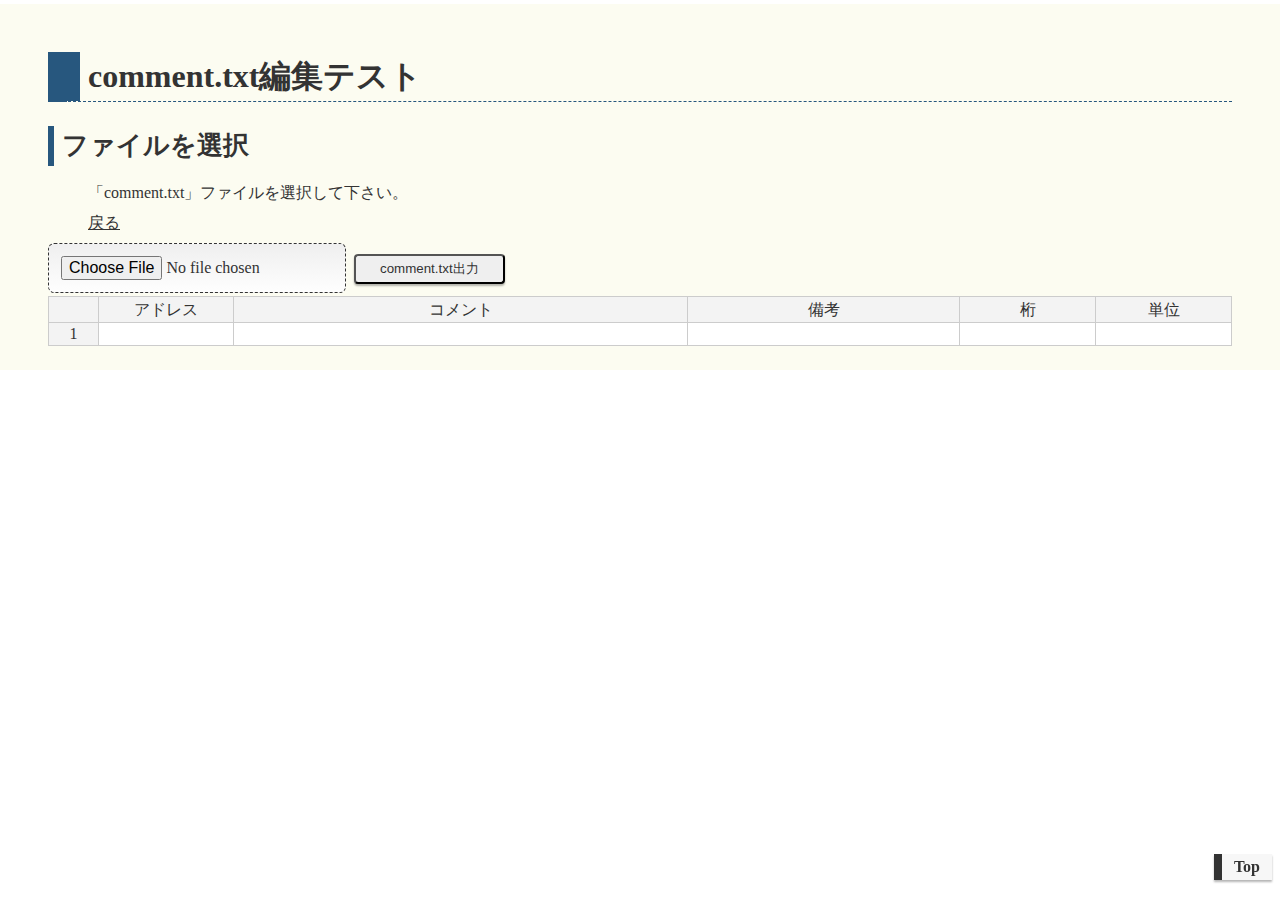
<file: ExcelLike/index.html>
<!DOCTYPE html>
<html>

<head>
	<meta charset="UTF-8" />
	<title>comment.txt編集テスト</title>
	<link rel="shortcut icon" type="image/png" href="calculator69.png" />
	<link rel="stylesheet" href="./css/reset.css" />
	<link rel="stylesheet" href="./css/handsontable.full.min.css" />
	<link rel="stylesheet" href="./css/ExcelLike.css">

	<noscript>
			<p>このページではJavaScriptを使用しています。</p>
		</noscript>
</head>

<body>
	<div id="header"></div>

	<h1>comment.txt編集テスト</h1>

	<h2>ファイルを選択</h2>
	<p>
		「comment.txt」ファイルを選択して下さい。
	</p>
	<p>
		<a href="../MoldData/">戻る</a>
	</p>
	<form name="getForm">
		<input name="getFile" class="fileInput" type="file" accept=".txt" />
		<button type="button" onclick="dataDownload();return false;">comment.txt出力</button>
	</form>

	<div id="commentTable">
	</div>

	<a href="#header" class="square_btn">Top</a>

	<script src="./js/handsontable.full.min.js" charset="UTF-8"></script>
	<script src="./js/ExcelLike.js" charset="UTF-8"></script>
</body>

</html>
</file>
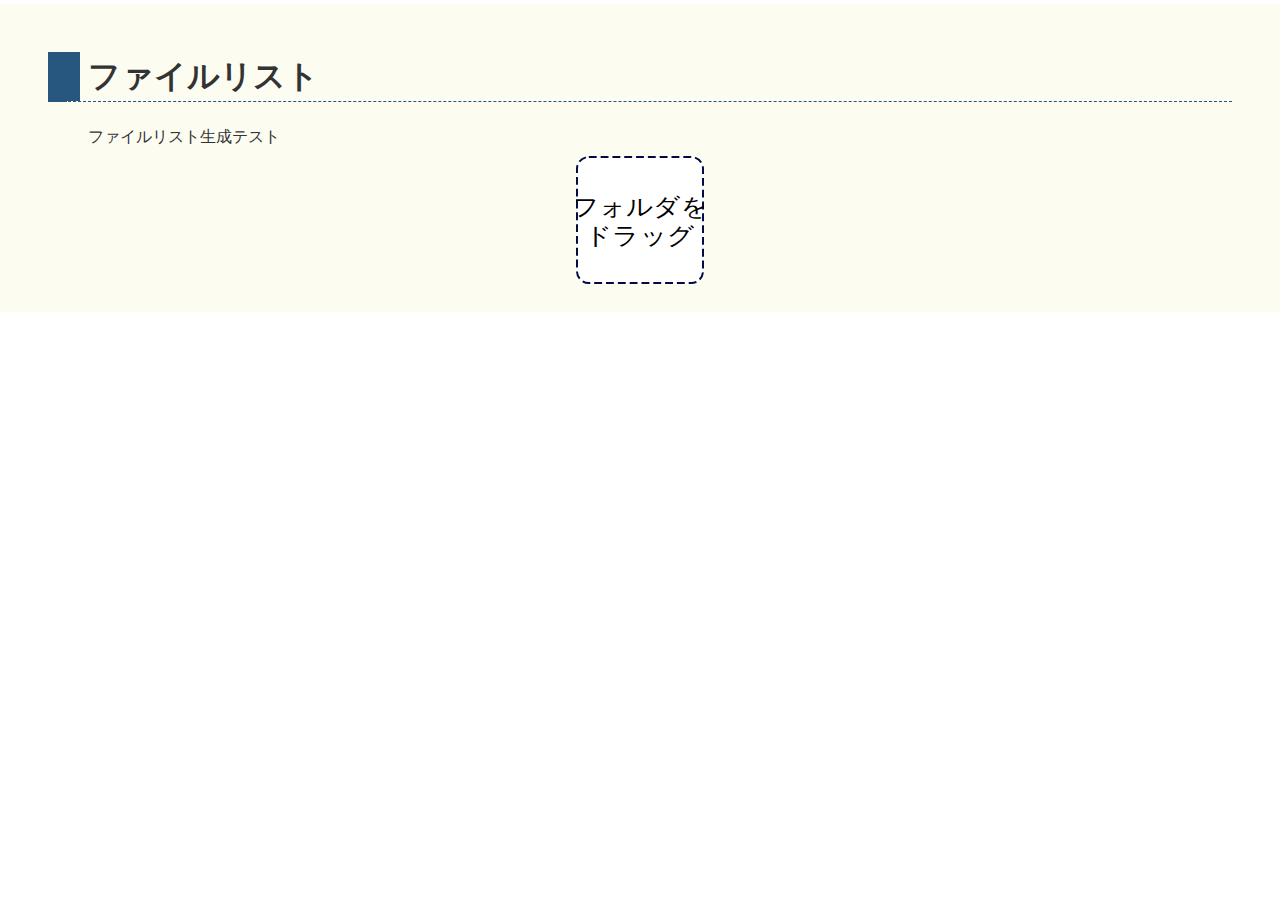
<file: FileList/index.html>
<!DOCTYPE html>
<html>

<head>
	<meta charset="UTF-8">
	<title>ファイルリスト</title>
	<link rel="shortcut icon" type="image/png" href="calculator69.png" />

	<link rel="stylesheet" href="./css/reset.css" />
	<link rel="stylesheet" href="./css/FileList.css">

	<script src="./js/FileList.js" charset="UTF-8" defer="defer"></script>

	<noscript>
			<p>このページではJavaScriptを使用しています。</p>
		</noscript>
</head>

<body>
	<h1>ファイルリスト</h1>
	<p>ファイルリスト生成テスト</p>

	<img src="./img/icon.svg" id="dropBox" />
</body>

</html>
</file>
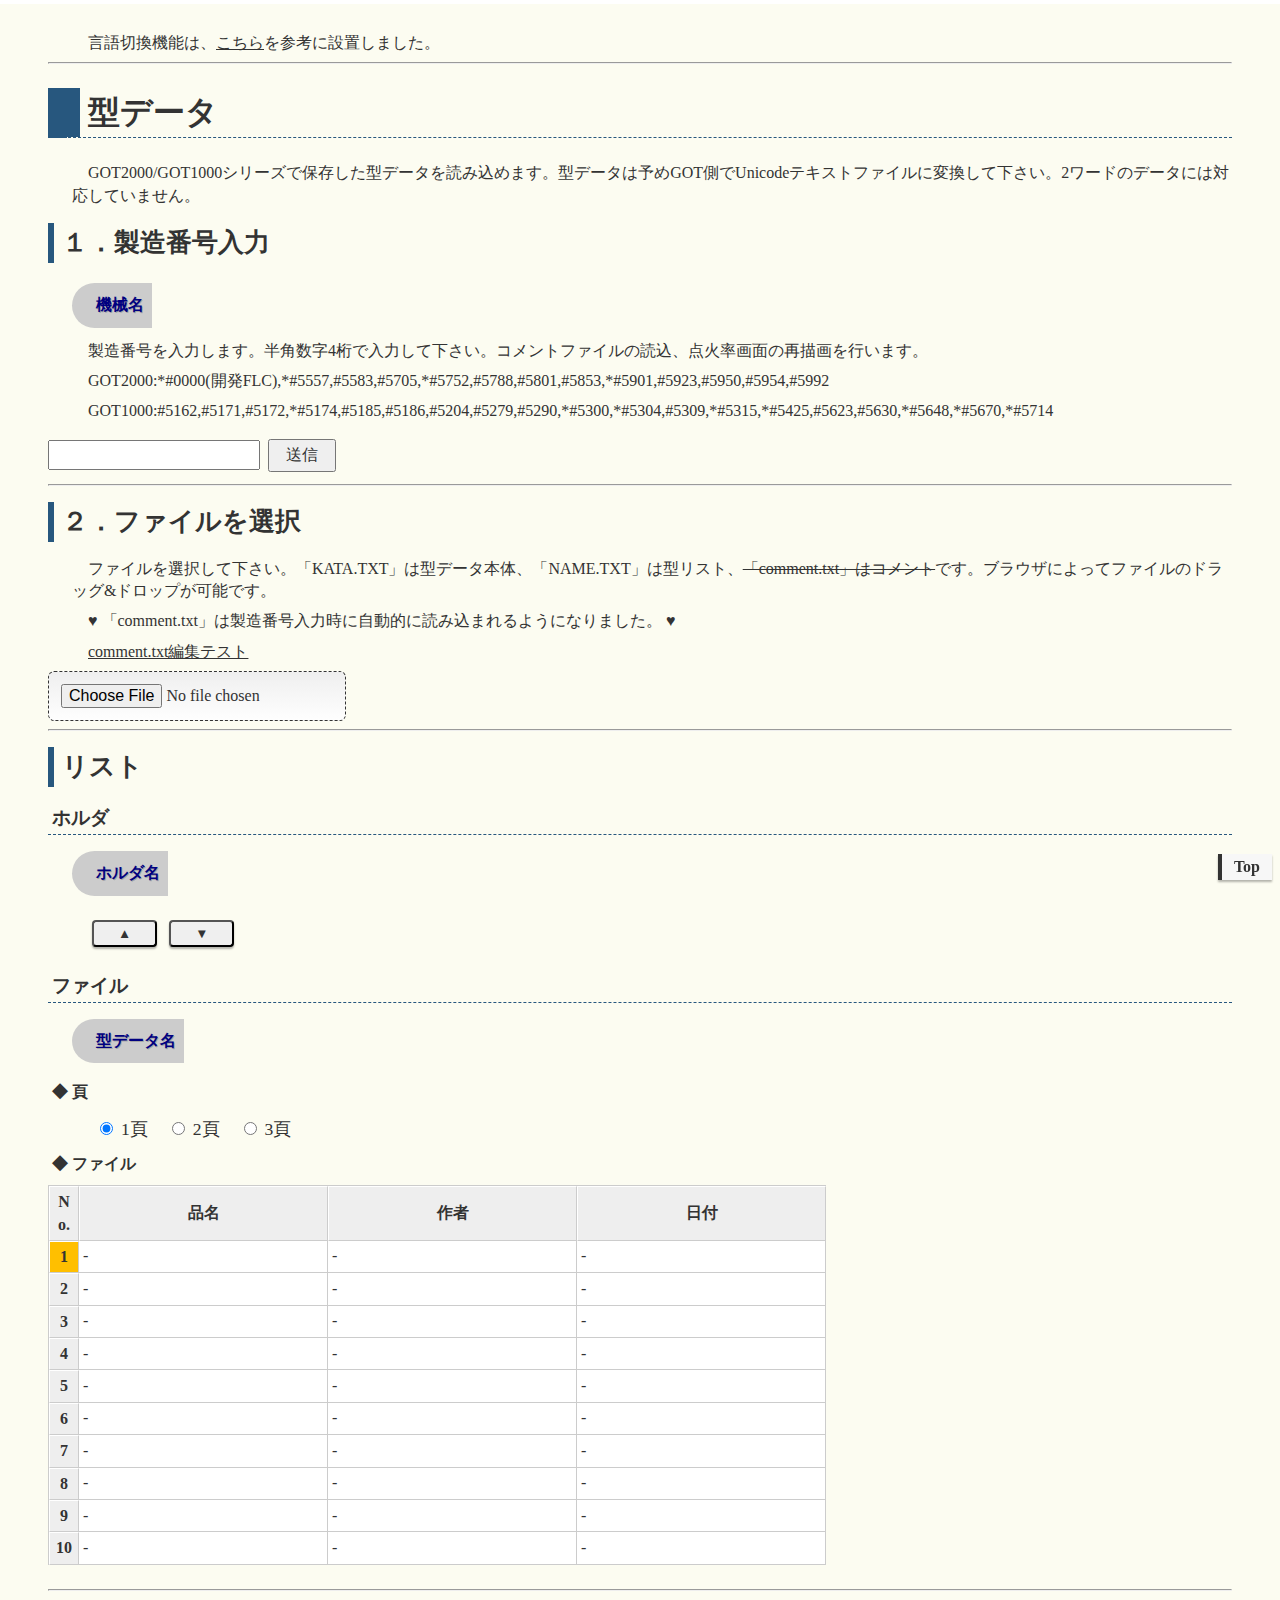
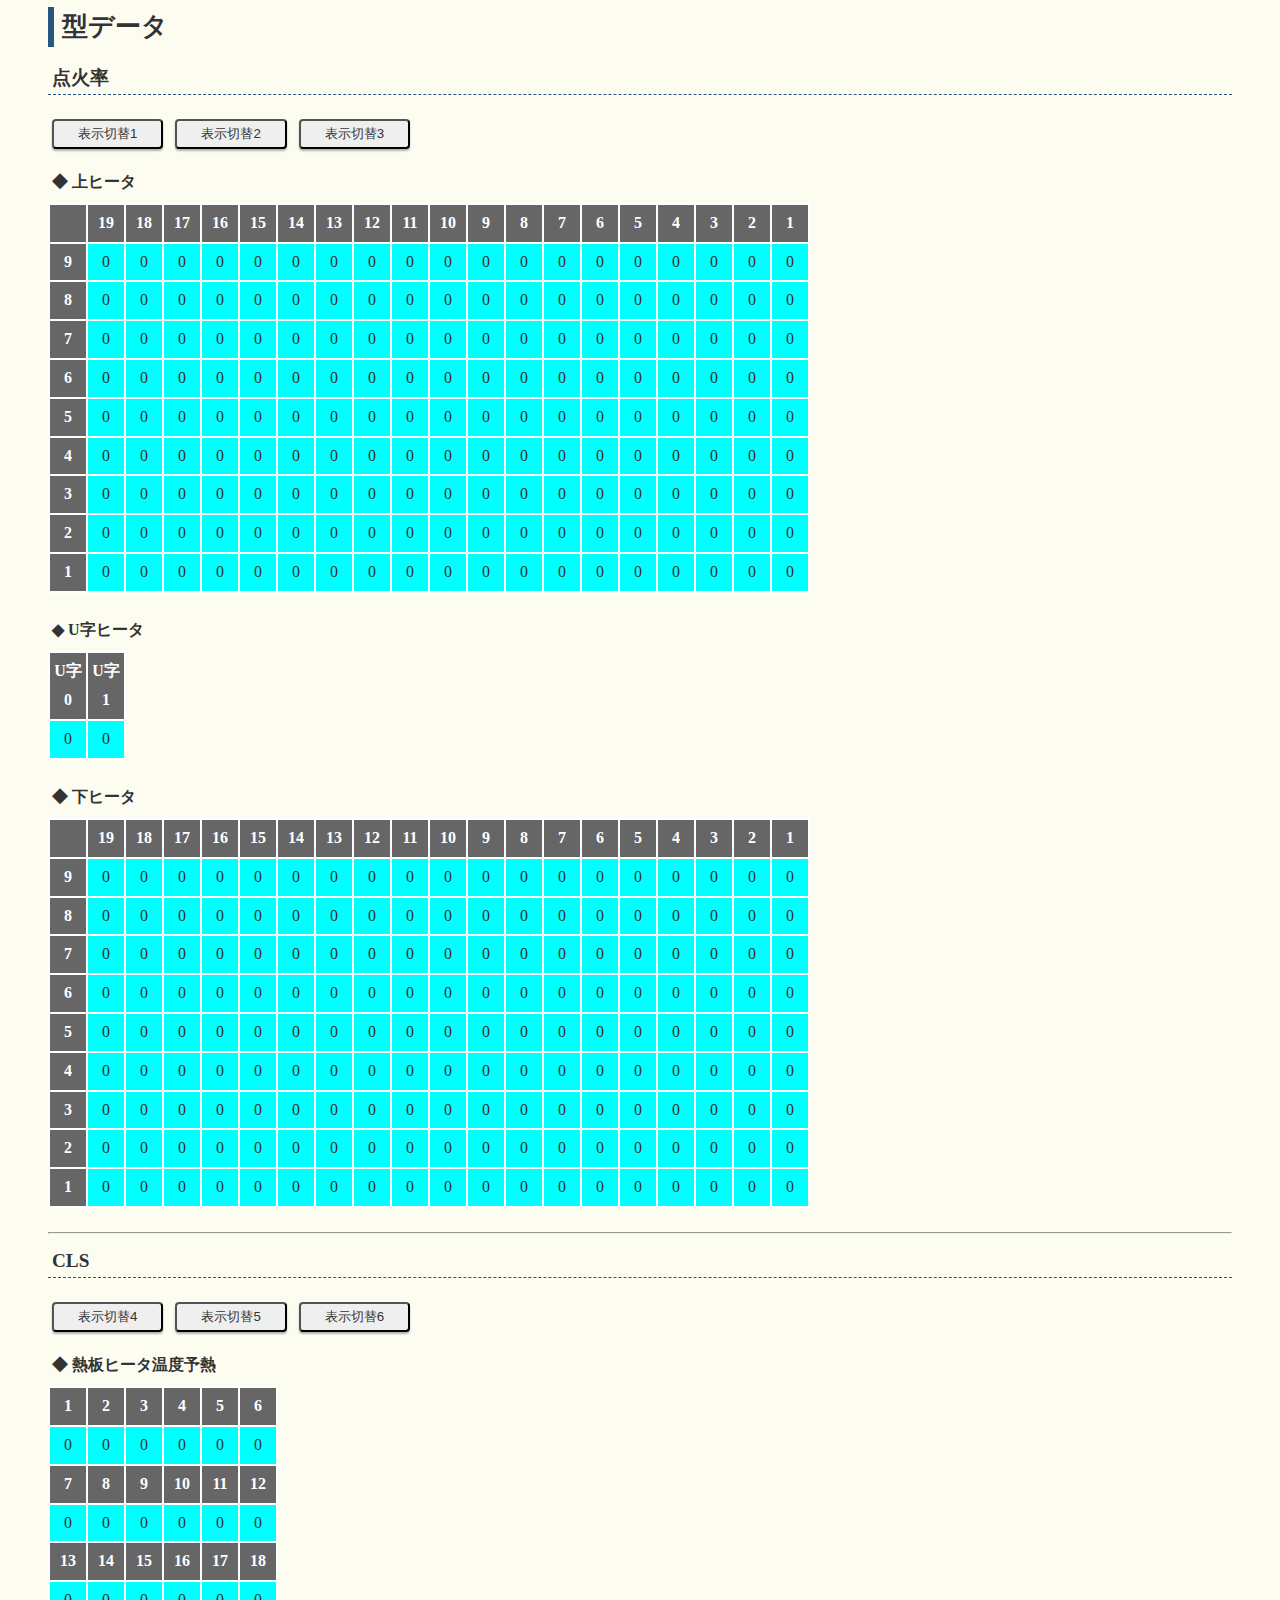
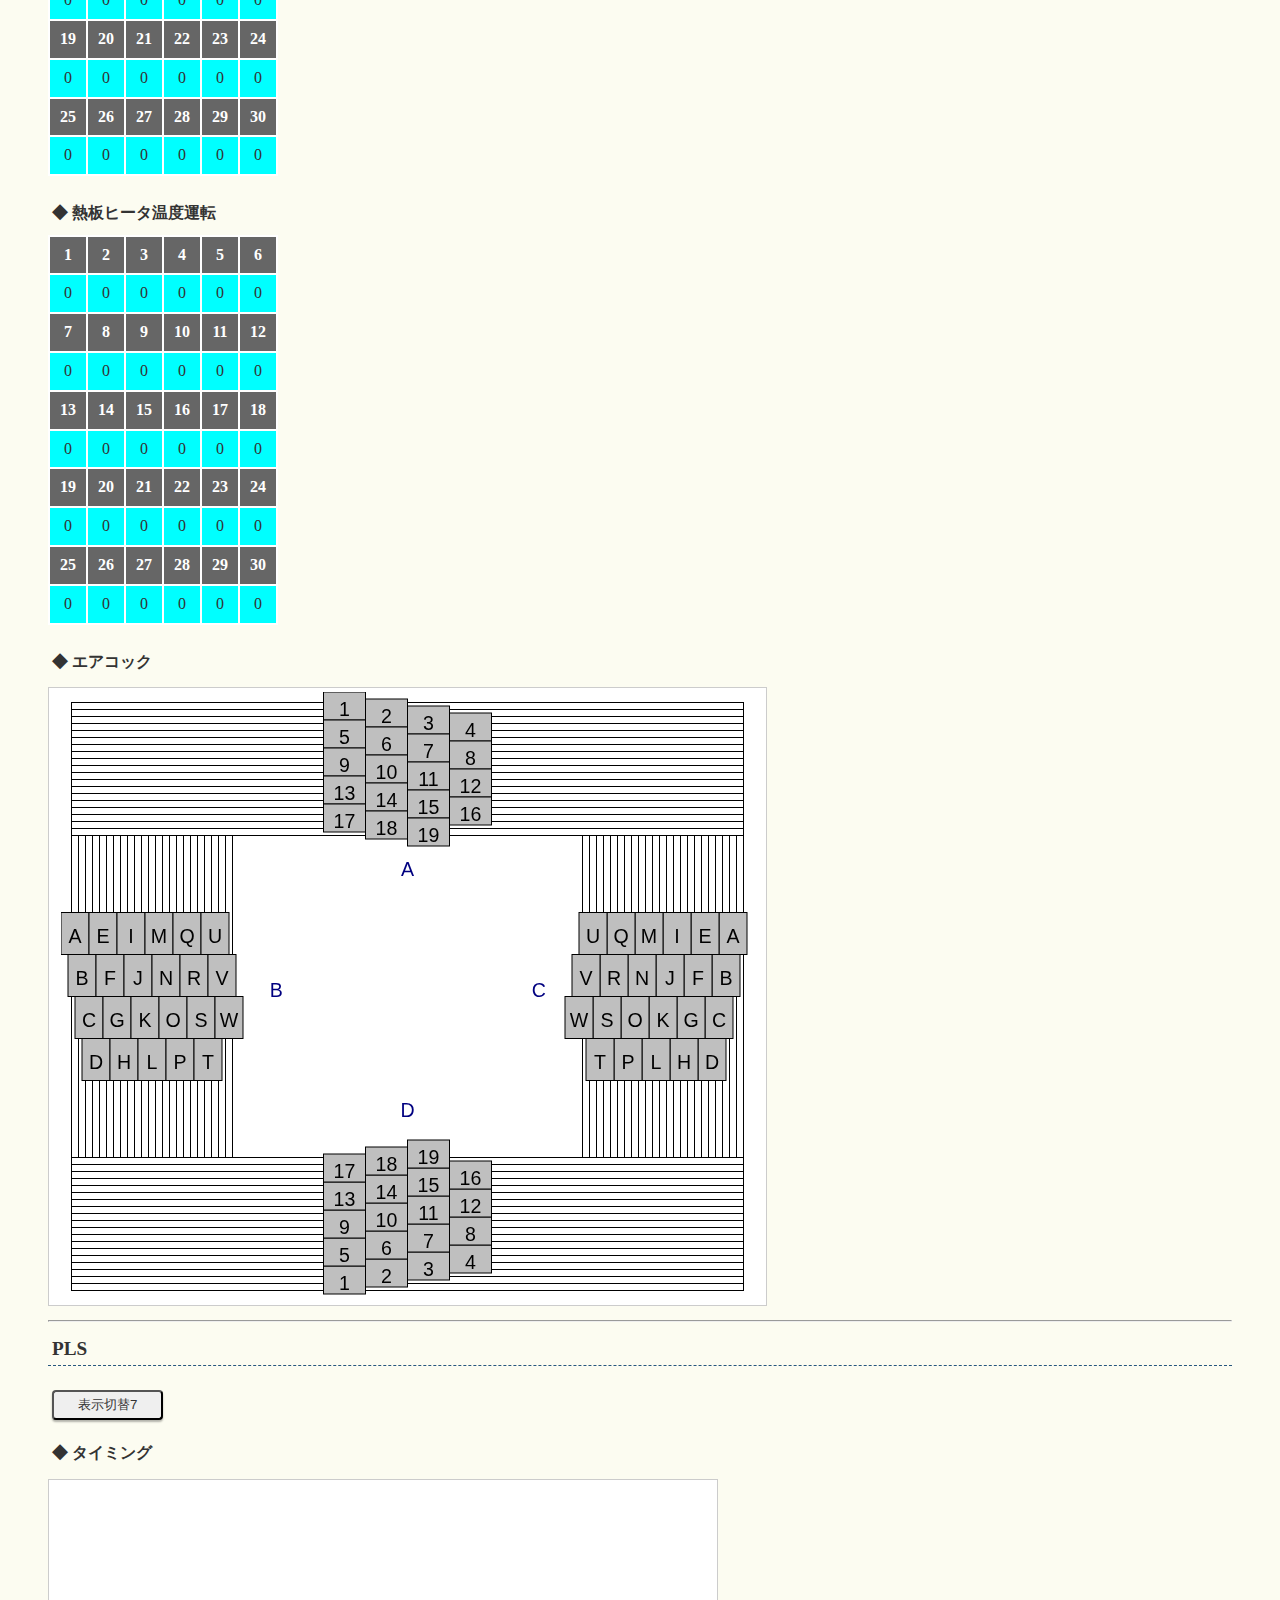
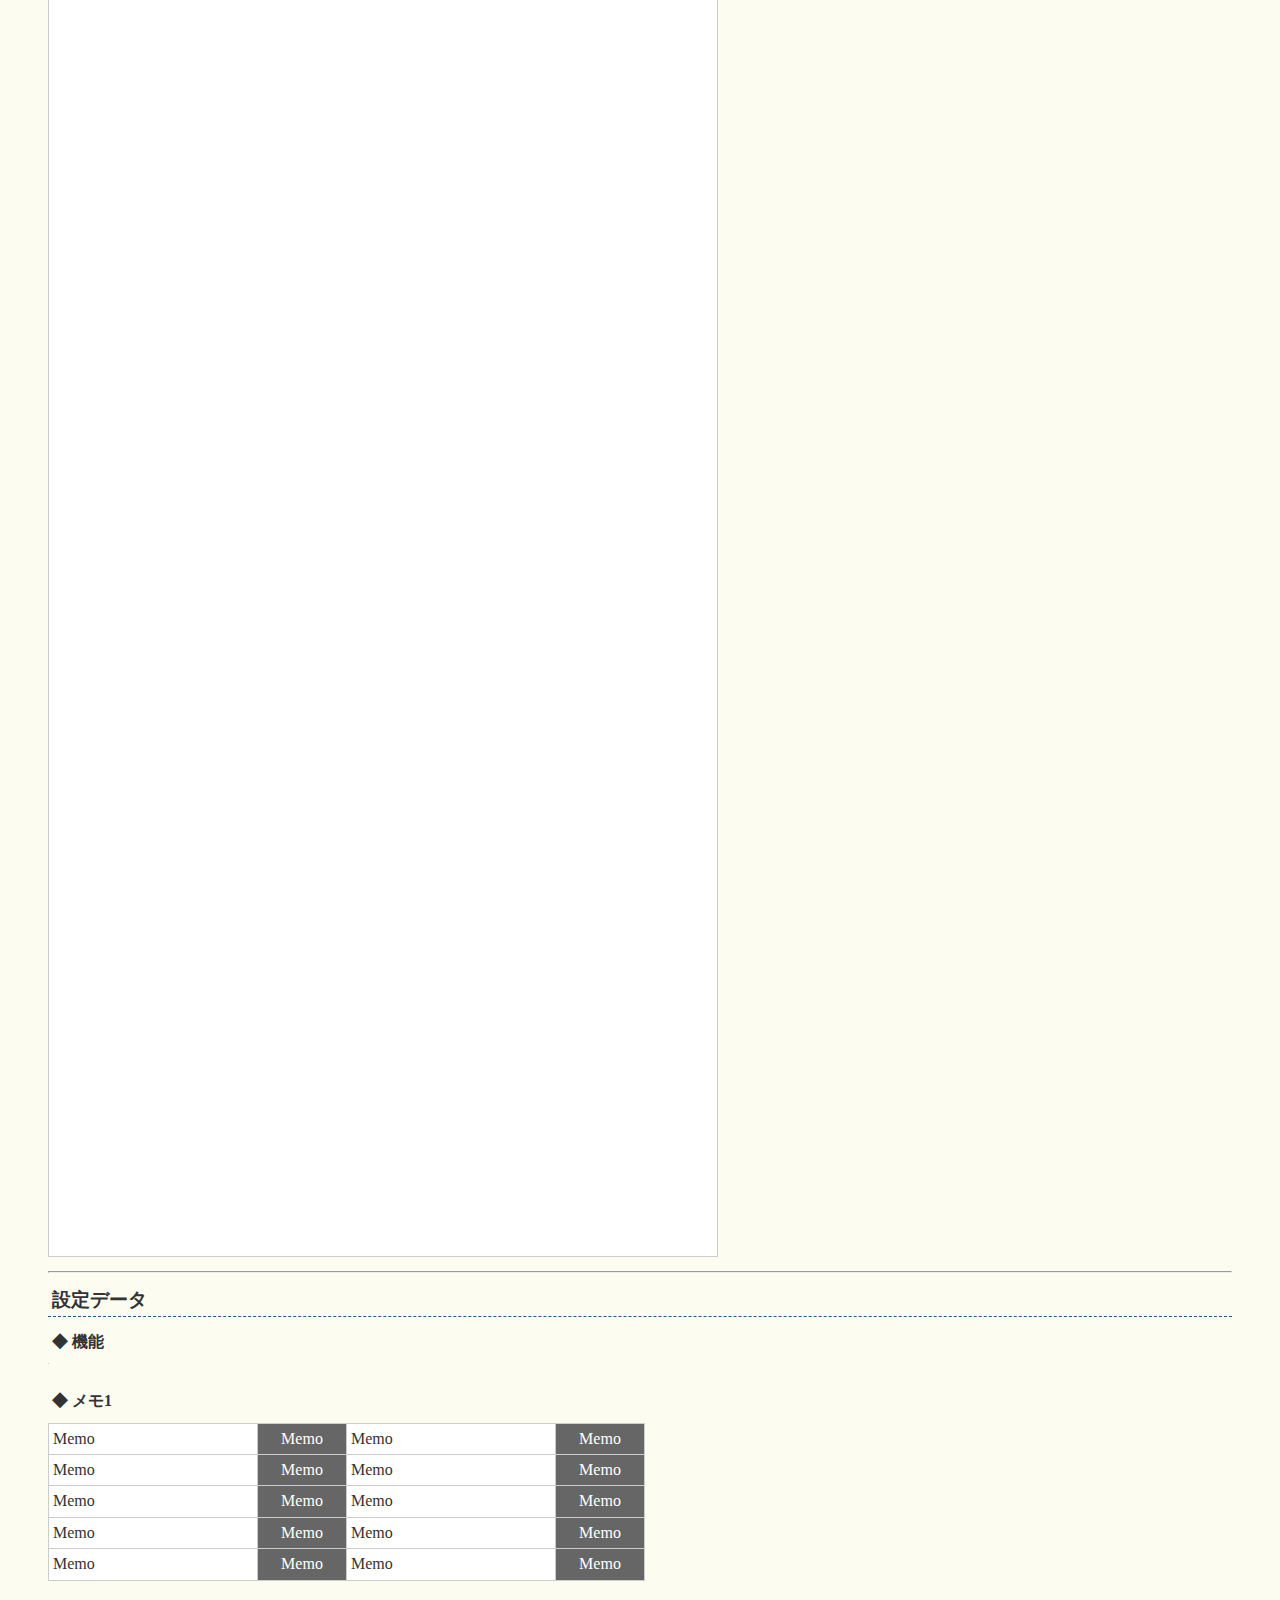
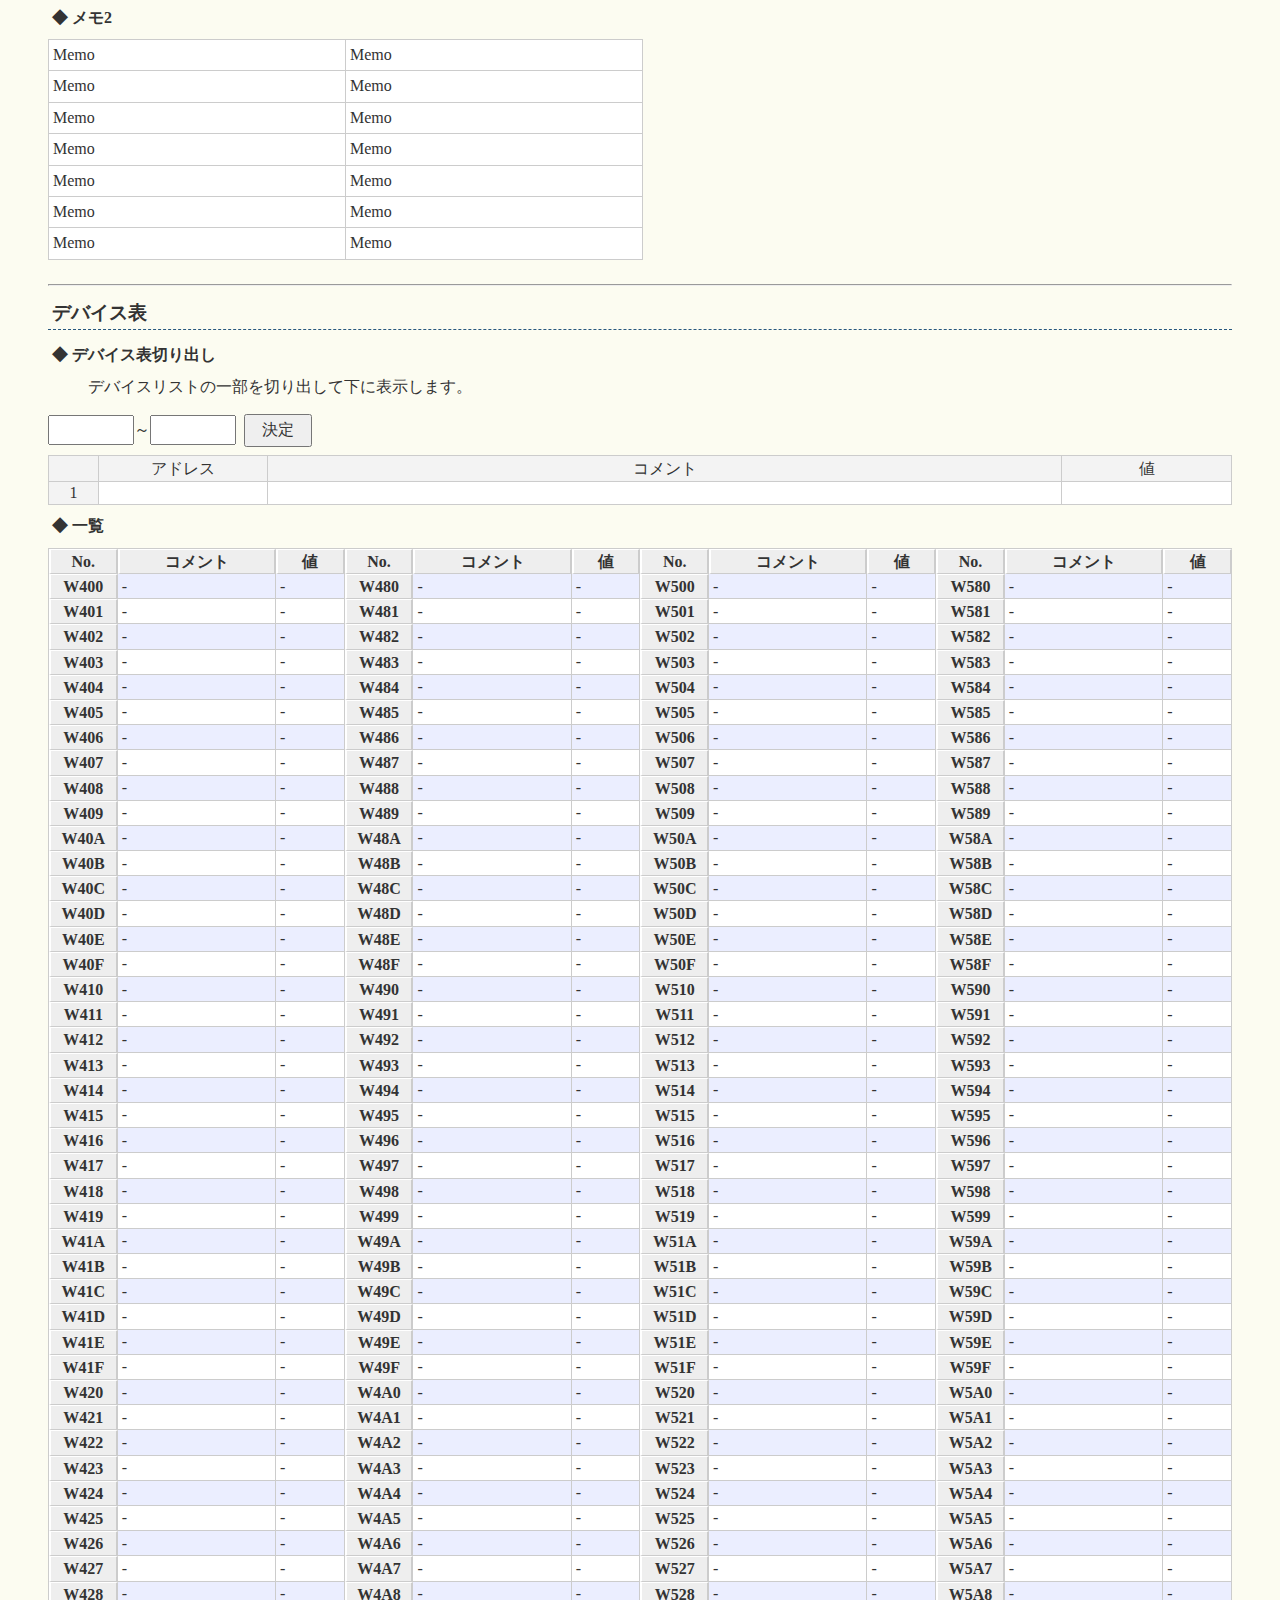
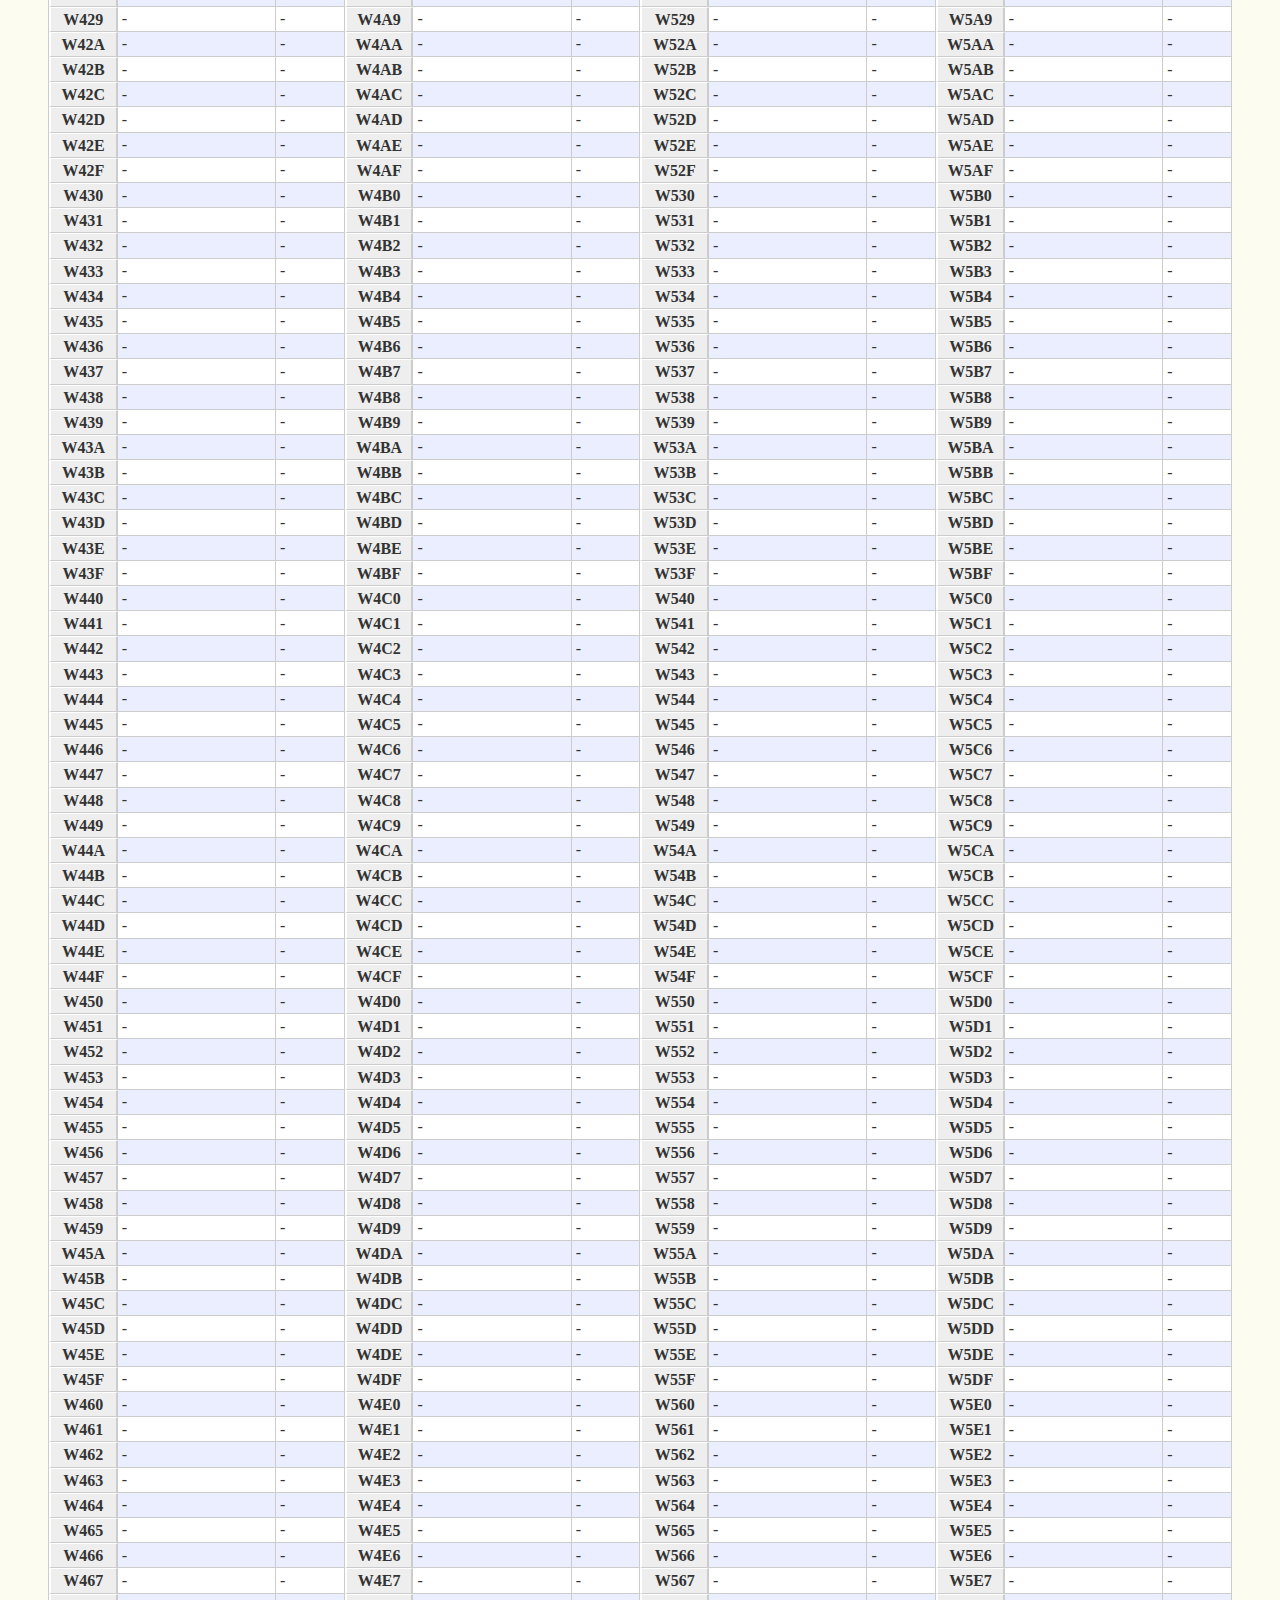
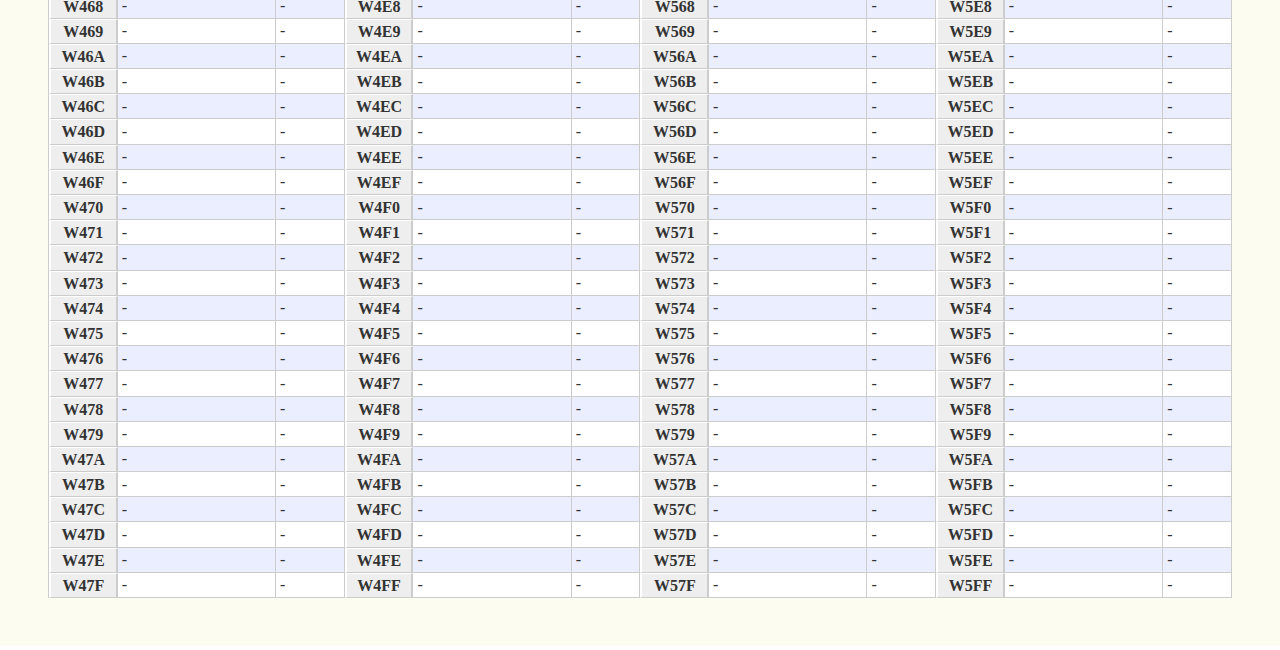
<file: MoldData/index.html>
<!DOCTYPE html>
<html>

<head>
	<meta charset="UTF-8">
	<title>型データ(For Qモーション)</title>
	<link rel="shortcut icon" type="image/png" href="calculator69.png" />

	<link rel="stylesheet" href="reset.css" />
	<link rel="stylesheet" href="MoldData.css" />
	<link rel="stylesheet" href="handsontable.full.min.css" />

	<script src="./db/db.js" charset="UTF-8" defer="defer"></script>

	<script src="./init.js" charset="UTF-8" defer="defer"></script>
	<script src="./ratioArray.js" charset="UTF-8" defer="defer"></script>

	<script src="./js/txtDecode.js" charset="UTF-8" defer="defer"></script>
	<script src="./js/MoldData.js" charset="UTF-8" defer="defer"></script>
	<script src="./js/ratio.js" charset="UTF-8" defer="defer"></script>
	<script src="./js/memo.js" charset="UTF-8" defer="defer"></script>
	<script src="./js/timing.js" charset="UTF-8" defer="defer"></script>
	<script src="./js/airCock.js" charset="UTF-8" defer="defer"></script>

	<noscript>
			<p>このページではJavaScriptを使用しています。</p>
		</noscript>
</head>

<body>
	<div id="header"></div>

	<p>言語切換機能は、<a href="https://www.plusdesign.co.jp/blog/?p=7268">こちら</a>を参考に設置しました。</p>

	<!-- https://www.plusdesign.co.jp/blog/?p=7268
多言語に対応する方法のうちの一つ -->
	<div id="google_translate_element"></div>
	<script type="text/javascript">
		function googleTranslateElementInit() {
			new google.translate.TranslateElement({
				pageLanguage: 'ja',
				includedLanguages: 'en,ko,th,zh-CN,zh-TW',
				layout: google.translate.TranslateElement.InlineLayout.SIMPLE,
				autoDisplay: false
			}, 'google_translate_element');
		}
	</script>
	<script type="text/javascript" src="//translate.google.com/translate_a/element.js?cb=googleTranslateElementInit"></script>

	<hr />

	<h1>型データ</h1>
	<p>
		GOT2000/GOT1000シリーズで保存した型データを読み込めます。型データは予めGOT側でUnicodeテキストファイルに変換して下さい。2ワードのデータには対応していません。
	</p>

	<h2>１．製造番号入力</h2>
	<p id="machineName">機械名</p>
	<p>製造番号を入力します。半角数字4桁で入力して下さい。コメントファイルの読込、点火率画面の再描画を行います。</p>
	<p>GOT2000:*#0000(開発FLC),*#5557,#5583,#5705,*#5752,#5788,#5801,#5853,*#5901,#5923,#5950,#5954,#5992</p>
	<p>GOT1000:#5162,#5171,#5172,*#5174,#5185,#5186,#5204,#5279,#5290,*#5300,*#5304,#5309,*#5315,*#5425,#5623,#5630,*#5648,*#5670,*#5714</p>

	<!-- form内でsubmitしても頁遷移したくない -->
	<form name="serialForm" onsubmit="inputSerial();return false;">
		<input name="serialNum" type="text" />
		<input type="submit" value="送信" />
	</form>

	<hr />

	<h2>２．ファイルを選択</h2>
	<p>ファイルを選択して下さい。「KATA.TXT」は型データ本体、「NAME.TXT」は型リスト、<del>「comment.txt」はコメント</del>です。ブラウザによってファイルのドラッグ&amp;ドロップが可能です。</p>
	<p>&hearts; 「comment.txt」は製造番号入力時に自動的に読み込まれるようになりました。 &hearts;</p>
	<p><a href="../ExcelLike/">comment.txt編集テスト</a></p>

	<form name="gotForm">
		<input name="gotFile" class="fileInput" type="file" accept=".txt" />
	</form>
	<p id="gotType"></p>

	<hr />

	<h2>リスト</h2>
	<form name="listForm">
		<h3>ホルダ</h3>
		<p id="holderName">ホルダ名</p>
		<p>
			<button type="button" name="holderPage" value="Up">▲</button>
			<button type="button" name="holderPage" value="Down">▼</button>
		</p>

		<h3>ファイル</h3>
		<p id="dataName">型データ名</p>

		<h4>頁</h4>
		<p>
			<label><input type="radio" name="filePage" value="filePage01" checked>1頁</label>
			<label><input type="radio" name="filePage" value="filePage02">2頁</label>
			<label><input type="radio" name="filePage" value="filePage03">3頁</label>
		</p>
	</form>

	<h4>ファイル</h4>
	<table id="moldList">
		<tr>
			<th>No.</th>
			<th>品名</th>
			<th>作者</th>
			<th>日付</th>
		</tr>
	</table>

	<hr />

	<h2>型データ</h2>

	<h3>点火率</h3>
	<button type="button" name="dispayChange" id="ratioUpChange">表示切替1</button>
	<button type="button" name="dispayChange" id="ratioCornerChange">表示切替2</button>
	<button type="button" name="dispayChange" id="ratioDownChange">表示切替3</button>

	<h4>上ヒータ</h4>
	<table class="ratio" id="ratioUp"></table>

	<h4>U字ヒータ</h4>
	<table class="ratio" id="ratioCorner"></table>

	<h4>下ヒータ</h4>
	<table class="ratio" id="ratioDown"></table>

	<hr />

	<h3>CLS</h3>
	<button type="button" name="dispayChange" id="clsPreheatingChange">表示切替4</button>
	<button type="button" name="dispayChange" id="clsOperationChange">表示切替5</button>
	<button type="button" name="dispayChange" id="airCockChange">表示切替6</button>

	<h4>熱板ヒータ温度予熱</h4>
	<table class="ratio" id="clsPreheating"></table>

	<h4>熱板ヒータ温度運転</h4>
	<table class="ratio" id="clsOperation"></table>

	<h4>エアコック</h4>
	<canvas id="airCock">canvasが利用できるWebブラウザで開いてください。</canvas>

	<hr />

	<h3>PLS</h3>
	<button type="button" name="dispayChange" id="timing1Change">表示切替7</button>

	<h4>タイミング</h4>
	<canvas id="timing1">canvasが利用できるWebブラウザで開いてください。</canvas>

	<hr />

	<h3>設定データ</h3>
	<h4>機能</h4>
	<table class="function" id="functionList"></table>

	<h4>メモ1</h4>
	<table class="memo" id="memoList1"></table>

	<h4>メモ2</h4>
	<table class="memo" id="memoList2"></table>

	<hr />

	<h3>デバイス表</h3>
	<h4>デバイス表切り出し</h4>
	<p>デバイスリストの一部を切り出して下に表示します。</p>

	<form name="dispRange" onsubmit="inputDispRange();return false;">
		<input name="dispStart" type="text" size="6" />～<input name="dispEnd" type="text" size="6" />
		<input type="submit" value="決定" />
	</form>
	<div id="deviceTable"></div>

	<h4>一覧</h4>
	<table id="moldDataList">
		<tr>
			<th>No.</th>
			<th>コメント</th>
			<th>値</th>
			<th>No.</th>
			<th>コメント</th>
			<th>値</th>
			<th>No.</th>
			<th>コメント</th>
			<th>値</th>
			<th>No.</th>
			<th>コメント</th>
			<th>値</th>
		</tr>
	</table>

	<a href="#header" class="square_btn">Top</a>

	<script src="./js/handsontable.full.min.js" charset="UTF-8"></script>
	<script src="./js/dispDevice.js" charset="UTF-8"></script>
</body>

</html>
</file>
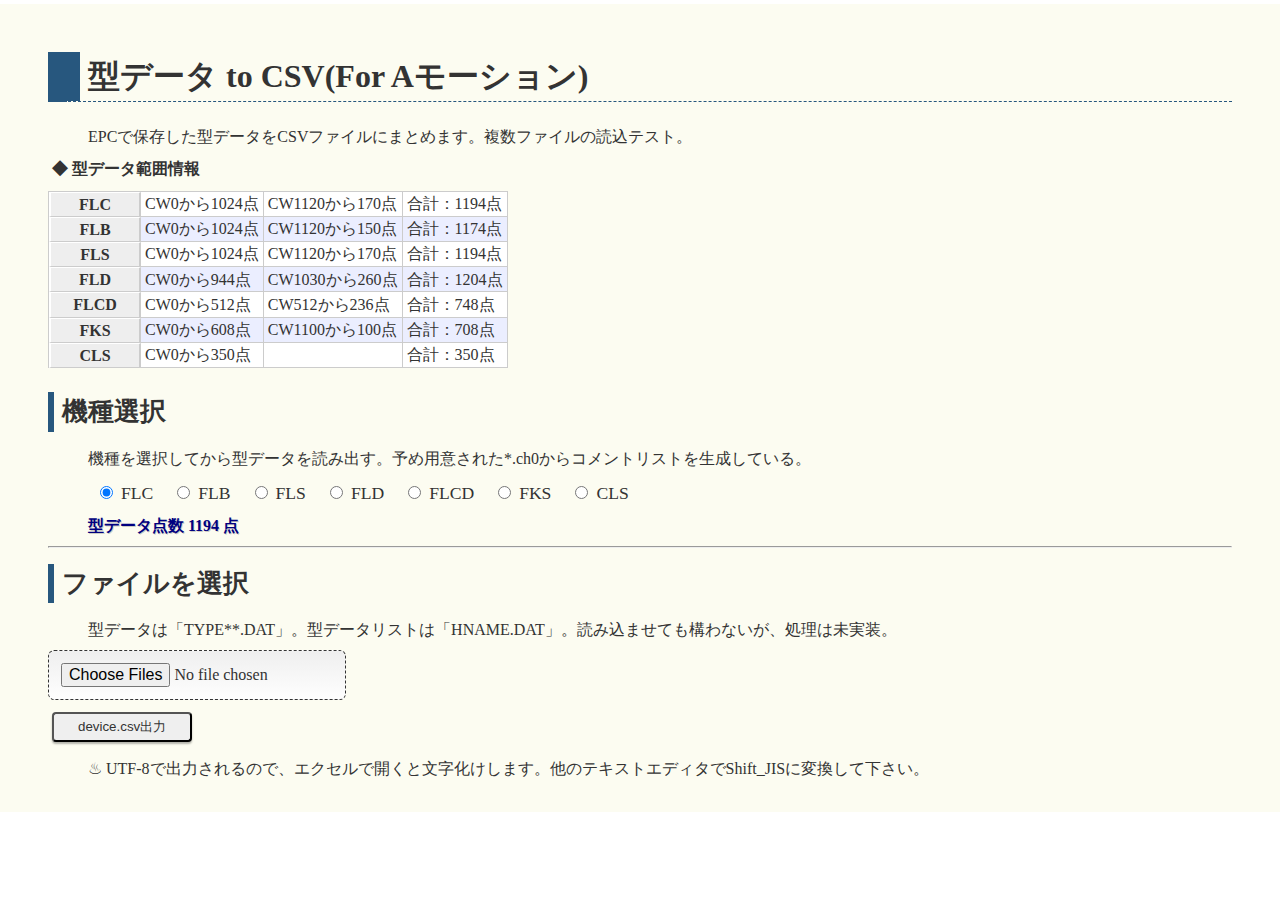
<file: MoldData2CSV/index.html>
<!DOCTYPE html>
<html>

<head>
	<meta charset="UTF-8">
	<title>型データ2CSV(For Aモーション)</title>
	<link rel="shortcut icon" type="image/png" href="calculator69.png" />

	<link rel="stylesheet" href="./css/reset.css" />
	<link rel="stylesheet" href="./css/MoldData2CSV.css">
	<link rel="stylesheet" href="./css/handsontable.full.min.css" />

	<script src="./js/MoldData2CSV.js" charset="UTF-8" defer="defer"></script>

	<script src="./EPC/ch0.js" charset="UTF-8" defer="defer"></script>
	<script src="./EPC/ch0Info.js" charset="UTF-8" defer="defer"></script>

	<noscript>
			<p>このページではJavaScriptを使用しています。</p>
		</noscript>
</head>

<body>
	<h1>型データ to CSV(For Aモーション)</h1>
	<p>
		EPCで保存した型データをCSVファイルにまとめます。複数ファイルの読込テスト。
	</p>

	<h4>型データ範囲情報</h4>
	<table class="moldDataInfo">
		<tbody>
			<tr>
				<th>FLC</th>
				<td>CW0から1024点</td>
				<td>CW1120から170点</td>
				<td>合計：1194点</td>
			</tr>
			<tr>
				<th>FLB</th>
				<td>CW0から1024点</td>
				<td>CW1120から150点</td>
				<td>合計：1174点</td>
			</tr>
			<tr>
				<th>FLS</th>
				<td>CW0から1024点</td>
				<td>CW1120から170点</td>
				<td>合計：1194点</td>
			</tr>
			<tr>
				<th>FLD</th>
				<td>CW0から944点</td>
				<td>CW1030から260点</td>
				<td>合計：1204点</td>
			</tr>
			<tr>
				<th>FLCD</th>
				<td>CW0から512点</td>
				<td>CW512から236点</td>
				<td>合計：748点</td>
			</tr>
			<tr>
				<th>FKS</th>
				<td>CW0から608点</td>
				<td>CW1100から100点</td>
				<td>合計：708点</td>
			</tr>
			<tr>
				<th>CLS</th>
				<td>CW0から350点</td>
				<td></td>
				<td>合計：350点</td>
			</tr>
		</tbody>
	</table>

	<h2>機種選択</h2>
	<p>
		機種を選択してから型データを読み出す。予め用意された*.ch0からコメントリストを生成している。
	</p>

	<form name="modelForm">
		<p>
			<label><input type="radio" name="model" value="FLC" checked />FLC</label>
			<label><input type="radio" name="model" value="FLB" />FLB</label>
			<label><input type="radio" name="model" value="FLS" />FLS</label>
			<label><input type="radio" name="model" value="FLD" />FLD</label>
			<label><input type="radio" name="model" value="FLCD" />FLCD</label>
			<label><input type="radio" name="model" value="FKS" />FKS</label>
			<label><input type="radio" name="model" value="CLS" />CLS</label>
		</p>
	</form>
	<p id="ch0num"></p>

	<hr />

	<h2>ファイルを選択</h2>
	<p>
		型データは「TYPE**.DAT」。型データリストは「HNAME.DAT」。読み込ませても構わないが、処理は未実装。
	</p>

	<form name="gotForm">
		<input name="gotFile" class="fileInput" type="file" accept=".dat" multiple />
	</form>

	<button type="button" onclick="dataDownload();return false;">device.csv出力</button>
	<p>&#9832; UTF-8で出力されるので、エクセルで開くと文字化けします。他のテキストエディタでShift_JISに変換して下さい。</p>

	<script src="./js/handsontable.full.min.js" charset="UTF-8"></script>
</body>

</html>
</file>
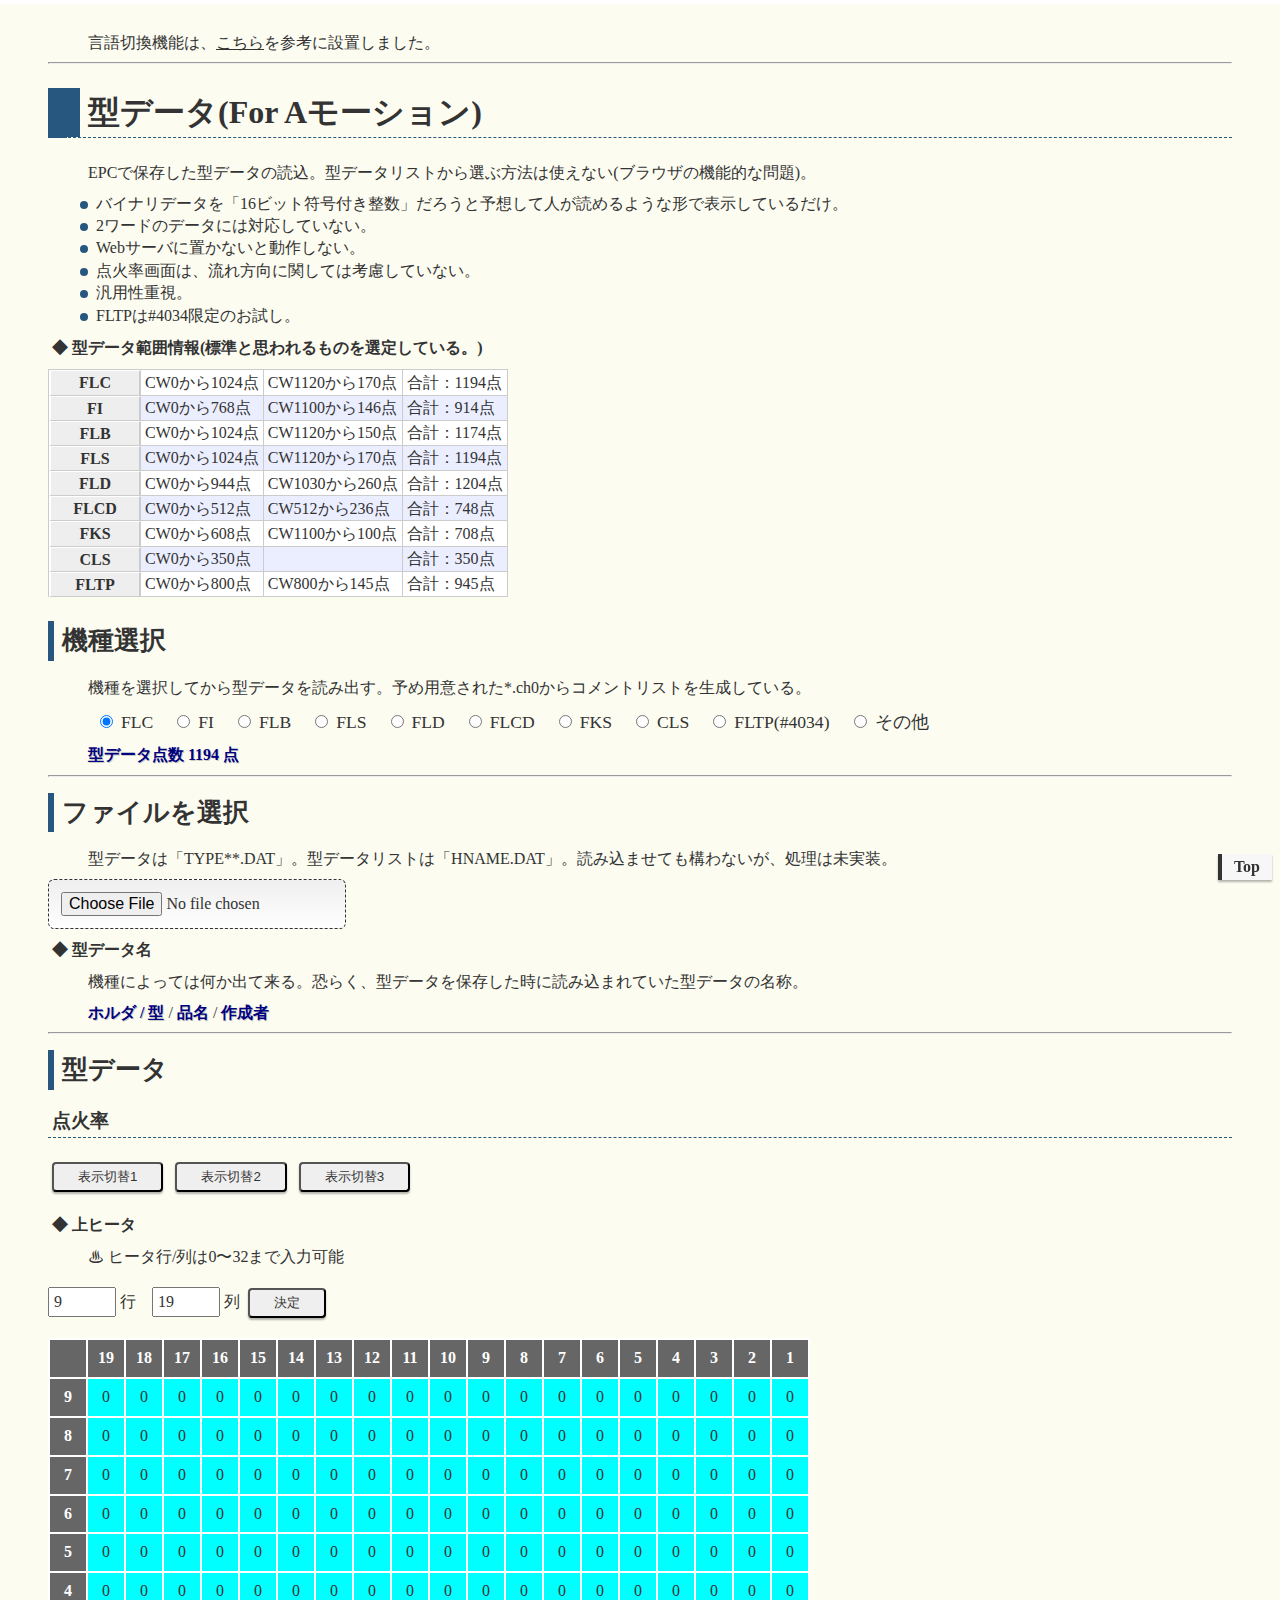
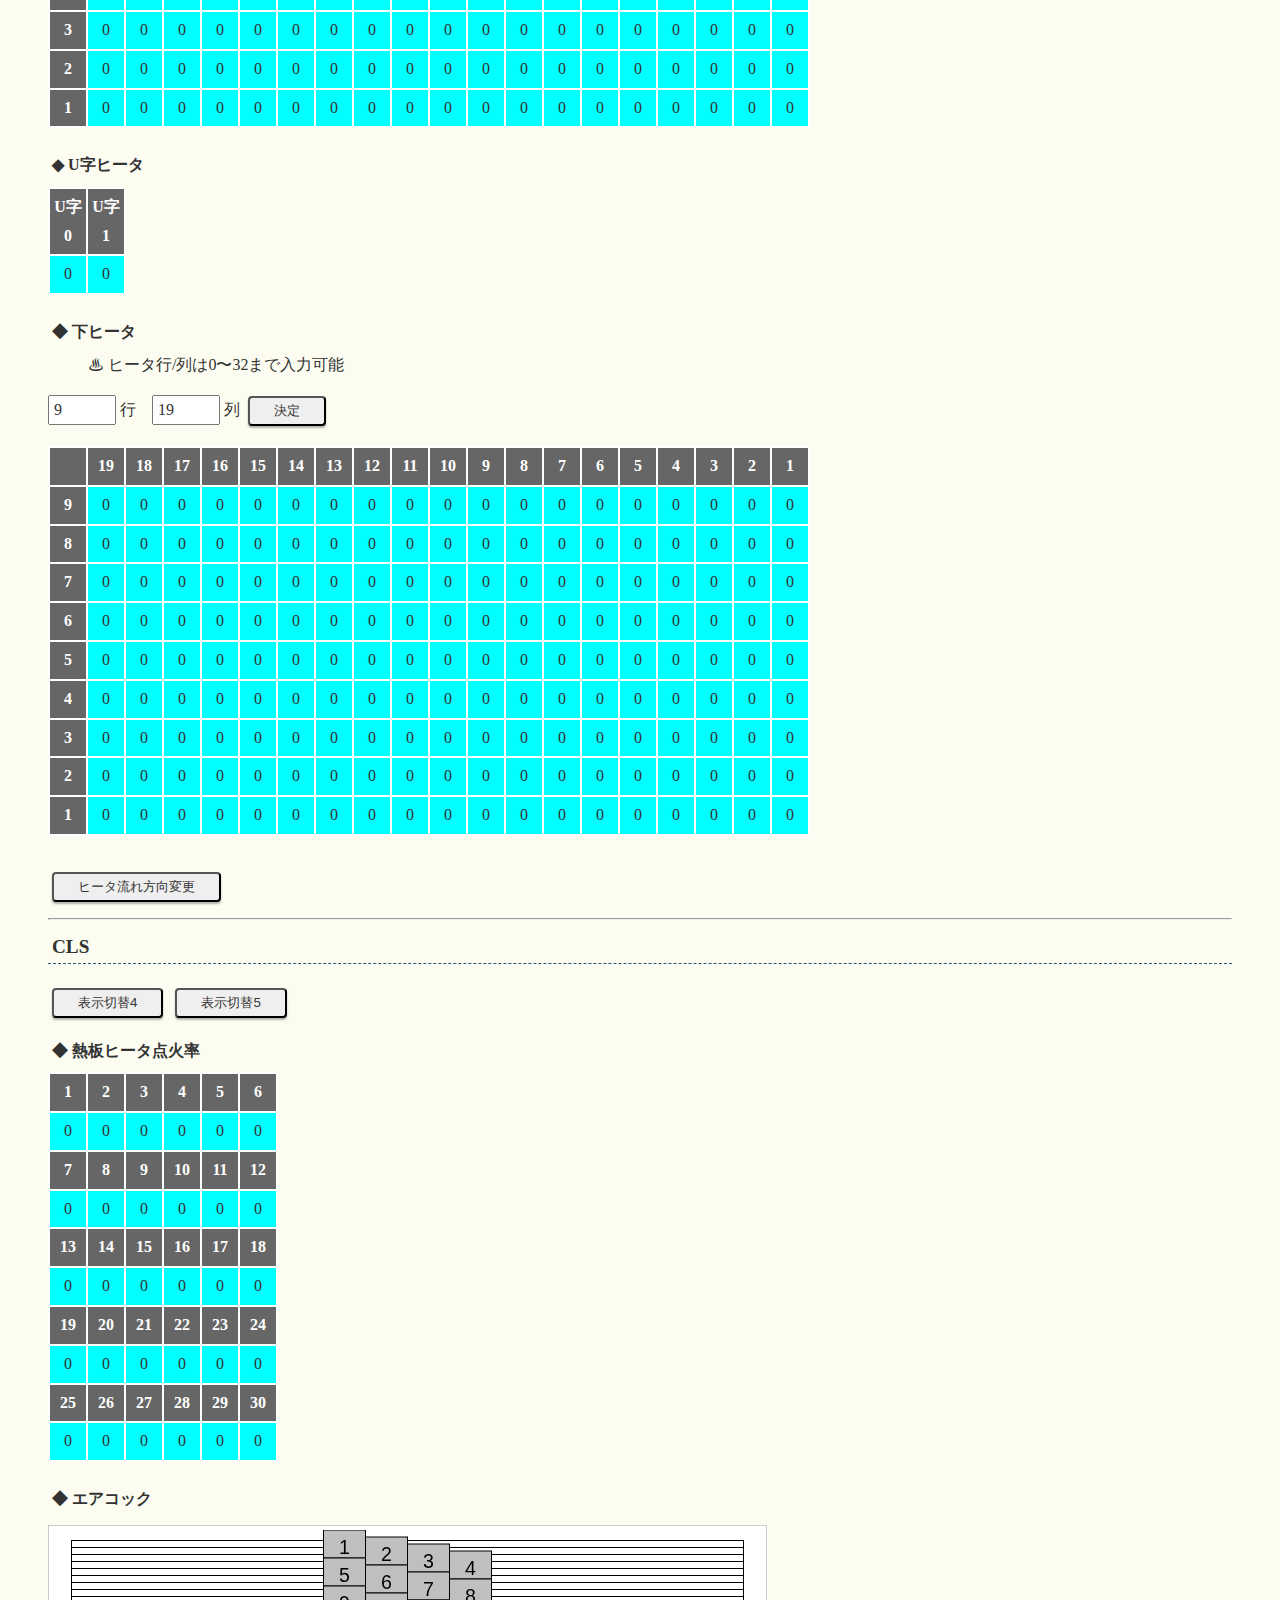
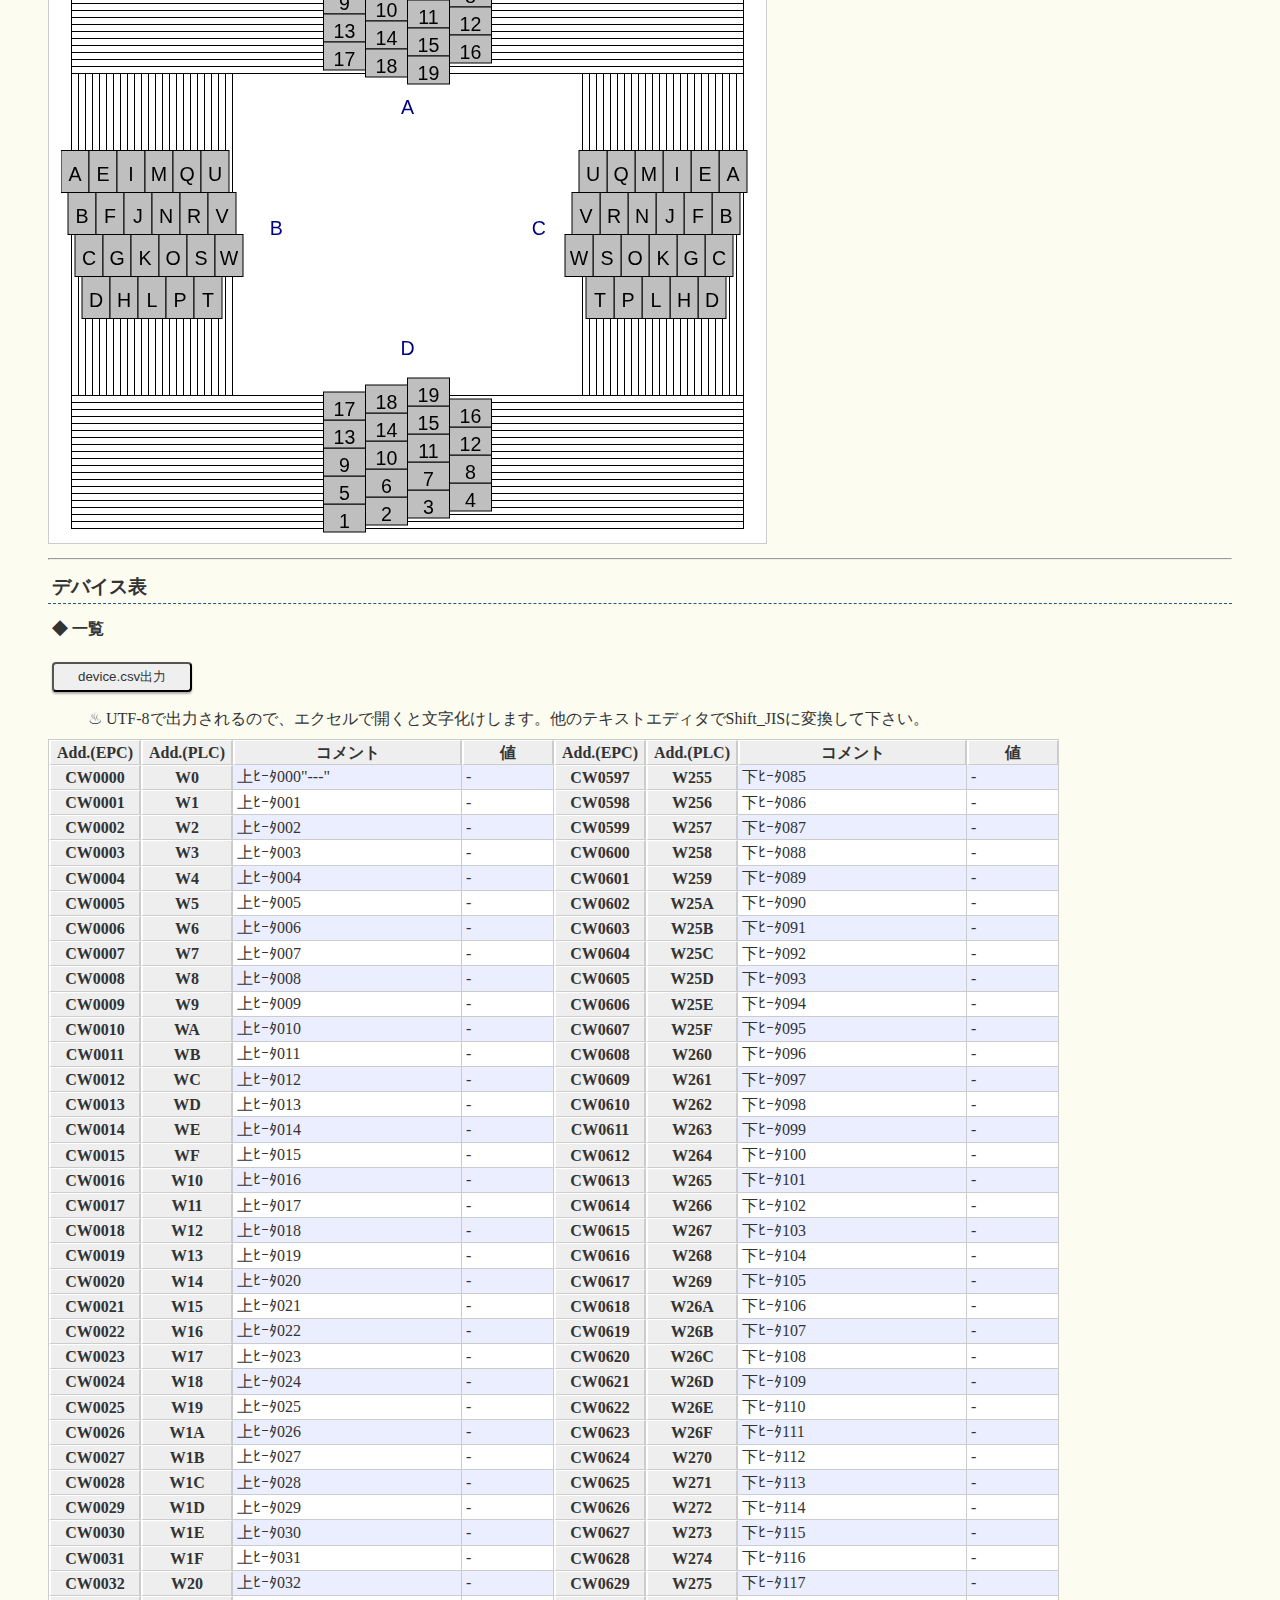
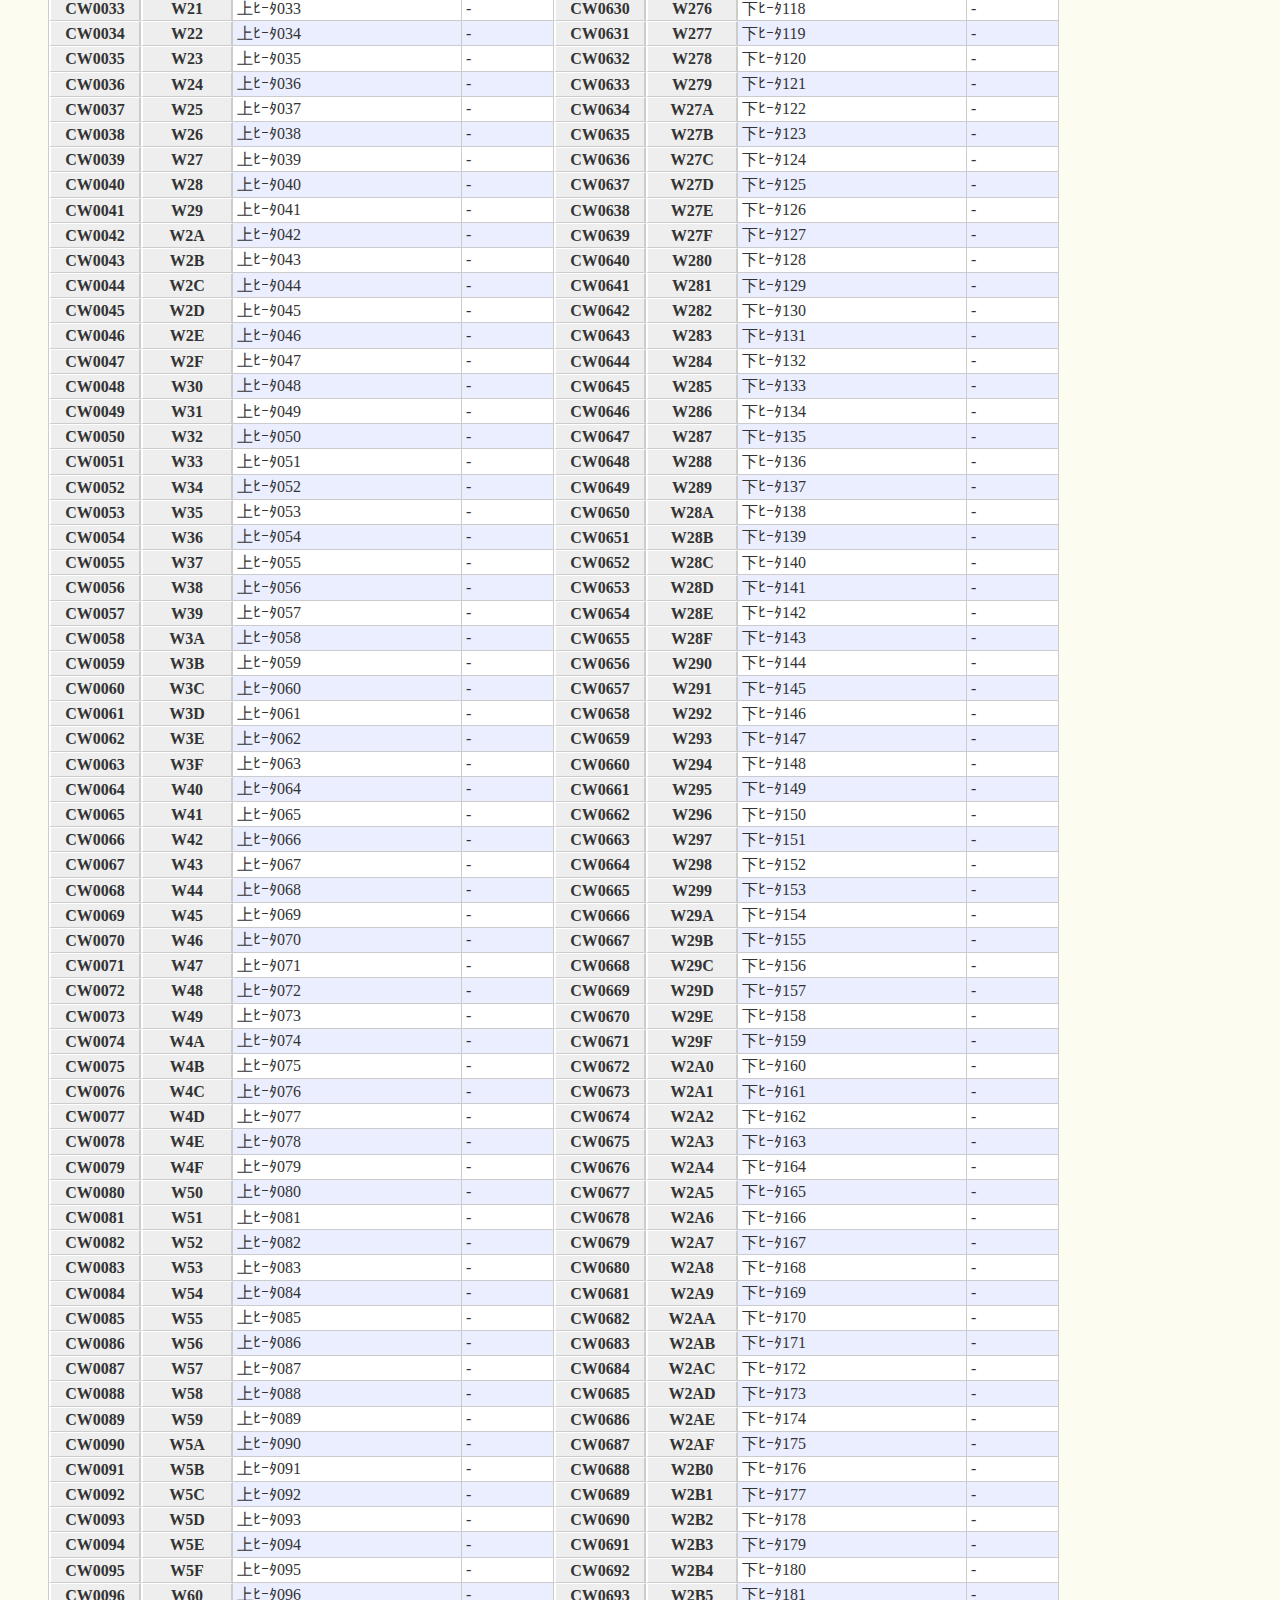
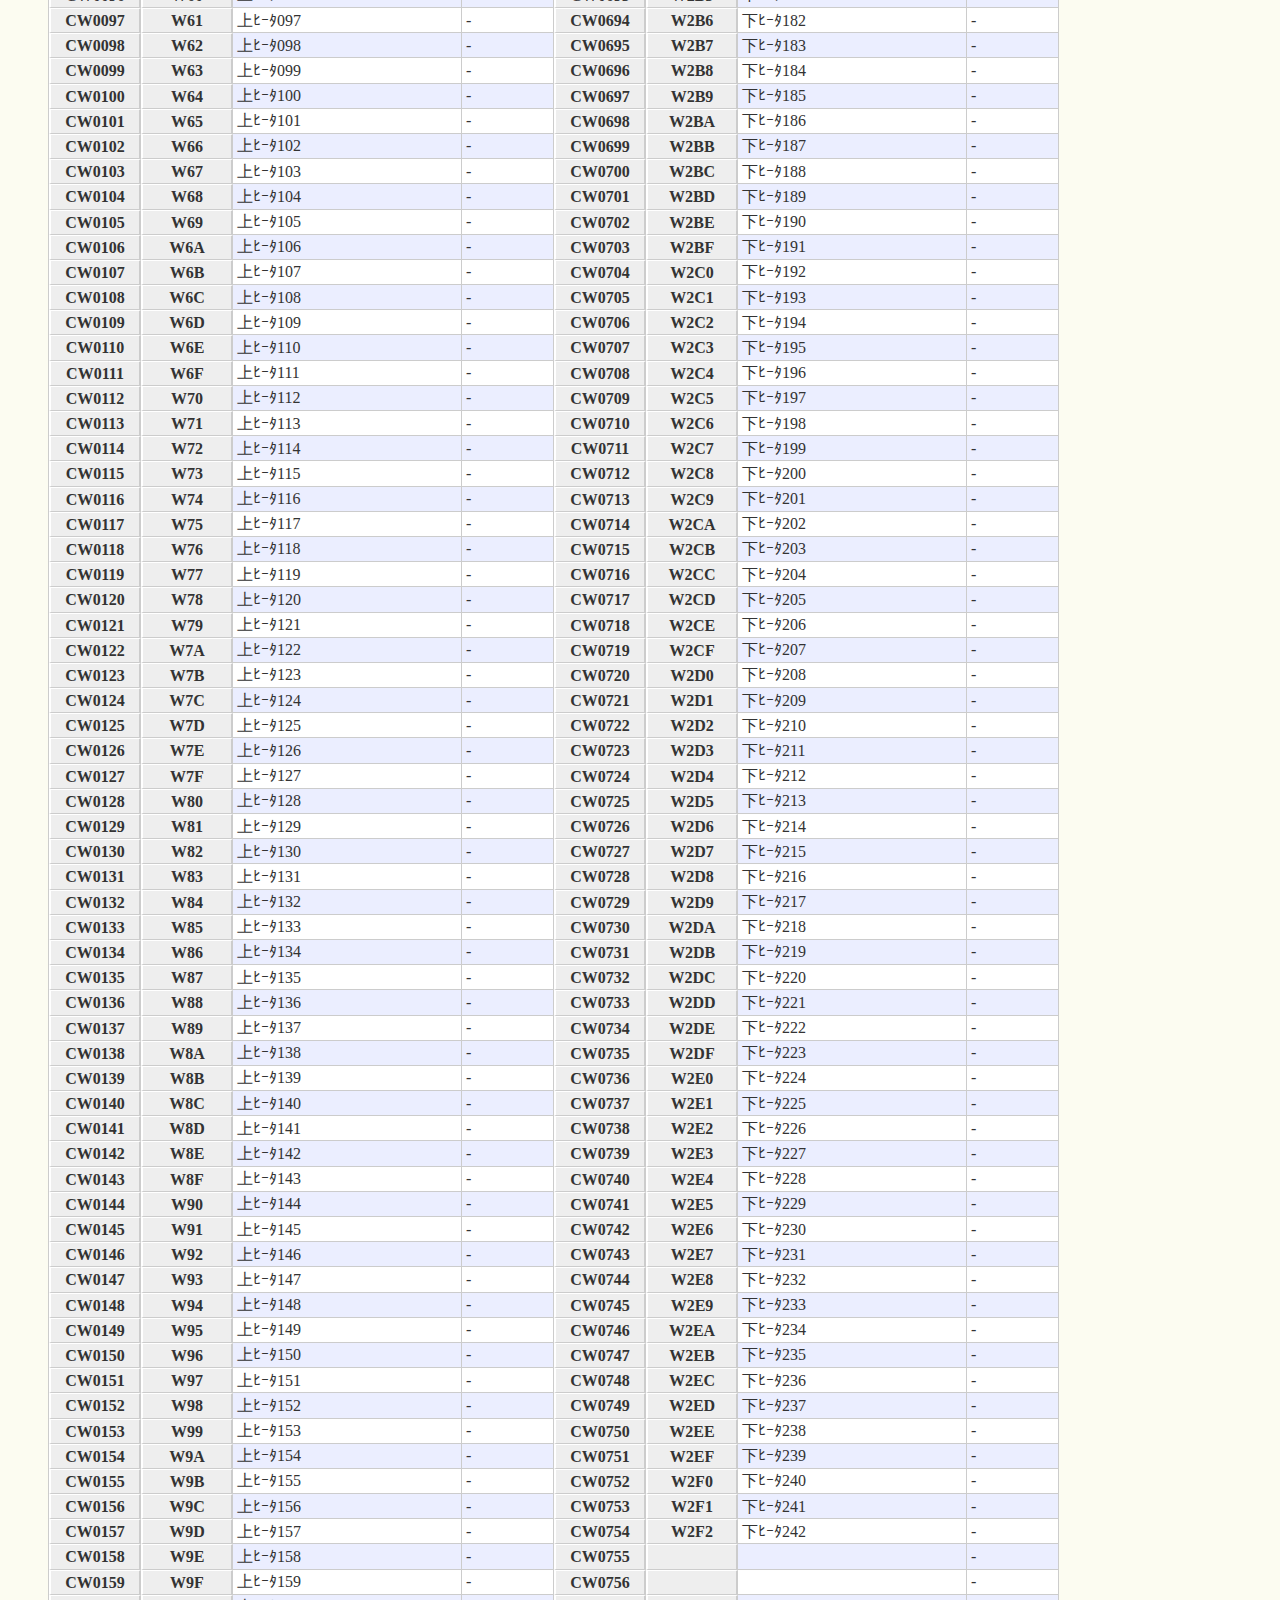
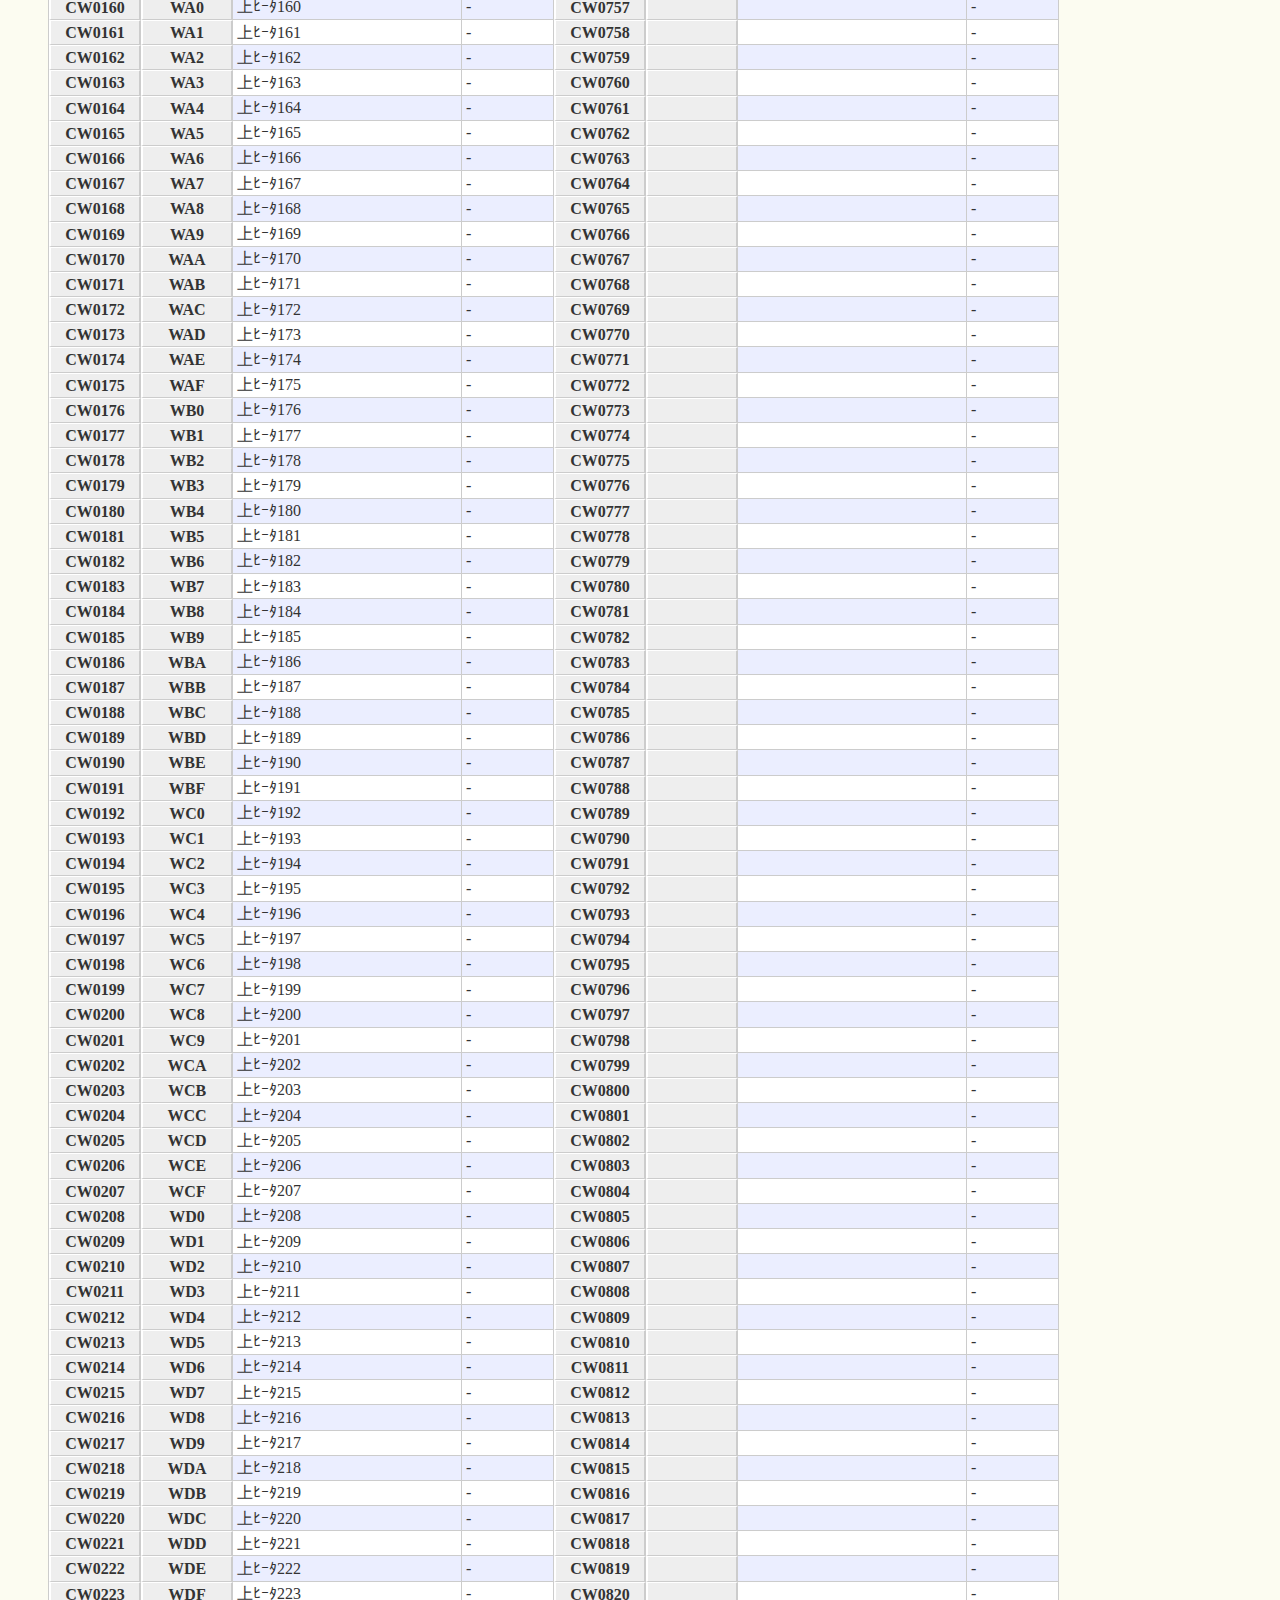
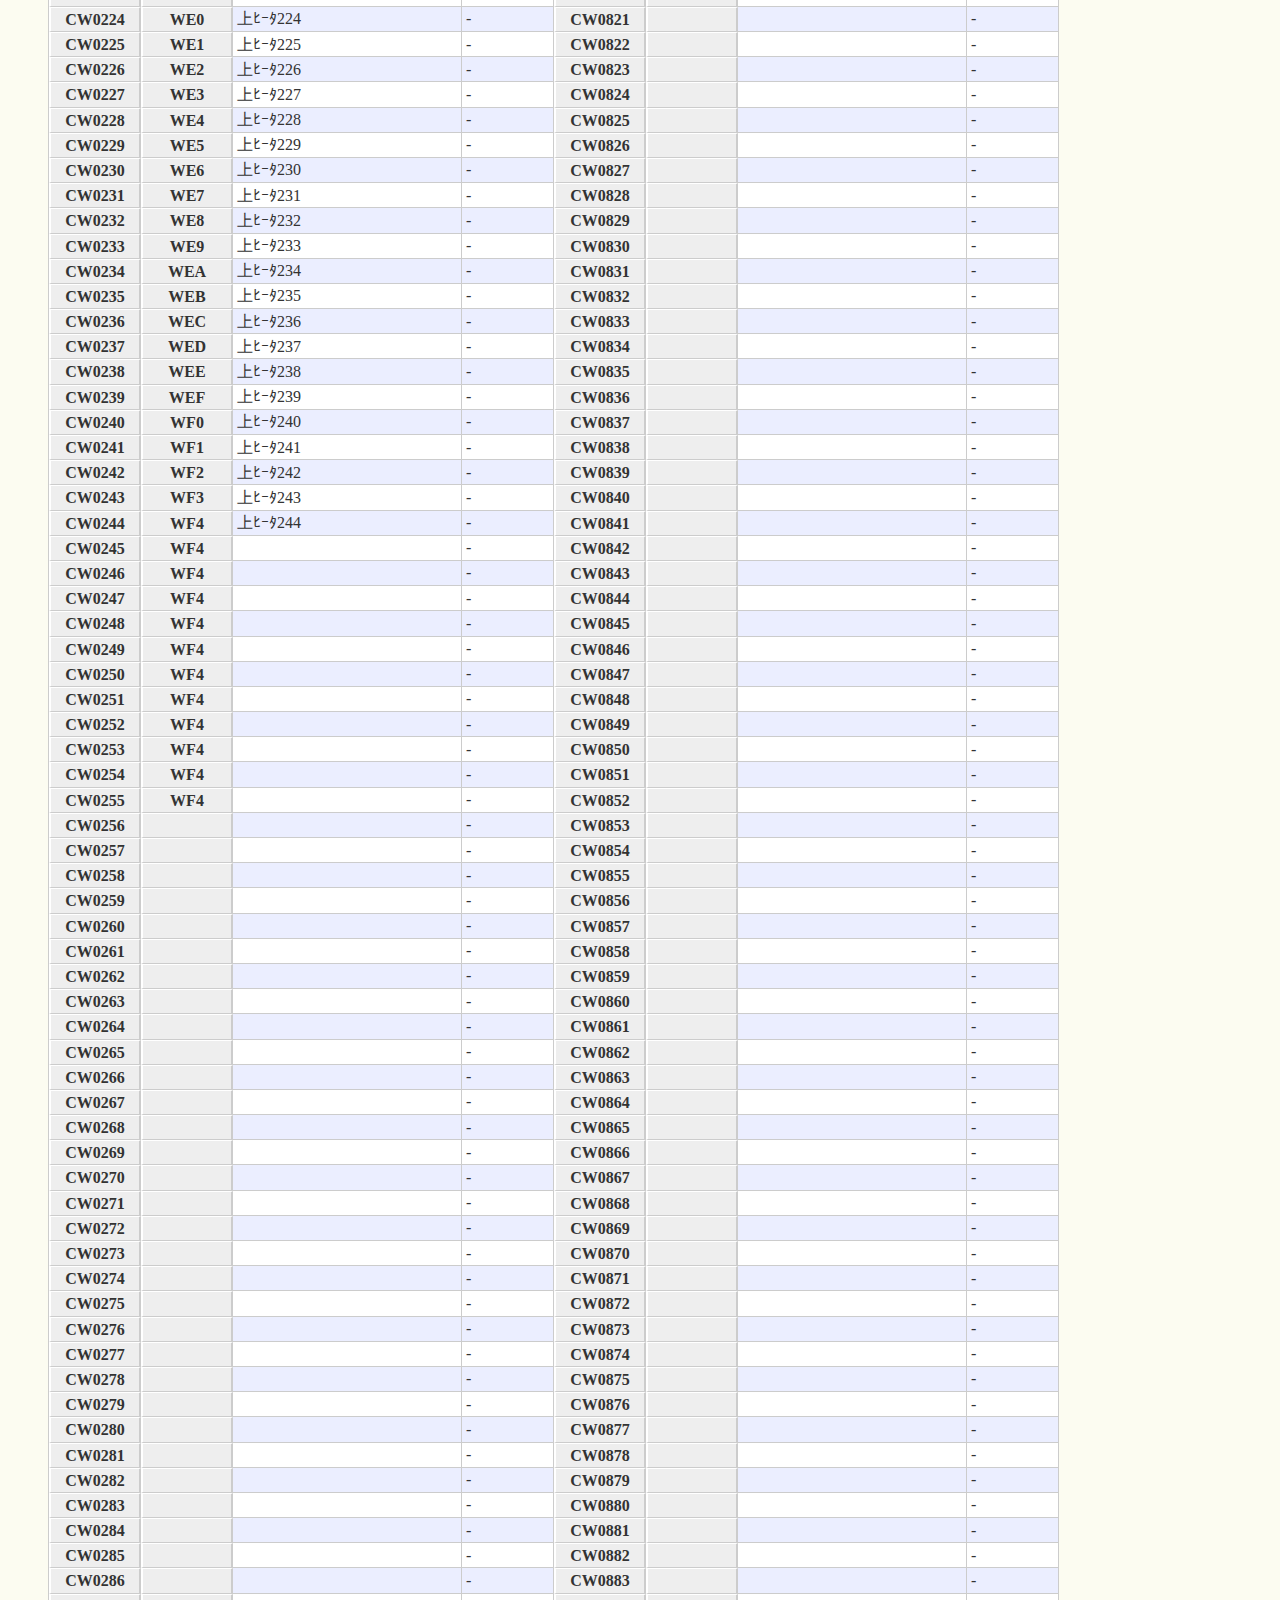
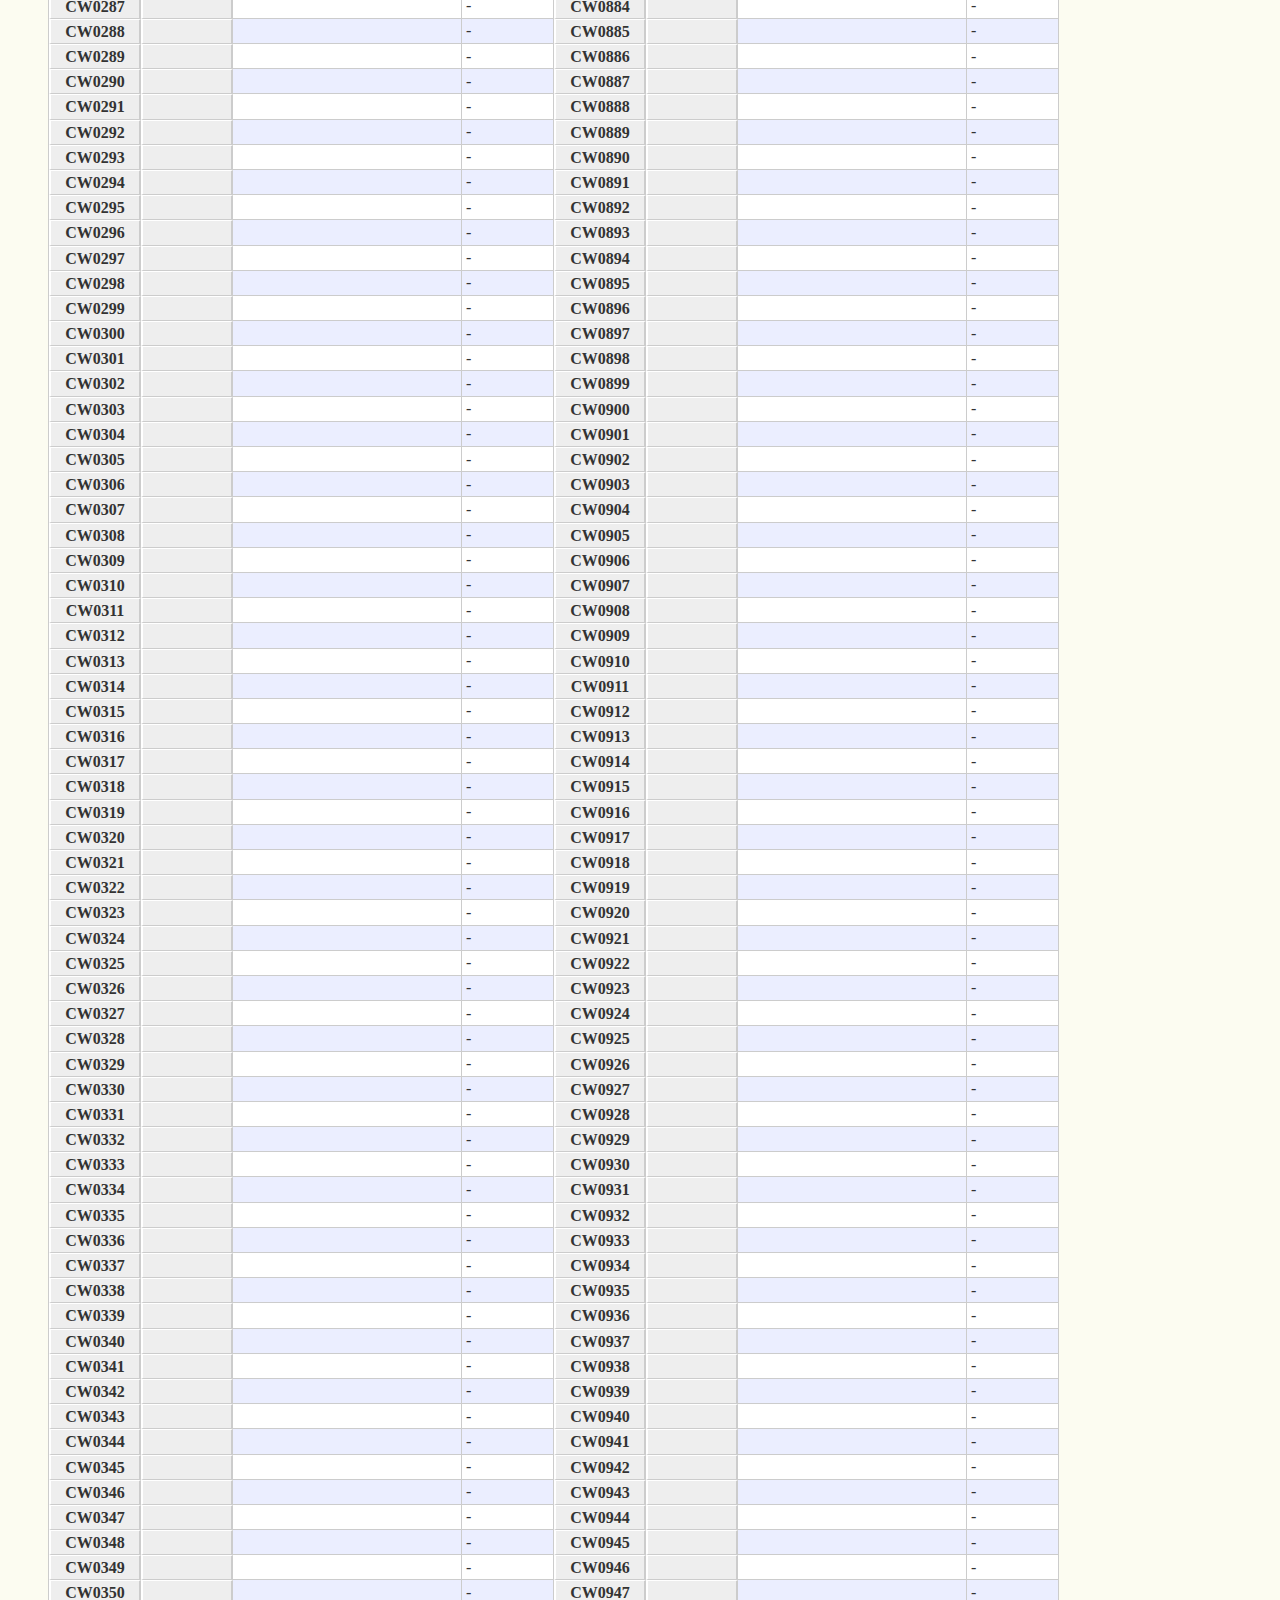
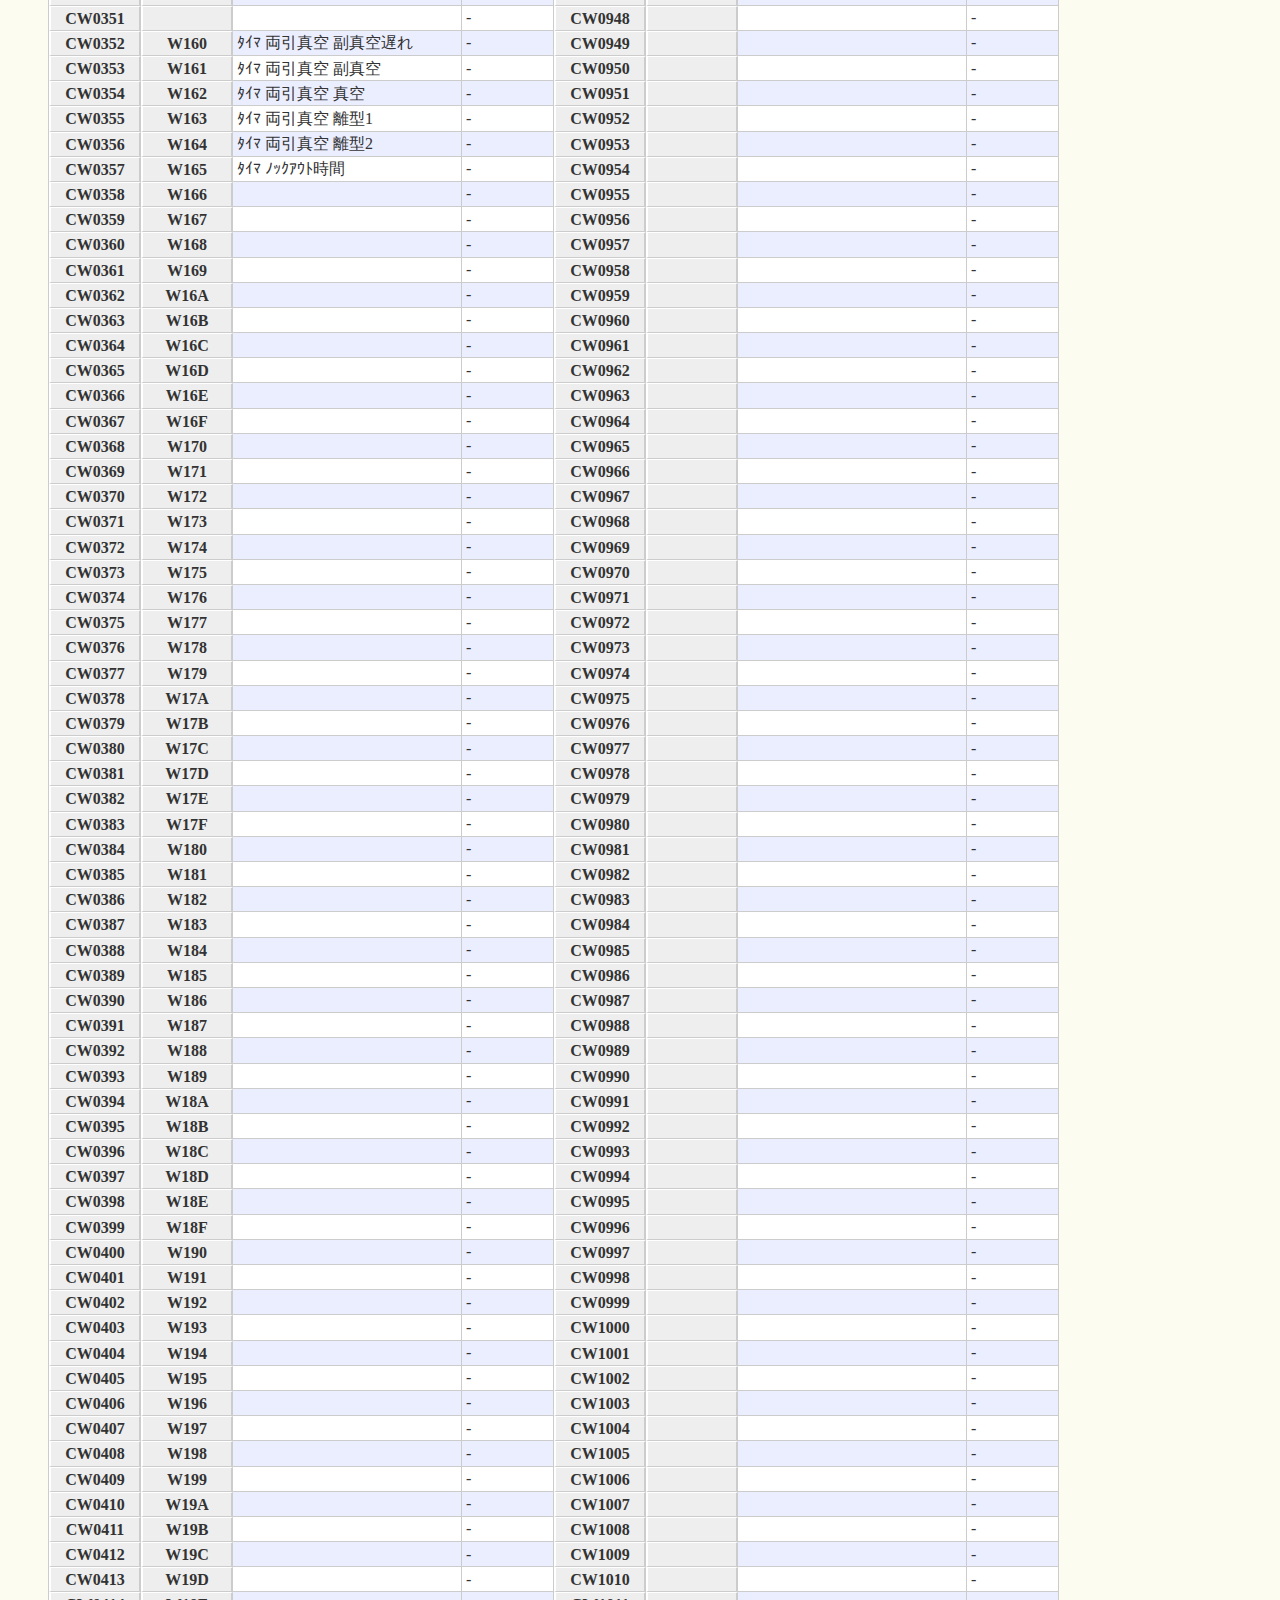
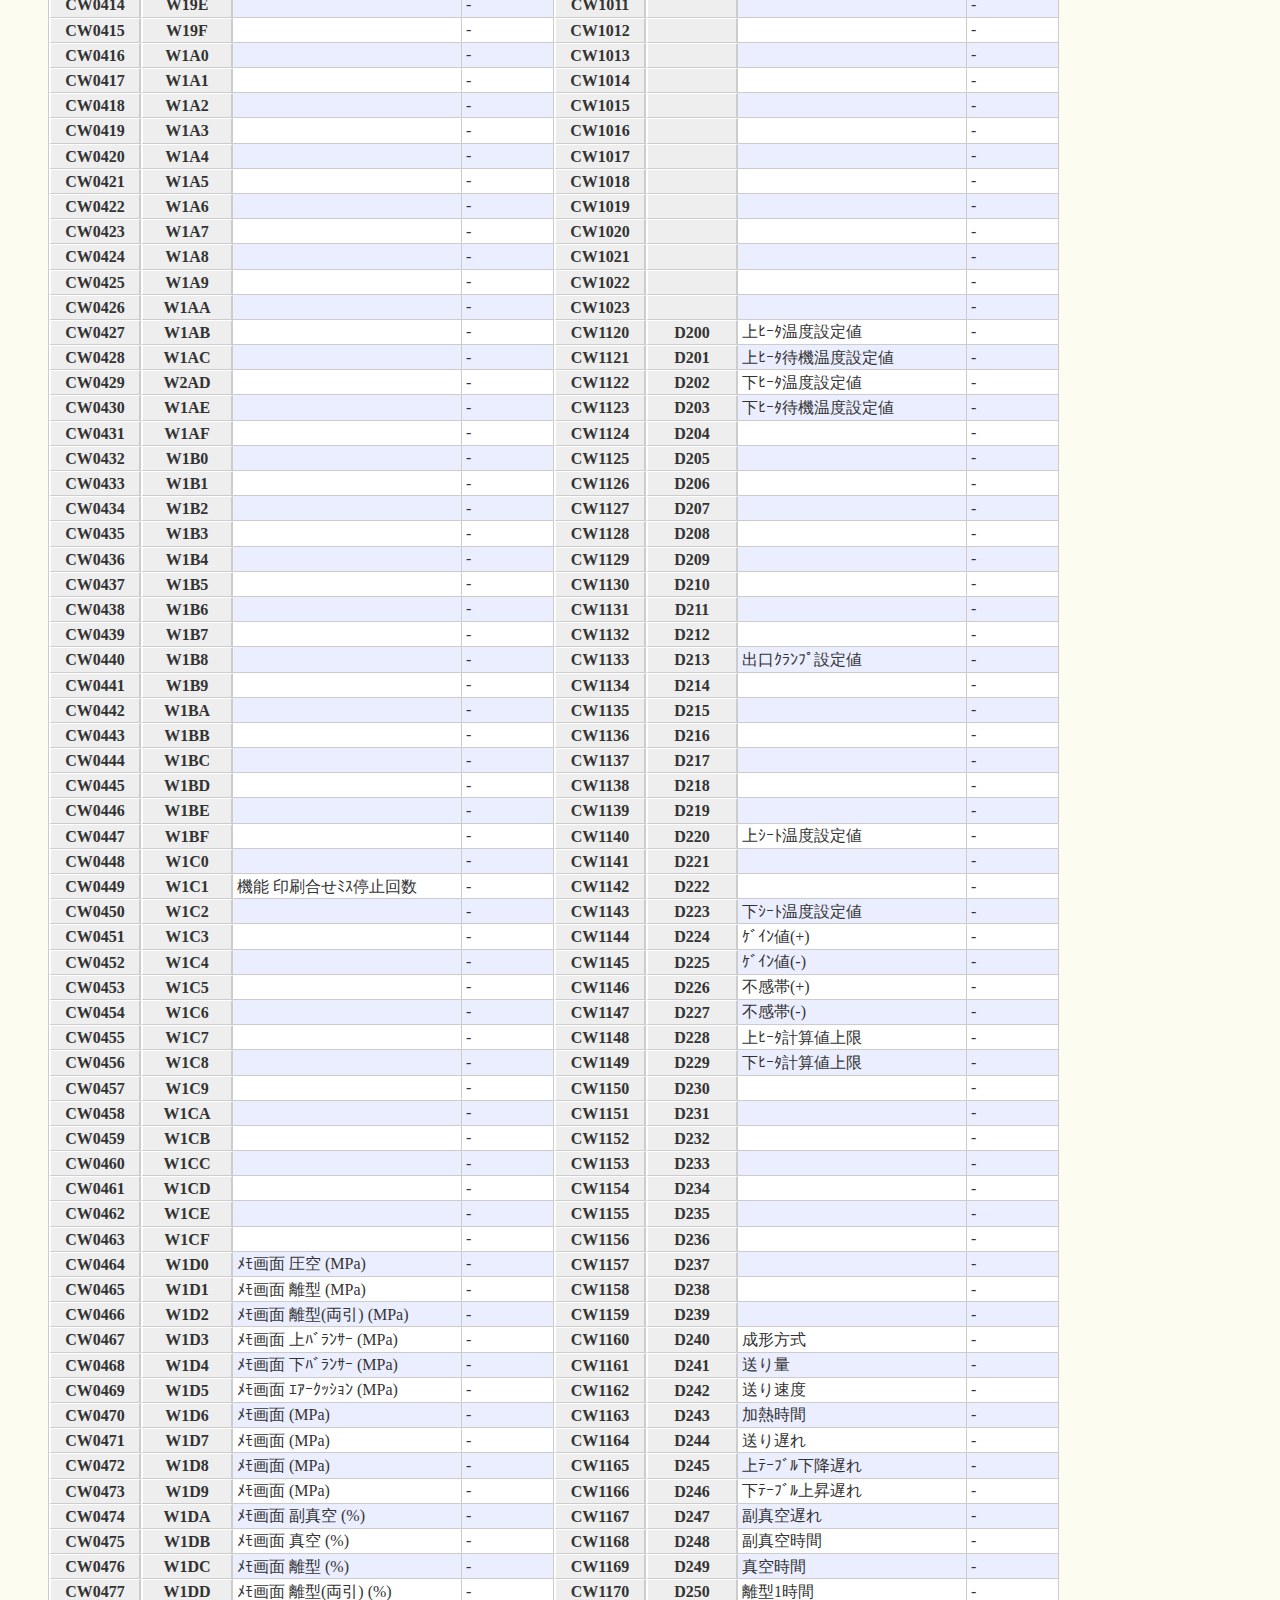
<file: MoldDataEPC/index.html>
<!DOCTYPE html>
<html>

<head>
	<meta charset="UTF-8">
	<title>型データ(For Aモーション)</title>
	<link rel="shortcut icon" type="image/png" href="calculator69.png" />

	<link rel="stylesheet" href="./css/reset.css" />
	<link rel="stylesheet" href="./css/MoldDataEPC.css">
	<link rel="stylesheet" href="./css/handsontable.full.min.css" />
	<!-- <link rel="stylesheet" href="https://cdnjs.cloudflare.com/ajax/libs/handsontable/0.20.0/handsontable.full.min.css" /> -->

	<script src="./js/txtDecode.js" charset="UTF-8" defer="defer"></script>
	<script src="./js/MoldDataEPC.js" charset="UTF-8" defer="defer"></script>
	<script src="./js/ratio.js" charset="UTF-8" defer="defer"></script>
	<script src="./js/airCock.js" charset="UTF-8" defer="defer"></script>

	<script src="./EPC/ch0.js" charset="UTF-8" defer="defer"></script>
	<script src="./EPC/ch0Info.js" charset="UTF-8" defer="defer"></script>

	<noscript>
			<p>このページではJavaScriptを使用しています。</p>
		</noscript>
</head>

<body>
	<div id="header"></div>

	<p>言語切換機能は、<a href="https://www.plusdesign.co.jp/blog/?p=7268">こちら</a>を参考に設置しました。</p>

	<div id="google_translate_element"></div>
	<script type="text/javascript">
		function googleTranslateElementInit() {
			new google.translate.TranslateElement({
				pageLanguage: 'ja',
				includedLanguages: 'en,ko,th,zh-CN,zh-TW',
				layout: google.translate.TranslateElement.InlineLayout.SIMPLE
			}, 'google_translate_element');
		}
	</script>
	<script type="text/javascript" src="//translate.google.com/translate_a/element.js?cb=googleTranslateElementInit"></script>

	<hr />

	<h1>型データ(For Aモーション)</h1>
	<p>
		EPCで保存した型データの読込。型データリストから選ぶ方法は使えない(ブラウザの機能的な問題)。
	</p>

	<ul>
		<li>バイナリデータを「16ビット符号付き整数」だろうと予想して人が読めるような形で表示しているだけ。</li>
		<li>2ワードのデータには対応していない。</li>
		<li>Webサーバに置かないと動作しない。</li>
		<li>点火率画面は、流れ方向に関しては考慮していない。</li>
		<li>汎用性重視。</li>
		<li>FLTPは#4034限定のお試し。</li>
	</ul>

	<h4>型データ範囲情報(標準と思われるものを選定している。)</h4>
	<table class="moldDataInfo">
		<tbody>
			<tr>
				<th>FLC</th>
				<td>CW0から1024点</td>
				<td>CW1120から170点</td>
				<td>合計：1194点</td>
			</tr>
			<tr>
				<th>FI</th>
				<td>CW0から768点</td>
				<td>CW1100から146点</td>
				<td>合計：914点</td>
			</tr>
			<tr>
				<th>FLB</th>
				<td>CW0から1024点</td>
				<td>CW1120から150点</td>
				<td>合計：1174点</td>
			</tr>
			<tr>
				<th>FLS</th>
				<td>CW0から1024点</td>
				<td>CW1120から170点</td>
				<td>合計：1194点</td>
			</tr>
			<tr>
				<th>FLD</th>
				<td>CW0から944点</td>
				<td>CW1030から260点</td>
				<td>合計：1204点</td>
			</tr>
			<tr>
				<th>FLCD</th>
				<td>CW0から512点</td>
				<td>CW512から236点</td>
				<td>合計：748点</td>
			</tr>
			<tr>
				<th>FKS</th>
				<td>CW0から608点</td>
				<td>CW1100から100点</td>
				<td>合計：708点</td>
			</tr>
			<tr>
				<th>CLS</th>
				<td>CW0から350点</td>
				<td></td>
				<td>合計：350点</td>
			</tr>
			<tr>
				<th>FLTP</th>
				<td>CW0から800点</td>
				<td>CW800から145点</td>
				<td>合計：945点</td>
			</tr>
		</tbody>
	</table>

	<h2>機種選択</h2>
	<p>
		機種を選択してから型データを読み出す。予め用意された*.ch0からコメントリストを生成している。
	</p>

	<form name="modelForm">
		<p>
			<label><input type="radio" name="model" value="FLC" checked />FLC</label>
			<label><input type="radio" name="model" value="FI" />FI</label>
			<label><input type="radio" name="model" value="FLB" />FLB</label>
			<label><input type="radio" name="model" value="FLS" />FLS</label>
			<label><input type="radio" name="model" value="FLD" />FLD</label>
			<label><input type="radio" name="model" value="FLCD" />FLCD</label>
			<label><input type="radio" name="model" value="FKS" />FKS</label>
			<label><input type="radio" name="model" value="CLS" />CLS</label>
			<label><input type="radio" name="model" value="FLTP" />FLTP(#4034)</label>
			<label><input type="radio" name="model" value="OTHERS" />その他</label>
		</p>
	</form>
	<p id="ch0num"></p>

	<hr />

	<h2>ファイルを選択</h2>
	<p>
		型データは「TYPE**.DAT」。型データリストは「HNAME.DAT」。読み込ませても構わないが、処理は未実装。
	</p>

	<form name="gotForm">
		<input name="gotFile" class="fileInput" type="file" accept=".dat" />
	</form>

	<h4>型データ名</h4>
	<p>
		機種によっては何か出て来る。恐らく、型データを保存した時に読み込まれていた型データの名称。
	</p>
	<p><span id="tmp1">ホルダ / 型</span> / <span id="tmp2">品名</span> / <span id="tmp3">作成者</span></p>

	<hr />

	<h2>型データ</h2>

	<h3>点火率</h3>
	<button type="button" name="dispayChange" id="ratioUpChange">表示切替1</button>
	<button type="button" name="dispayChange" id="ratioCornerChange">表示切替2</button>
	<button type="button" name="dispayChange" id="ratioDownChange">表示切替3</button>

	<h4>上ヒータ</h4>
	<p>&#9832; ヒータ行/列は0〜32まで入力可能</p>
	<!-- <form name="upperHeaterNum" onsubmit="upperChange();return false;"> -->
	<form name="upperHeaterNum" onsubmit="return false;">
		<input name="upperRowNum" type="text" size="4" /> 行　<input name="upperColNum" type="text" size="4" /> 列
		<!-- <input type="submit" value="決定" /> -->
		<button type="button" onclick="upperChange();return false;">決定</button>
	</form>
	<table class="ratio" id="ratioUp"></table>

	<h4>U字ヒータ</h4>
	<table class="ratio" id="ratioCorner"></table>

	<h4>下ヒータ</h4>
	<p>&#9832; ヒータ行/列は0〜32まで入力可能</p>
	<!-- <form name="lowerHeaterNum" onsubmit="lowerChange();return false;"> -->
	<form name="lowerHeaterNum" onsubmit="return false;">
		<input name="lowerRowNum" type="text" size="4" /> 行　<input name="lowerColNum" type="text" size="4" /> 列
		<!-- <input type="submit" value="決定" /> -->
		<button type="button" onclick="lowerChange();return false;">決定</button>
	</form>
	<table class="ratio" id="ratioDown"></table>

	<button type="button" name="flowDirectionChange">ヒータ流れ方向変更</button>

	<hr />

	<h3>CLS</h3>
	<button type="button" name="dispayChange" id="clsRatioChange">表示切替4</button>
	<button type="button" name="dispayChange" id="airCockChange">表示切替5</button>

	<h4>熱板ヒータ点火率</h4>
	<table class="ratio" id="clsRatio"></table>

	<h4>エアコック</h4>
	<canvas id="airCock">canvasが利用できるWebブラウザで開いてください。</canvas>

	<hr />

	<h3>デバイス表</h3>

	<h4 id="deviceNum">一覧</h4>
	<button type="button" onclick="dataDownload();return false;">device.csv出力</button>
	<p>&#9832; UTF-8で出力されるので、エクセルで開くと文字化けします。他のテキストエディタでShift_JISに変換して下さい。</p>
	<table id="moldDataList">
		<tr>
			<th>Add.(EPC)</th>
			<th>Add.(PLC)</th>
			<th>コメント</th>
			<th>値</th>
			<th>Add.(EPC)</th>
			<th>Add.(PLC)</th>
			<th>コメント</th>
			<th>値</th>
		</tr>
	</table>

	<div id="deviceTable"></div>

	<a href="#header" class="square_btn">Top</a>

	<script src="./js/handsontable.full.min.js" charset="UTF-8"></script>
	<!-- <script src="https://cdnjs.cloudflare.com/ajax/libs/handsontable/0.20.0/handsontable.full.min.js"></script> -->
	<script src="./js/dispDevice.js" charset="UTF-8"></script>
</body>

</html>
</file>
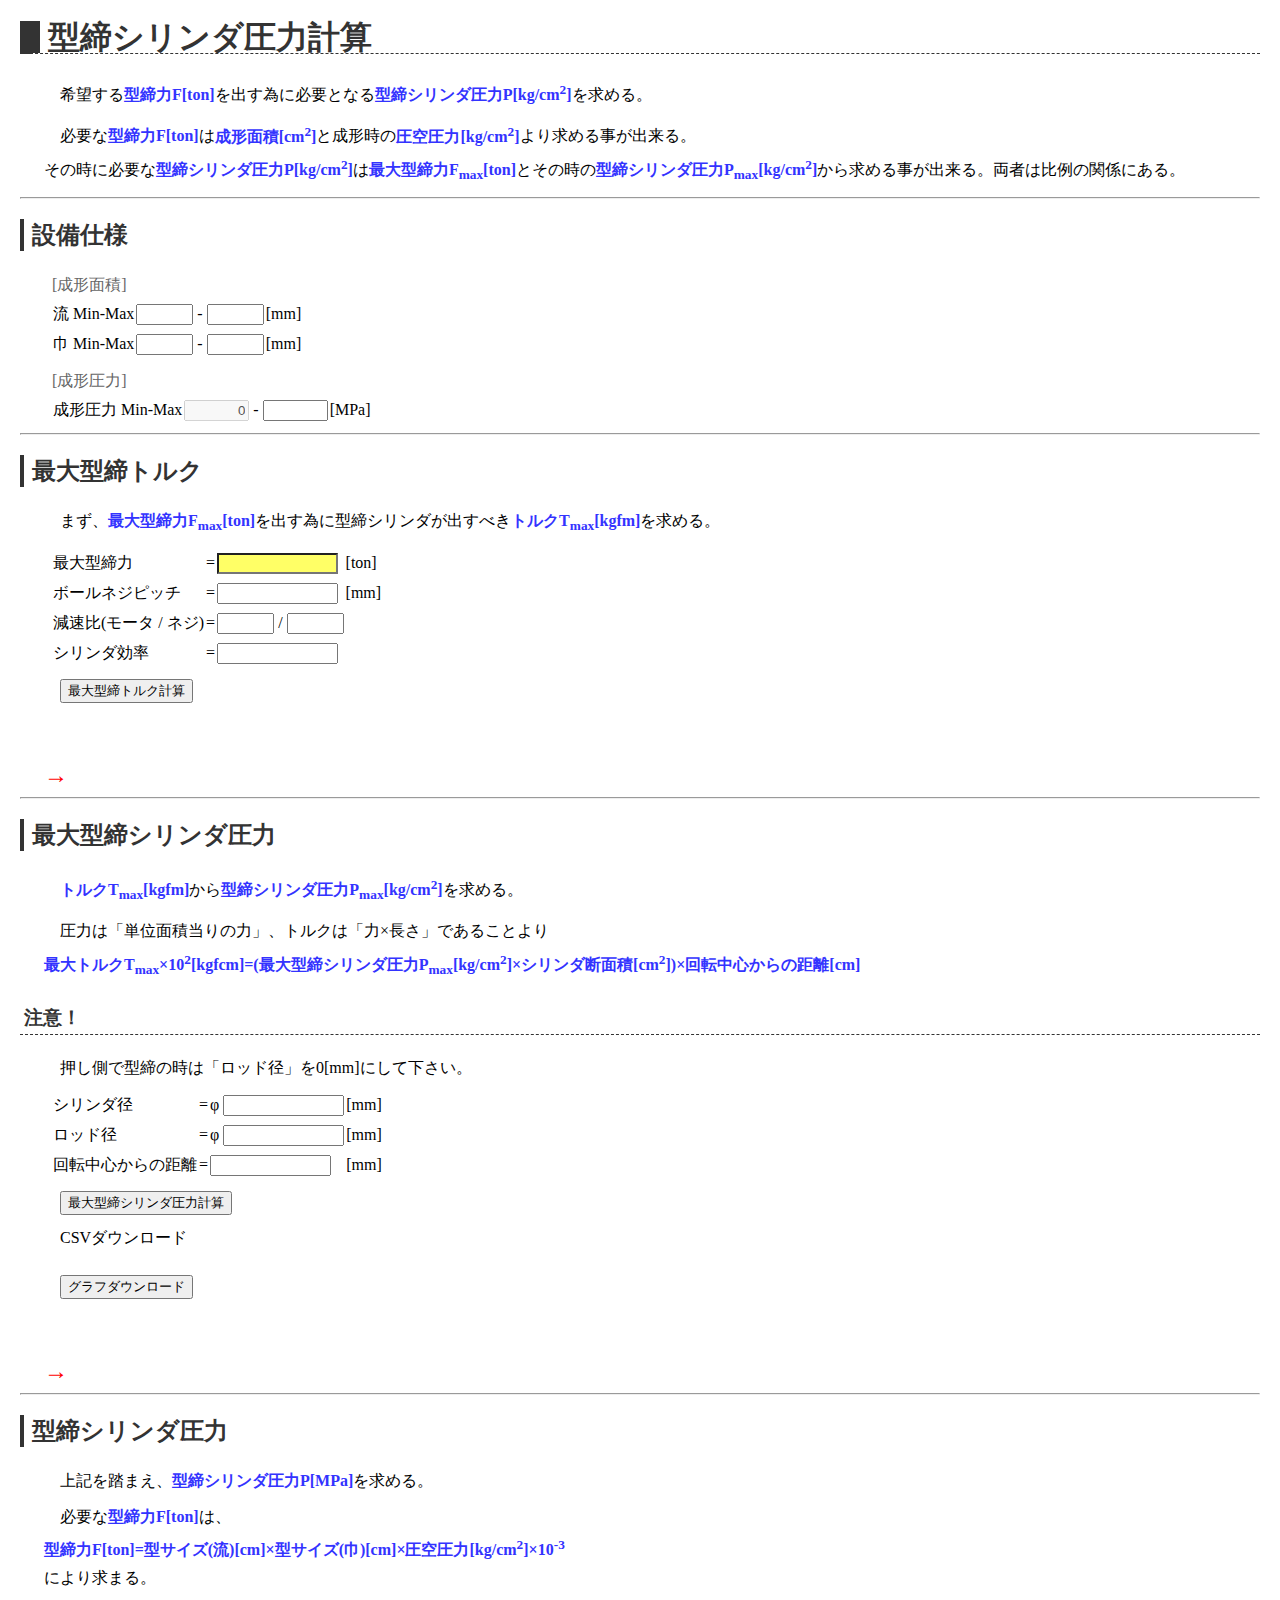
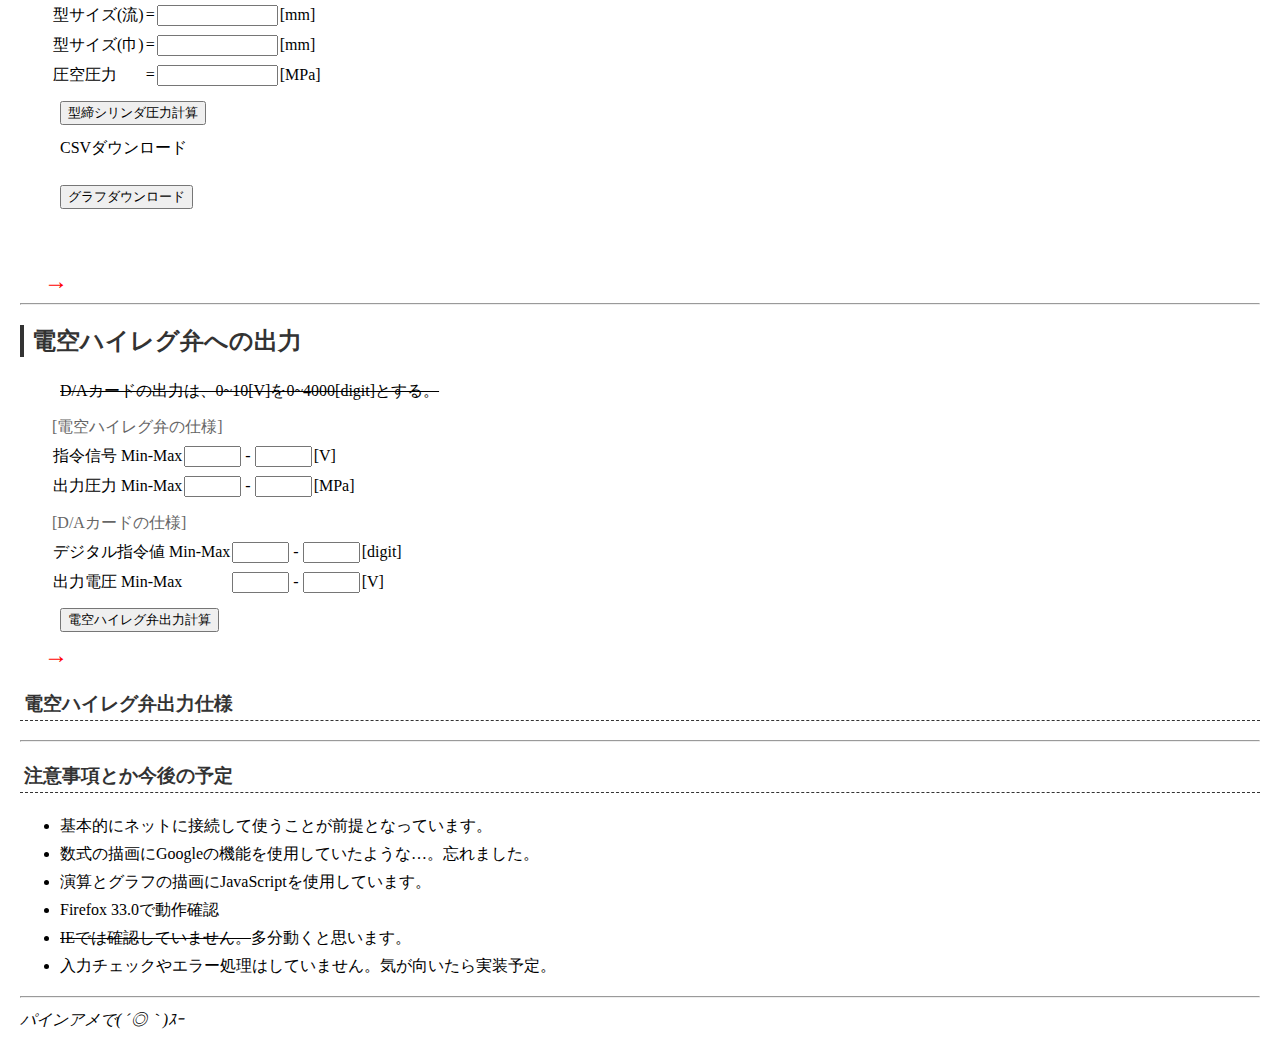
<file: CalMoldPress/WebContent/index.html>
﻿<!DOCTYPE html>
<html>
	<head>
		<meta http-equiv="Content-Type" content="text/html; charset=UTF-8" />
		<meta http-equiv="Content-Script-Type" content="text/javascript" />
		<meta http-equiv="Content-Style-Type" content="text/css" />

		<link href="calmoldpress.css" rel="stylesheet" type="text/css" />
		<link rel="shortcut icon" type="image/png" href="calculator69.png" />

		<script src="calmoldpress.js" type="text/javascript" charset="UTF-8"></script>
		<script src="localStorage.js" type="text/javascript" charset="UTF-8"></script>
		<script src="drawgraph.js" type="text/javascript" charset="UTF-8"></script>
		<!-- <script src="mathform.js" type="text/javascript" charset="UTF-8"></script> -->
		<script src="http://d3js.org/d3.v3.min.js" charset="utf-8"></script>
		<script src="http://canvg.googlecode.com/svn/trunk/rgbcolor.js" type="text/javascript"></script>
		<script src="http://canvg.googlecode.com/svn/trunk/StackBlur.js" type="text/javascript"></script>
		<script src="http://canvg.googlecode.com/svn/trunk/canvg.js" type="text/javascript"></script>
		
		<title>型締シリンダ圧力計算</title>
	</head>

	<body>
		<h1>型締シリンダ圧力計算</h1>
			<p>希望する<strong>型締力F[ton]</strong>を出す為に必要となる<strong>型締シリンダ圧力P[kg/cm<sup>2</sup>]</strong>を求める。</p>
			<p>必要な<strong>型締力F[ton]</strong>は<strong>成形面積[cm<sup>2</sup>]</strong>と成形時の<strong>圧空圧力[kg/cm<sup>2</sup>]</strong>より求める事が出来る。<br />
			その時に必要な<strong>型締シリンダ圧力P[kg/cm<sup>2</sup>]</strong>は<strong>最大型締力F<sub>max</sub>[ton]</strong>とその時の<strong>型締シリンダ圧力P<sub>max</sub>[kg/cm<sup>2</sup>]</strong>から求める事が出来る。両者は比例の関係にある。</p>
		<hr />

		<h2>設備仕様</h2>
			<form name="specification" id="specification">
				<table>
					<caption>[成形面積]</caption>
					<tr>
						<td>流 Min-Max</td>
						<td>
							<input name="formlengthmin" id="formlengthmin" type="text" maxlength="4" size="4" />
							-
							<input name="formlengthmax" id="formlengthmax" type="text" maxlength="4" size="4" />
						</td>
						<td>[mm]</td>
					</tr>
					<tr>
						<td>巾 Min-Max</td>
						<td>
							<input name="formwidthtmin" id="formwidthmin" type="text" maxlength="4" size="4" />
							-
							<input name="formwidthmax" id="formwidthmax" type="text" maxlength="4" size="4" />
						</td>
						<td>[mm]</td>
					</tr>
				</table>
				<table>
					<caption>[成形圧力]</caption>
					<tr>
						<td>成形圧力 Min-Max</td>
						<td>
							<input type="text" size="5" value="0" disabled="disabled" />
							-
							<input name="maxFormingPressure" id="maxFormingPressure" type="text" maxlength="5" size="5" />
						</td>
						<td>[MPa]</td>
					</tr>
				</table>
			</form>
			<hr />
		<h2>最大型締トルク</h2>
			<p>まず、<strong>最大型締力F<sub>max</sub>[ton]</strong>を出す為に型締シリンダが出すべき<strong>トルクT<sub>max</sub>[kgfm]</strong>を求める。</p>
			<form name="calmaxpress" id="calmaxpress">
				<table>
					<tr>
						<td>最大型締力</td>
						<td>=</td>
						<td>
							<input name="maxpress" id="maxpress" type="text" maxlength="6" size="12" />
						</td>
						<td>[ton]</td>
					</tr>
					<tr>
						<td>ボールネジピッチ</td>
						<td>=</td>
						<td>
							<input name="pitch" id="pitch" type="text" maxlength="6" size="12" />
						</td>
						<td>[mm]</td>
					</tr>
					<tr>
						<td>減速比(モータ / ネジ)</td>
						<td>=</td>
						<td>
							<input name="reductionratio1" id="reductionratio1" type="text" maxlength="4" size="4" />
							/
							<input name="reductionratio2" id="reductionratio2" type="text" maxlength="4" size="4" />
						</td>
						<td></td>
					</tr>
					<tr>
						<td>シリンダ効率</td>
						<td>=</td>
						<td>
							<input name="efficiency" id="efficiency" class="required" type="text" maxlength="6" size="12" />
						</td>
						<td></td>
					</tr>
				</table>
				<p><input type="button" value="最大型締トルク計算" onClick="caltorque();" /></p>
			</form>
			<p><img id="eqnarrayMaxTorque" alt="最大型締トルク計算式" src="dummy.png" /></p>
			<p class="result" id="maxtorqueresult">&#8594;</p>
		<hr />

		<h2>最大型締シリンダ圧力</h2>
			<p><strong>トルクT<sub>max</sub>[kgfm]</strong>から<strong>型締シリンダ圧力P<sub>max</sub>[kg/cm<sup>2</sup>]</strong>を求める。</p>
			<p>圧力は「単位面積当りの力」、トルクは「力×長さ」であることより<br />
			<strong>最大トルクT<sub>max</sub>×10<sup>2</sup>[kgfcm]=(最大型締シリンダ圧力P<sub>max</sub>[kg/cm<sup>2</sup>]×シリンダ断面積[cm<sup>2</sup>])×回転中心からの距離[cm]</strong></p>
			<h3>注意！</h3>
			<p>押し側で型締の時は「ロッド径」を0[mm]にして下さい。</p>
			<form name="maxcypress" id="maxcypress">
				<table>
					<tr>
						<td>シリンダ径</td>
						<td>=</td>
						<td>
							φ <input name="cyphai" id="cyphai" type="text" maxlength="6" size="12" />
						</td>
						<td>[mm]</td>
					</tr>
					<tr>
						<td>ロッド径</td>
						<td>=</td>
						<td>
							φ <input name="rodphai" id="rodphai" type="text" maxlength="6" size="12" />
						</td>
						<td>[mm]</td>
					</tr>
					<tr>
						<td>回転中心からの距離</td>
						<td>=</td>
						<td>
							<input name="turningradius" id="turningradius" type="text" maxlength="6" size="12" />
						</td>
						<td>[mm]</td>
					</tr>
				</table>
				<p><input type="button" value="最大型締シリンダ圧力計算" onClick="calcypress();" /></p>
				<p><a id="csv_download">CSVダウンロード</a>
			</form>
			<div id="cyPress2tonGraph" class="graphArea"></div>
			<div class="forDownload">
				<canvas id="canvas1"></canvas>
			</div>
			<p id="test1">
				<!-- http://tech-sketch.jp/2013/10/d3js-svg-convert-to-png.html -->
				<button onclick="downloadGraph('cyPress2tonGraph', 'canvas1', 1);" type="button">グラフダウンロード</button>
			</p>
			<!-- <p><img id="plotMPa2ton" alt="型締力-型締シリンダ圧力" src="dummy.png" /></p> -->
			<p><img id="eqnarrayMaxCYPressure" alt="最大型締シリンダ圧力計算式" src="dummy.png" /></p>
			<p class="result" id="maxcypressresult">&#8594;</p>
		<hr />

		<h2>型締シリンダ圧力</h2>
			<p>上記を踏まえ、<strong>型締シリンダ圧力P[MPa]</strong>を求める。</p>
			<p>必要な<strong>型締力F[ton]</strong>は、<br />
			<strong>型締力F[ton]=型サイズ(流)[cm]×型サイズ(巾)[cm]×圧空圧力[kg/cm<sup>2</sup>]×10<sup>-3</sup></strong><br />
			により求まる。</p>
			<form name="cypressure" id="cypressure">
				<table>
					<tr>
						<td>型サイズ(流)</td>
						<td>=</td>
						<td>
							<input name="moldlength" id="moldlength" type="text" maxlength="6" size="12" />
						</td>
						<td>[mm]</td>
					</tr>
					<tr>
						<td>型サイズ(巾)</td>
						<td>=</td>
						<td>
							<input name="moldwidth" id="moldwidth" type="text" maxlength="6" size="12" />
						</td>
						<td>[mm]</td>
					</tr>
					<tr>
						<td>圧空圧力</td>
						<td>=</td>
						<td>
							<input name="pressure" id="pressure" type="text" maxlength="6" size="12" />
						</td>
						<td>[MPa]</td>
					</tr>
				</table>
				<p><input type="button" value="型締シリンダ圧力計算" onClick="calcypressure();" /></p>
				<p><a id="csv_download2">CSVダウンロード</a>
			</form>
			<div id="formPress2tonGraph" class="graphArea"></div>
			<div class="forDownload">
				<canvas id="canvas2"></canvas>
			</div>
			<p id="test2">
				<!-- http://tech-sketch.jp/2013/10/d3js-svg-convert-to-png.html -->
				<button onclick="downloadGraph('formPress2tonGraph', 'canvas2', 2);" type="button">グラフダウンロード</button>
			</p>
			<p><img id="eqnarrayCYPressure" alt="型締シリンダ圧力計算式" src="dummy.png" /></p>
			<p class="result" id="cypressresult">&#8594;</p>
		<hr />

		<h2>電空ハイレグ弁への出力</h2>
			<p>
				<del datetime="2014-11-12T21:14:00+09:00">
				D/Aカードの出力は、0~10[V]を0~4000[digit]とする。
				</del>
			</p>
			<form name="hyregpressure" id="hyregpressure">
				<table>
					<caption>[電空ハイレグ弁の仕様]</caption>
					<tr>
						<td>指令信号 Min-Max</td>
						<td>
							<input name="voltmin" id="voltmin" type="text" maxlength="4" size="4" />
							-
							<input name="voltmax" id="voltmax" type="text" maxlength="4" size="4" />
						</td>
						<td>[V]</td>
					</tr>
					<tr>
						<td>出力圧力 Min-Max</td>
						<td>
							<input name="pressmin" id="pressmin" type="text" maxlength="4" size="4" />
							-
							<input name="pressmax" id="pressmax" type="text" maxlength="4" size="4" />
						</td>
						<td>[MPa]</td>
					</tr>
				</table>
				<table>
					<caption>[D/Aカードの仕様]</caption>
					<tr>
						<td>デジタル指令値 Min-Max</td>
						<td>
							<input name="digitmin" id="digitmin" type="text" maxlength="4" size="4" />
							-
							<input name="digitmax" id="digitmax" type="text" maxlength="4" size="4" />
						</td>
						<td>[digit]</td>
					</tr>
					<tr>
						<td>出力電圧 Min-Max</td>
						<td>
							<input name="outvoltmin" id="outvoltmin" type="text" maxlength="4" size="4" />
							-
							<input name="outvoltmax" id="outvoltmax" type="text" maxlength="4" size="4" />
						</td>
						<td>[V]</td>
				</table>
				<p><input type="button" value="電空ハイレグ弁出力計算" onClick="calhyregpressure();" /></p>
			</form>
			<p class="result" id="voldresult">&#8594;</p>
			<h3>電空ハイレグ弁出力仕様</h3>
				<p class="result" id="hyregSpecification"> </p>
		<hr />
		<h3>注意事項とか今後の予定</h3>
			<ul>
				<li>基本的にネットに接続して使うことが前提となっています。</li>
				<li>数式の描画にGoogleの機能を使用していたような…。忘れました。</li>
				<li>演算とグラフの描画にJavaScriptを使用しています。</li>
				<li>Firefox 33.0で動作確認</li>
				<li><del>IEでは確認していません。</del>多分動くと思います。</li>
				<li>入力チェックやエラー処理はしていません。気が向いたら実装予定。</li>
			</ul>
		<hr />
		<address>パインアメで( ´◎｀)ｽｰ</address>
	</body>
</html>
</file>
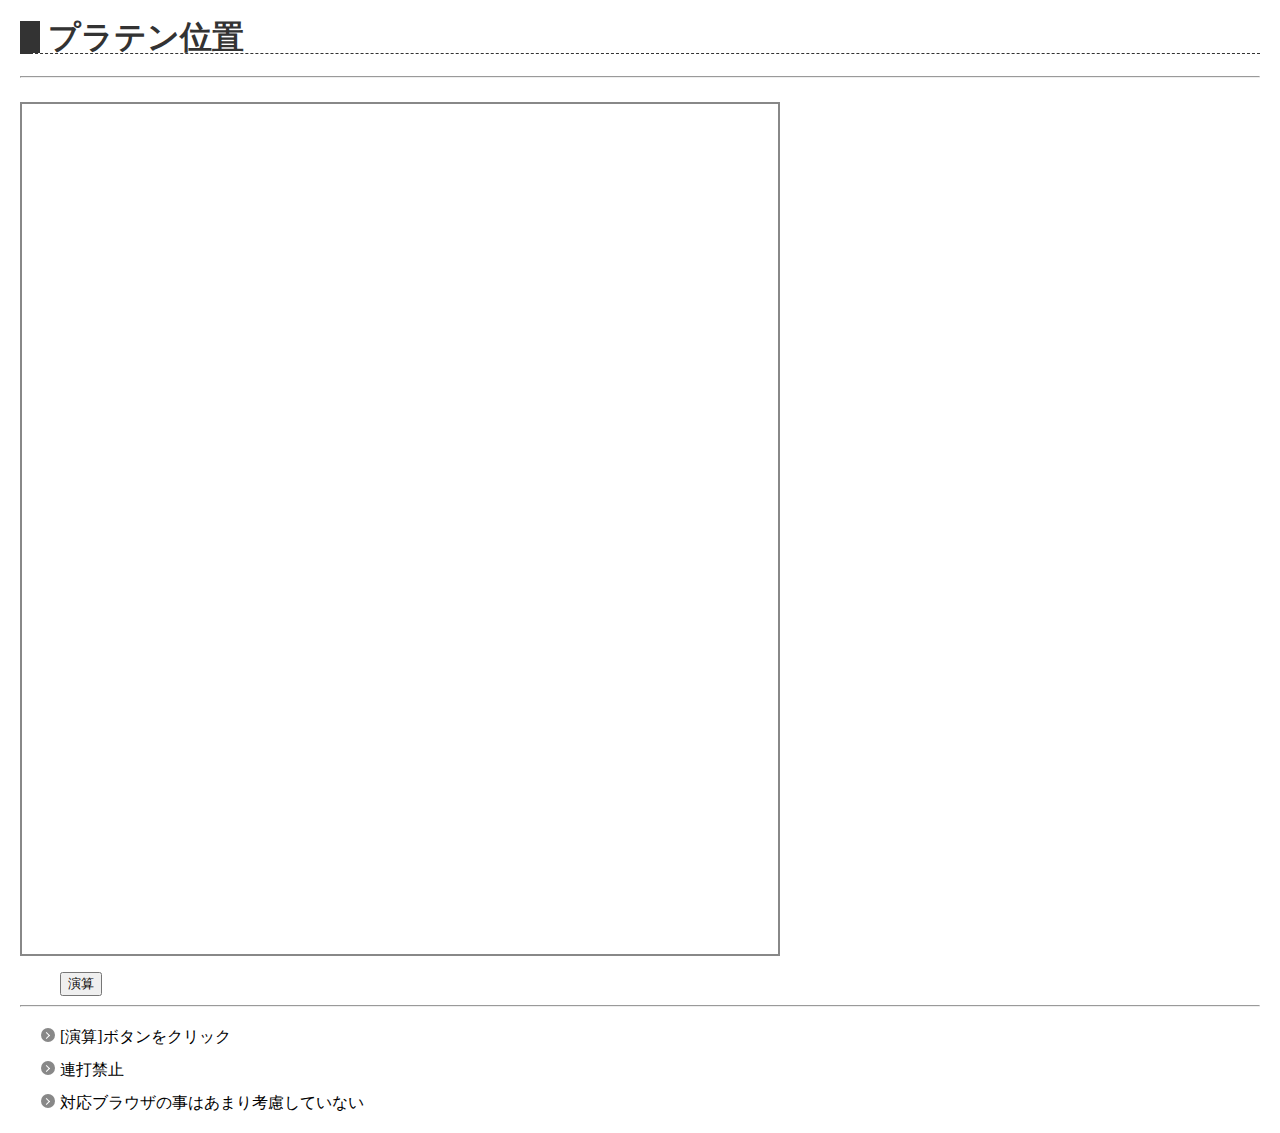
<file: CalPlatenPos/WebContent/index.html>
<!DOCTYPE html>
<html lang="ja">

<head>
    <meta charset="UTF-8">
    <meta name="viewport" content="width=device-width, initial-scale=1.0">
    <meta http-equiv="X-UA-Compatible" content="ie=edge">

    <link href="calplatenpos.css" rel="stylesheet" type="text/css" />
    <link rel="shortcut icon" type="image/png" href="calculator69.png" />

    <title>プラテン位置</title>
</head>

<body>
    <h1>プラテン位置</h1>
    <hr />
    <dl id="platenPos"></dl>
    <!--<canvas id="diagonal" height="650" width="620"></canvas>-->
    <canvas id="test" height="850" width="756"></canvas>
    <p>
        <button type="button" onclick="move();">演算</button>
    </p>
    <hr />
    <ul>
        <li>[演算]ボタンをクリック</li>
        <li>連打禁止</li>
        <li>対応ブラウザの事はあまり考慮していない</li>
    </ul>
    <script src="./calplatenpos.js"></script>
</body>

</html>
</file>
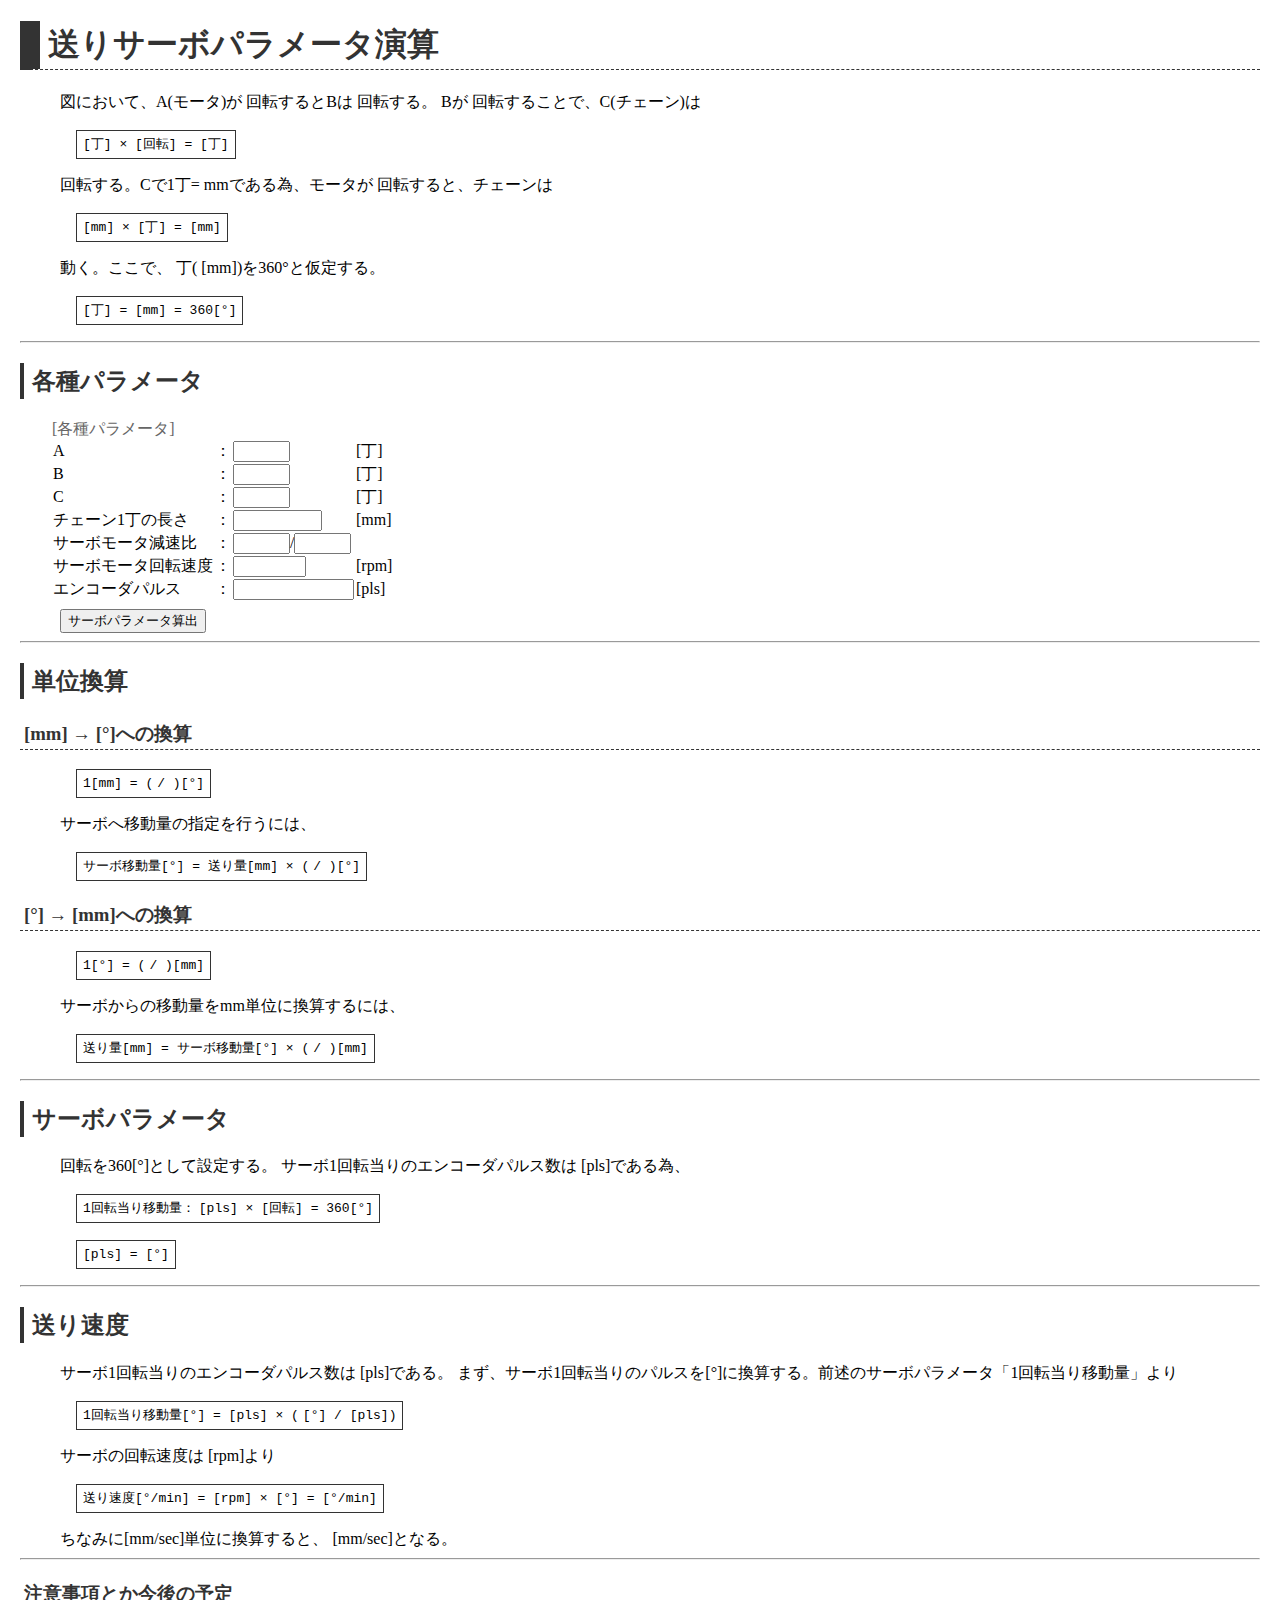
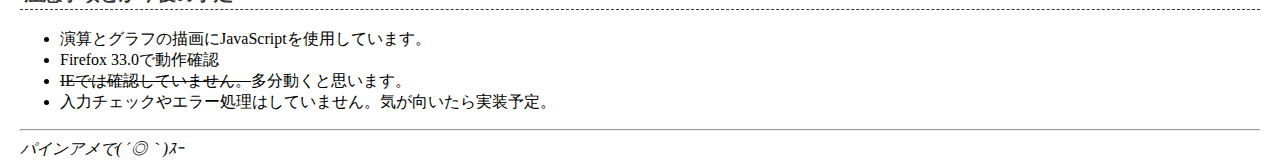
<file: CalServoParam/WebContent/index.html>
<!DOCTYPE html>
<html>
	<head>
		<meta http-equiv="Content-Type" content="text/html; charset=UTF-8" />
		<meta http-equiv="Content-Script-Type" content="text/javascript" />
		<meta http-equiv="Content-Style-Type" content="text/css" />

		<link href="calservoparam.css" rel="stylesheet" type="text/css" />
		<link rel="shortcut icon" type="image/png" href="calculator69.png" />

		<script src="calservoparam.js" type="text/javascript" charset="UTF-8"></script>
		<script src="localStorage.js" type="text/javascript" charset="UTF-8"></script>
		<script src="http://d3js.org/d3.v3.min.js" charset="utf-8"></script>
		<!-- <script src="./plug-in/d3.min.js" charset="utf-8"></script> -->

		<title>送りサーボパラメータ演算</title>
	</head>
	<body>
		<h1>送りサーボパラメータ演算</h1>
			<div id="figure"></div>
			<div>
				<p>図において、A(モータ)が<var id="1_1"> </var>回転するとBは<var id="1_2"> </var>回転する。
				Bが<var id="1_3"> </var>回転することで、C(チェーン)は</p>
				<p class="incode"><code>
					<var id="1_4"> </var>[丁] × <var id="1_5"> </var>[回転] = <var id="1_6"> </var>[丁]
				</code></p>
				<p><var id="1_7"> </var>回転する。Cで1丁=<var id="1_8"> </var>mmである為、モータが<var id="1_9"> </var>回転すると、チェーンは</p>
				<p class="incode"><code>
					<var id="1_10"> </var>[mm] × <var id="1_11"> </var>[丁] = <var id="1_12"> </var>[mm]
				</code></p>
				<p>動く。ここで、<var id="1_13"> </var>丁(<var id="1_14"> </var>[mm])を360°と仮定する。</p>
				<p class="incode"><code>
					<var id="1_15"> </var>[丁] = <var id="1_16"> </var>[mm] = 360[°]
				</code></p>
			</div>
		<hr />

		<h2>各種パラメータ</h2>
			<form name="specification" id="specification">
				<table>
					<caption>[各種パラメータ]</caption>
					<tr>
						<td>A</td>
						<td>：</td>
						<td><input name="teethA" id="teethA" type="text" maxlength="4" size="4" /></td>
						<td>[丁]</td>
					</tr>
					<tr>
						<td>B</td>
						<td>：</td>
						<td><input name="teethB" id="teethB" type="text" maxlength="4" size="4" /></td>
						<td>[丁]</td>
					</tr>
					<tr>
						<td>C</td>
						<td>：</td>
						<td><input name="teethC" id="teethC" type="text" maxlength="4" size="4" /></td>
						<td>[丁]</td>
					<tr>
						<td>チェーン1丁の長さ</td>
						<td>：</td>
						<td><input name="chainlength" id="chainlength" type="text" maxlength="8" size="8" /></td>
						<td>[mm]</td>
					</tr>
					<tr>
						<td>サーボモータ減速比</td>
						<td>：</td>
						<td><input name="ratioNumer" id="ratioNumer" type="text" maxlength="4" size="4" />/<input name="ratio" id="ratio" type="text" maxlength="4" size="4" /></td>
						<td></td>
					</tr>
					<tr>
						<td>サーボモータ回転速度</td>
						<td>：</td>
						<td><input name="maxspeed" id="maxspeed" type="text" maxlength="6" size="6" /></td>
						<td>[rpm]</td>
					</tr>
					<tr>
						<td>エンコーダパルス</td>
						<td>：</td>
						<td><input name="encpls" id="encpls" type="text" maxlength="12" size="12" /></td>
						<td>[pls]</td>
					</tr>
				</table>
				<p><input type="button" value="サーボパラメータ算出" onClick="calservoparam();" /></p>
			</form>
		<hr />

		<h2>単位換算</h2>
		<h3>[mm] → [°]への換算</h3>
			<p class="incode"><code>
				1[mm] = (<var id="2_1"> </var> / <var id="2_2"> </var>)[°]
			</code></p>
			<p>サーボへ移動量の指定を行うには、</p>
			<p class="incode"><code>
				サーボ移動量[°] = 送り量[mm] × (<var id="2_3"> </var> / <var id="2_4"> </var>)[°]
			</code></p>
		<h3>[°] → [mm]への換算</h3>
			<p class="incode"><code>
				1[°] = (<var id="2_5"> </var> / <var id="2_6"> </var>)[mm]
			</code></p>
			<p>サーボからの移動量をmm単位に換算するには、</p>
			<p class="incode"><code>
				送り量[mm] = サーボ移動量[°] × (<var id="2_7"> </var> / <var id="2_8"> </var>)[mm]
			</code></p>
		<hr />

		<h2>サーボパラメータ</h2>
			<p><var id="3_1"> </var>回転を360[°]として設定する。
			サーボ1回転当りのエンコーダパルス数は<var id="3_2"> </var>[pls]である為、</p>
			<p class="incode"><code>
				1回転当り移動量：<var id="3_3"> </var>[pls] × <var id="3_4"> </var>[回転] = 360[°]
			</code></p>
			<p class="incode"><code>
				<var id="3_5"> </var>[pls] = <var id="3_6"> </var>[°]
			</code></p>
		<hr />

		<h2>送り速度</h2>
			<p>サーボ1回転当りのエンコーダパルス数は<var id="4_1"> </var>[pls]である。
			まず、サーボ1回転当りのパルスを[°]に換算する。前述のサーボパラメータ「1回転当り移動量」より</p>
			<p class="incode"><code>
				1回転当り移動量[°] = <var id="4_2"> </var>[pls] × (<var id="4_3"> </var>[°] / <var id="4_4"> </var>[pls])
			</code></p>
			<p>サーボの回転速度は<var id="4_5"> </var>[rpm]より</p>
			<p class="incode"><code>
				送り速度[°/min] = <var id="4_6"> </var>[rpm] × <var id="4_7"> </var>[°] = <var id="4_8"> </var>[°/min]
			</code></p>
			<p>ちなみに[mm/sec]単位に換算すると、<var id="4_9"> </var>[mm/sec]となる。</p>
		<hr />

		<h3>注意事項とか今後の予定</h3>
			<ul>
				<li>演算とグラフの描画にJavaScriptを使用しています。</li>
				<li>Firefox 33.0で動作確認</li>
				<li><del>IEでは確認していません。</del>多分動くと思います。</li>
				<li>入力チェックやエラー処理はしていません。気が向いたら実装予定。</li>
			</ul>
		<hr />
		<address>パインアメで( ´◎｀)ｽｰ</address>
	</body>
</html>
</file>
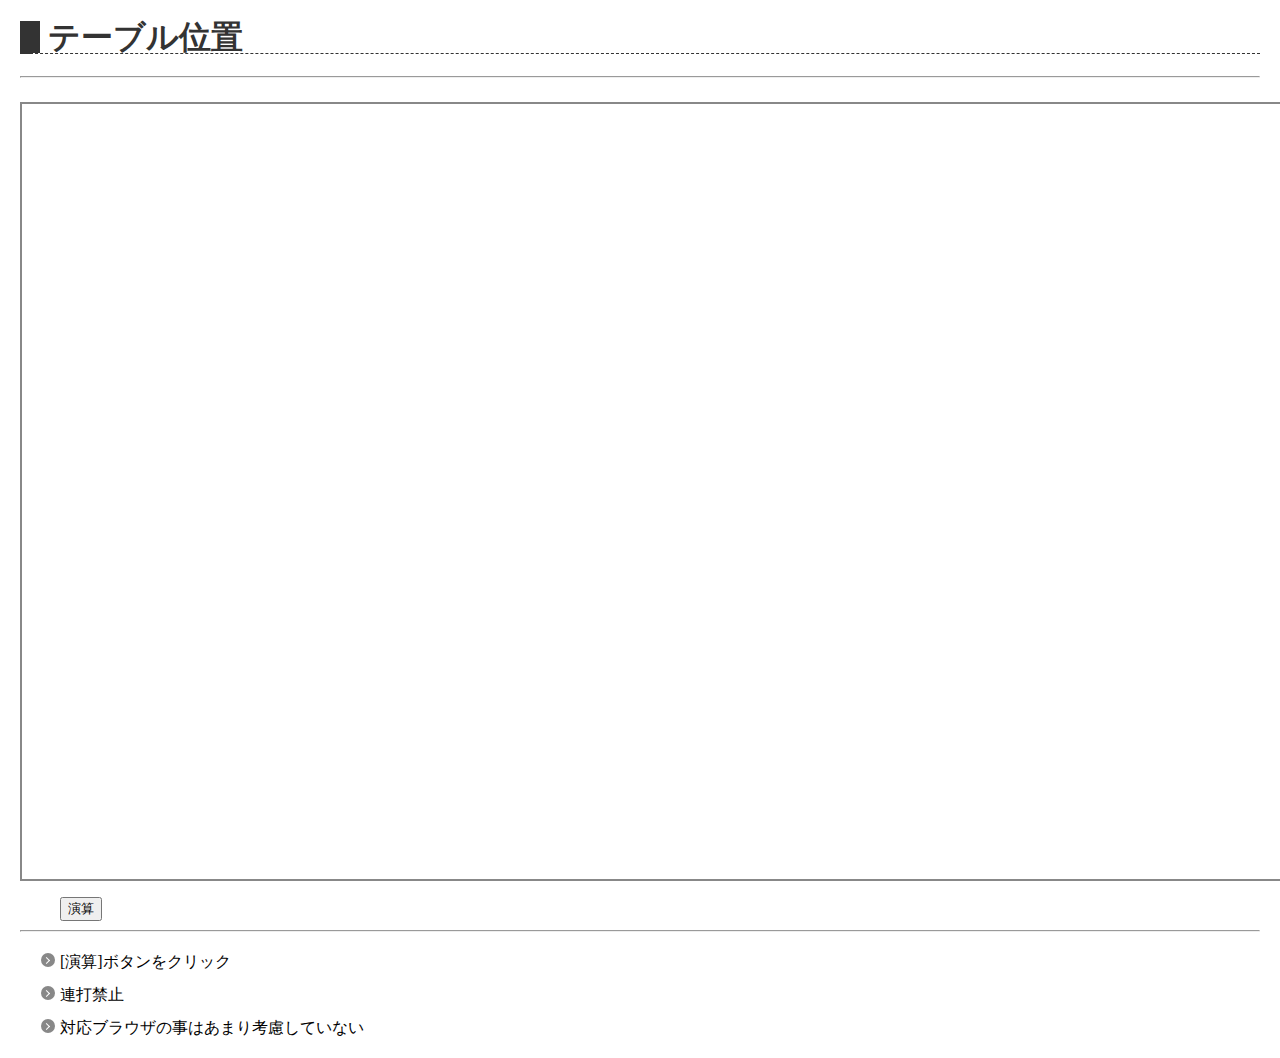
<file: CalTablePos/WebContent/index.html>
<!DOCTYPE html>
<html lang="ja">

<head>
    <meta charset="UTF-8">
    <meta name="viewport" content="width=device-width, initial-scale=1.0">
    <meta http-equiv="X-UA-Compatible" content="ie=edge">

    <link href="caltablepos.css" rel="stylesheet" type="text/css" />
    <link rel="shortcut icon" type="image/png" href="calculator69.png" />

    <title>テーブル位置</title>
</head>

<body>
    <h1>テーブル位置</h1>
    <hr />
    <dl id="tablePos"></dl>
    <canvas id="test" height="775" width="1450"></canvas>
    <p>
        <button type="button" onclick="move();">演算</button>
    </p>
    <hr />
    <ul>
        <li>[演算]ボタンをクリック</li>
        <li>連打禁止</li>
        <li>対応ブラウザの事はあまり考慮していない</li>
    </ul>
    <script src="./caltablepos.js"></script>
</body>

</html>
</file>
<file: ExcelLike/css/ExcelLike.css>
@charset "utf-8";
* {
	margin: 4px 0px;
	color: #333333;
}

body {
	padding: 24px 48px;
	line-height: 1.4;
	background-color: #fcfcf1;
}

/* 見出し */

h1 {
	margin: 24px 0px;
	font-size: 2em;
	font-weight: bold;
	border-left: 1em solid #27577e;
	border-bottom: 1px dashed #27577e;
	padding: 2px 2px 2px 8px;
}

h2 {
	margin: 16px 0px;
	font-size: 1.6em;
	font-weight: bold;
	border-left: 0.25em solid #27577e;
	padding: 2px 2px 2px 8px;
}

h3 {
	margin: 12px 0px;
	font-size: 1.2em;
	font-weight: bold;
	border-bottom: 1px dashed #27577e;
	padding: 2px 2px 2px 4px;
}

h4 {
	margin: 8px 0px;
	font-weight: bold;
	padding: 2px 2px 2px 4px;
}

h4:before {
	content: "◆ ";
}

/* 段落 */

p {
	margin: 4px 0px 8px 24px;
	text-indent: 1em;
}

/* フォーム部品 */

button {
	margin: 12px 4px;
	padding: 4px 24px;
	border-radius: 4px;
	box-shadow: 0px 2px 2px rgba(0, 0, 0, 0.29);
}

button:active {
	transform: translateY(2px);
	box-shadow: 0px 0px 1px rgba(0, 0, 0, 0.2);
}

input[type="text"] {
	padding: 4px 4px;
}

input[type="text"]:focus {
	box-shadow: 0 0 2px #3498db;
	border: 1px solid #3498db;
}

input[type="submit"] {
	margin: 8px 4px;
	padding: 4px 16px;
}

label {
	margin: 4px 8px 8px 4px;
	font-size: 1.1em;
}

input[type="radio"] {
	margin: 8px 8px;
}

/* テーブル基本 */

table {
	margin: 8px 0px 24px 0px;
	background-color: #ffffff;
}

table th {
	text-align: center;
	font-weight: bold;
}

/* ファイル選択 */

.fileInput {
	padding: 12px;
	background-image: linear-gradient(180deg, #efefef, #fefefe);
	border: 1px dashed #333333;
	border-radius: 0.4em;
}

/* 上に戻るボタン */

.square_btn {
	position: fixed;
	bottom: 16px;
	right: 8px;
	padding: 2px 12px;
	font-weight: bold;
	text-decoration: none;
	border-left: solid 0.5em #333333;
	background: #f7f7f7;
	box-shadow: 0px 2px 2px rgba(0, 0, 0, 0.29);
}

.square_btn:active {
	box-shadow: inset 0 0 2px rgba(128, 128, 128, 0.1);
	transform: translateY(2px);
}
</file>
<file: FileList/css/FileList.css>
@charset "utf-8";
* {
	word-break: break-all;
	/* http://web-dou.com/css/etc_word_wrap1.html */
	margin: 4px 0px;
	color: #333333;
}

body {
	padding: 24px 48px;
	line-height: 1.4;
	background-color: #fcfcf1;
}

/* 見出し */

h1 {
	margin: 24px 0px;
	font-size: 2em;
	font-weight: bold;
	border-left: 1em solid #27577e;
	border-bottom: 1px dashed #27577e;
	padding: 2px 2px 2px 8px;
}

h2 {
	margin: 16px 0px;
	font-size: 1.6em;
	font-weight: bold;
	border-left: 0.25em solid #27577e;
	padding: 2px 2px 2px 8px;
}

h3 {
	margin: 12px 0px;
	font-size: 1.2em;
	font-weight: bold;
	border-bottom: 1px dashed #27577e;
	padding: 2px 2px 2px 4px;
}

h4 {
	margin: 8px 0px;
	font-weight: bold;
	padding: 2px 2px 2px 4px;
}

h4:before {
	content: "◆ ";
}

/* 段落 */

p {
	margin: 4px 0px 8px 24px;
	text-indent: 1em;
}

/* フォーム部品 */

button {
	margin: 4px 4px;
	padding: 4px 24px;
	border-radius: 4px;
	box-shadow: 0px 2px 2px rgba(0, 0, 0, 0.29);
}

button:active {
	transform: translateY(2px);
	box-shadow: 0px 0px 1px rgba(0, 0, 0, 0.2);
}

input[type="text"] {
	padding: 4px 4px;
}

input[type="text"]:focus {
	box-shadow: 0 0 2px #3498db;
	border: 1px solid #3498db;
}

input[type="submit"] {
	margin: 8px 4px;
	padding: 4px 16px;
}

label {
	margin: 4px 8px 8px 4px;
	font-size: 1.1em;
}

input[type="radio"] {
	margin: 8px 8px;
}

/* テーブル基本 */

table {
	margin: 8px 0px 24px 0px;
	background-color: #ffffff;
}

table th {
	text-align: center;
	font-weight: bold;
}

/* リスト */

ul {
	margin: 4px 0px 8px 24px;
}

ul li::before {
	width: 8px;
	height: 8px;
	margin: auto 8px;
	background-color: #27577e;
	border-radius: 0.4em;
	content: '';
	display: inline-block;
}

/* ファイル選択 */

.fileInput {
	padding: 12px;
	background-image: linear-gradient(180deg, #efefef, #fefefe);
	border: 1px dashed #333333;
	border-radius: 0.4em;
}

/* canvas */

canvas {
	padding: 4px 12px;
	background-color: #ffffff;
	border: 1px solid #cccccc;
}

/* 画像 */

img#dropBox {
	display: block;
	margin-left: auto;
	margin-right: auto;
}
</file>
<file: MoldData/MoldData.css>
@charset "utf-8";
* {
	word-break: break-all;
	/* http://web-dou.com/css/etc_word_wrap1.html */
	margin: 4px 0px;
	color: #333333;
}

body {
	padding: 24px 48px;
	line-height: 1.4;
	background-color: #fcfcf1;
}

/* 見出し */

h1 {
	margin: 24px 0px;
	font-size: 2em;
	font-weight: bold;
	border-left: 1em solid #27577e;
	border-bottom: 1px dashed #27577e;
	padding: 2px 2px 2px 8px;
}

h2 {
	margin: 16px 0px;
	font-size: 1.6em;
	font-weight: bold;
	border-left: 0.25em solid #27577e;
	padding: 2px 2px 2px 8px;
}

h3 {
	margin: 12px 0px;
	font-size: 1.2em;
	font-weight: bold;
	border-bottom: 1px dashed #27577e;
	padding: 2px 2px 2px 4px;
}

h4 {
	margin: 8px 0px;
	font-weight: bold;
	padding: 2px 2px 2px 4px;
}

h4:before {
	content: "◆ ";
}

/* 段落 */

p {
	margin: 4px 0px 8px 24px;
	text-indent: 1em;
}

/* フォーム部品 */

button {
	margin: 12px 4px;
	padding: 4px 24px;
	border-radius: 4px;
	box-shadow: 0px 2px 2px rgba(0, 0, 0, 0.29);
}

button:active {
	transform: translateY(2px);
	box-shadow: 0px 0px 1px rgba(0, 0, 0, 0.2);
}

input[type="text"] {
	padding: 4px 4px;
}

input[type="text"]:focus {
	box-shadow: 0 0 2px #3498db;
	border: 1px solid #3498db;
}

input[type="submit"] {
	margin: 8px 4px;
	padding: 4px 16px;
}

label {
	margin: 4px 8px 8px 4px;
	font-size: 1.1em;
}

input[type="radio"] {
	margin: 8px 8px;
}

/* テーブル基本 */

table {
	margin: 8px 0px 24px 0px;
	background-color: #ffffff;
}

table th {
	text-align: center;
	font-weight: bold;
}

/* ファイル選択 */

.fileInput {
	padding: 12px;
	background-image: linear-gradient(180deg, #efefef, #fefefe);
	border: 1px dashed #333333;
	border-radius: 0.4em;
}

/* http://webworkersclip.com/2875/
型リスト */

table#moldList {
	border-collapse: separate;
	border-spacing: 0;
	line-height: 1.4;
	border-top: 1px solid #cccccc;
	border-left: 1px solid #cccccc;
}

table#moldList th {
	text-align: center;
	width: 20px;
	padding: 4px;
	font-weight: bold;
	vertical-align: middle;
	border-right: 1px solid #cccccc;
	border-bottom: 1px solid #cccccc;
	border-top: 1px solid #ffffff;
	border-left: 1px solid #ffffff;
	background: #eeeeee;
}

table#moldList td {
	text-align: left;
	width: 240px;
	padding: 4px;
	vertical-align: middle;
	border-right: 1px solid #cccccc;
	border-bottom: 1px solid #cccccc;
}

/* 点火率テーブル */

table.ratio {
	border-collapse: separate;
	border-spacing: 2px;
	text-align: center;
	line-height: 1.8;
}

table.ratio th {
	width: 28px;
	padding: 4px;
	vertical-align: middle;
	color: #ffffff;
	background: #666666;
}

table.ratio td {
	width: 28px;
	padding: 4px;
	vertical-align: middle;
	background: #00FFFF;
}

/* https://saruwakakun.com/html-css/reference/h-design
ホルダ・型名 */

#holderName, #dataName, #machineName {
	font-weight: bold;
	text-shadow: 1px 1px 0 rgba(0, 0, 0, .2);
	color: #000080;
	padding: 8px;
	display: inline-block;
	line-height: 1.8;
	background: #cccccc;
	vertical-align: middle;
	border-radius: 24px 0px 0px 24px;
}

/* 機能 */

table.function {
	border-collapse: separate;
	border-spacing: 0;
	line-height: 1.4;
	border-top: 1px solid #cccccc;
	border-left: 1px solid #cccccc;
}

table.function td {
	text-align: left;
	height: 20px;
	padding: 4px;
	vertical-align: middle;
	border-right: 1px solid #cccccc;
	border-bottom: 1px solid #cccccc;
}

table.function td.functionComment {
	width: 160px;
}

table.function td.functionValue {
	text-align: center;
	width: 40px;
	font-weight: bold;
	border-right: 4px solid #cccccc;
	border-bottom: 4px solid #cccccc;
	border-top: 4px solid #ffffff;
	border-left: 4px solid #ffffff;
}

/* 機能色1 */

table.function td.a {
	color: #000000;
	background: #bfbfbf;
}

/* 機能色2 */

table.function td.b {
	color: #ffffff;
	background: #ffbf00;
}

/* 機能色3 */

table.function td.c {
	color: #000000;
	background: #00ffff;
}

/* 機能色4 */

table.function td.d {
	color: #000000;
	background: #00ff00;
}

/* メモ */

table.memo {
	border-collapse: separate;
	border-spacing: 0;
	line-height: 1.4;
	border-top: 1px solid #cccccc;
	border-left: 1px solid #cccccc;
}

table.memo td {
	text-align: left;
	width: 288px;
	height: 20px;
	padding: 4px;
	vertical-align: middle;
	border-right: 1px solid #cccccc;
	border-bottom: 1px solid #cccccc;
}

table.memo td.white {
	width: 200px;
}

table.memo td.black {
	text-align: center;
	width: 80px;
	color: #ffffff;
	background: #666666;
}

/* デバイスリスト */

table#moldDataList {
	border-collapse: separate;
	border-spacing: 0;
	line-height: 1.2;
	border-top: 1px solid #cccccc;
	border-left: 1px solid #cccccc;
}

table#moldDataList th {
	text-align: center;
	width: 60px;
	padding: 2px 4px;
	font-weight: bold;
	vertical-align: middle;
	border-right: 2px solid #cccccc;
	border-bottom: 1px solid #cccccc;
	border-top: 1px solid #ffffff;
	border-left: 2px solid #ffffff;
	background: #eeeeee;
}

table#moldDataList td {
	text-align: left;
	padding: 2px 4px;
	vertical-align: middle;
	border-right: 1px solid #cccccc;
	border-bottom: 1px solid #cccccc;
}

table#moldDataList td.comment {
	width: 160px;
}

table#moldDataList td.value {
	width: 40px;
}

table#moldDataList tr:nth-child(even) {
	background: #ebeeff;
}

/* タイミング */

canvas {
	padding: 4px 12px;
	background-color: #ffffff;
	border: 1px solid #cccccc;
}

/* 上に戻るボタン */

.square_btn {
	position: fixed;
	bottom: 16px;
	right: 8px;
	padding: 2px 12px;
	font-weight: bold;
	text-decoration: none;
	border-left: solid 4px #333333;
	color: #333333;
	background: #f7f7f7;
	box-shadow: 0px 2px 2px rgba(0, 0, 0, 0.29);
}

.square_btn:active {
	box-shadow: inset 0 0 2px rgba(128, 128, 128, 0.1);
	transform: translateY(2px);
}
</file>
<file: MoldData2CSV/css/MoldData2CSV.css>
@charset "utf-8";
* {
	word-break: break-all;
	/* http://web-dou.com/css/etc_word_wrap1.html */
	margin: 4px 0px;
	color: #333333;
}

body {
	padding: 24px 48px;
	line-height: 1.4;
	background-color: #fcfcf1;
}

/* 見出し */

h1 {
	margin: 24px 0px;
	font-size: 2em;
	font-weight: bold;
	border-left: 1em solid #27577e;
	border-bottom: 1px dashed #27577e;
	padding: 2px 2px 2px 8px;
}

h2 {
	margin: 16px 0px;
	font-size: 1.6em;
	font-weight: bold;
	border-left: 0.25em solid #27577e;
	padding: 2px 2px 2px 8px;
}

h3 {
	margin: 12px 0px;
	font-size: 1.2em;
	font-weight: bold;
	border-bottom: 1px dashed #27577e;
	padding: 2px 2px 2px 4px;
}

h4 {
	margin: 8px 0px;
	font-weight: bold;
	padding: 2px 2px 2px 4px;
}

h4:before {
	content: "◆ ";
}

/* 段落 */

p {
	margin: 4px 0px 8px 24px;
	text-indent: 1em;
}

/* フォーム部品 */

button {
	margin: 12px 4px;
	padding: 4px 24px;
	border-radius: 4px;
	box-shadow: 0px 2px 2px rgba(0, 0, 0, 0.29);
}

button:active {
	transform: translateY(2px);
	box-shadow: 0px 0px 1px rgba(0, 0, 0, 0.2);
}

input[type="text"] {
	padding: 4px 4px;
}

input[type="text"]:focus {
	box-shadow: 0 0 2px #3498db;
	border: 1px solid #3498db;
}

input[type="submit"] {
	margin: 8px 4px;
	padding: 4px 16px;
}

label {
	margin: 4px 8px 8px 4px;
	font-size: 1.1em;
}

input[type="radio"] {
	margin: 8px 8px;
}

/* テーブル基本 */

table {
	margin: 8px 0px 24px 0px;
	background-color: #ffffff;
}

table th {
	text-align: center;
	font-weight: bold;
}

/* リスト */

ul {
	margin: 4px 0px 8px 24px;
}

ul li::before {
	width: 8px;
	height: 8px;
	margin: auto 8px;
	background-color: #27577e;
	border-radius: 0.4em;
	content: '';
	display: inline-block;
}

/* ファイル選択 */

.fileInput {
	padding: 12px;
	background-image: linear-gradient(180deg, #efefef, #fefefe);
	border: 1px dashed #333333;
	border-radius: 0.4em;
}

/* https://saruwakakun.com/html-css/reference/h-design
ホルダ・型名 */

#ch0num {
	font-weight: bold;
	text-shadow: 1px 1px 0 rgba(0, 0, 0, .2);
	color: #000080;
}

/* デバイスリスト */

table.moldDataInfo {
	border-collapse: separate;
	border-spacing: 0;
	line-height: 1.2;
	border-top: 1px solid #cccccc;
	border-left: 1px solid #cccccc;
}

table.moldDataInfo th {
	text-align: center;
	width: 80px;
	padding: 2px 4px;
	font-weight: bold;
	vertical-align: middle;
	border-right: 2px solid #cccccc;
	border-bottom: 1px solid #cccccc;
	border-top: 1px solid #ffffff;
	border-left: 2px solid #ffffff;
	background: #eeeeee;
}

table.moldDataInfo td {
	text-align: left;
	padding: 2px 4px;
	vertical-align: middle;
	border-right: 1px solid #cccccc;
	border-bottom: 1px solid #cccccc;
}

table.moldDataInfo tr:nth-child(even) {
	background: #ebeeff;
}

/* canvas */

canvas {
	padding: 4px 12px;
	background-color: #ffffff;
	border: 1px solid #cccccc;
}
</file>
<file: MoldDataEPC/css/MoldDataEPC.css>
@charset "utf-8";
* {
	word-break: break-all;
	/* http://web-dou.com/css/etc_word_wrap1.html */
	margin: 4px 0px;
	color: #333333;
}

body {
	padding: 24px 48px;
	line-height: 1.4;
	background-color: #fcfcf1;
}

/* 見出し */

h1 {
	margin: 24px 0px;
	font-size: 2em;
	font-weight: bold;
	border-left: 1em solid #27577e;
	border-bottom: 1px dashed #27577e;
	padding: 2px 2px 2px 8px;
}

h2 {
	margin: 16px 0px;
	font-size: 1.6em;
	font-weight: bold;
	border-left: 0.25em solid #27577e;
	padding: 2px 2px 2px 8px;
}

h3 {
	margin: 12px 0px;
	font-size: 1.2em;
	font-weight: bold;
	border-bottom: 1px dashed #27577e;
	padding: 2px 2px 2px 4px;
}

h4 {
	margin: 8px 0px;
	font-weight: bold;
	padding: 2px 2px 2px 4px;
}

h4:before {
	content: "◆ ";
}

/* 段落 */

p {
	margin: 4px 0px 8px 24px;
	text-indent: 1em;
}

/* フォーム部品 */

button {
	margin: 12px 4px;
	padding: 4px 24px;
	border-radius: 4px;
	box-shadow: 0px 2px 2px rgba(0, 0, 0, 0.29);
}

button:active {
	transform: translateY(2px);
	box-shadow: 0px 0px 1px rgba(0, 0, 0, 0.2);
}

input[type="text"] {
	padding: 4px 4px;
}

input[type="text"]:focus {
	box-shadow: 0 0 2px #3498db;
	border: 1px solid #3498db;
}

input[type="submit"] {
	margin: 8px 4px;
	padding: 4px 16px;
}

label {
	margin: 4px 8px 8px 4px;
	font-size: 1.1em;
}

input[type="radio"] {
	margin: 8px 8px;
}

/* テーブル基本 */

table {
	margin: 8px 0px 24px 0px;
	background-color: #ffffff;
}

table th {
	text-align: center;
	font-weight: bold;
}

/* リスト */

ul {
	margin: 4px 0px 8px 24px;
}

ul li::before {
	width: 8px;
	height: 8px;
	margin: auto 8px;
	background-color: #27577e;
	border-radius: 0.4em;
	content: '';
	display: inline-block;
}

/* ファイル選択 */

.fileInput {
	padding: 12px;
	background-image: linear-gradient(180deg, #efefef, #fefefe);
	border: 1px dashed #333333;
	border-radius: 0.4em;
}

/* 点火率テーブル */

table.ratio {
	border-collapse: separate;
	border-spacing: 2px;
	text-align: center;
	line-height: 1.8;
}

table.ratio th {
	width: 28px;
	padding: 4px;
	vertical-align: middle;
	color: #ffffff;
	background: #666666;
}

table.ratio td {
	width: 28px;
	padding: 4px;
	vertical-align: middle;
	background: #00FFFF;
}

/* https://saruwakakun.com/html-css/reference/h-design
ホルダ・型名 */

#holderName, #dataName, #machineName, #tmp1, #tmp2, #tmp3, #ch0num {
	font-weight: bold;
	text-shadow: 1px 1px 0 rgba(0, 0, 0, .2);
	color: #000080;
}

/* デバイスリスト */

table#moldDataList, table.moldDataInfo {
	border-collapse: separate;
	border-spacing: 0;
	line-height: 1.2;
	border-top: 1px solid #cccccc;
	border-left: 1px solid #cccccc;
}

table#moldDataList th, table.moldDataInfo th {
	text-align: center;
	width: 80px;
	padding: 2px 4px;
	font-weight: bold;
	vertical-align: middle;
	border-right: 2px solid #cccccc;
	border-bottom: 1px solid #cccccc;
	border-top: 1px solid #ffffff;
	border-left: 2px solid #ffffff;
	background: #eeeeee;
}

table#moldDataList td, table.moldDataInfo td {
	text-align: left;
	padding: 2px 4px;
	vertical-align: middle;
	border-right: 1px solid #cccccc;
	border-bottom: 1px solid #cccccc;
}

table#moldDataList td.comment {
	width: 220px;
}

table#moldDataList td.value {
	width: 40px;
}

table#moldDataList tr:nth-child(even), table.moldDataInfo tr:nth-child(even) {
	background: #ebeeff;
}

/* デバイス一覧 */

#deviceTable {
	margin: 4px 0px 36px 0px;
}

/* canvas */

canvas {
	padding: 4px 12px;
	background-color: #ffffff;
	border: 1px solid #cccccc;
}

/* 上に戻るボタン */

.square_btn {
	position: fixed;
	bottom: 16px;
	right: 8px;
	padding: 2px 12px;
	font-weight: bold;
	text-decoration: none;
	border-left: solid 4px #333333;
	color: #333333;
	background: #f7f7f7;
	box-shadow: 0px 2px 2px rgba(0, 0, 0, 0.29);
}

.square_btn:active {
	box-shadow: inset 0 0 2px rgba(128, 128, 128, 0.1);
	transform: translateY(2px);
}
</file>
<file: CalMoldPress/WebContent/calmoldpress.css>
﻿@charset "UTF-8";

body{
	margin:				12px 20px;
	line-height:		175%;
}

h1{
	color:				#333333;
	border-left:		20px solid #333333;
	border-bottom:		1px dashed #333333;
	padding:			2px 2px 2px 8px;
}

h2{
	color:				#333333;
	border-left:		4px solid #333333;
	padding:			2px 2px 2px 8px;
}

h3{
	color:				#333333;
	border-bottom:		1px dashed #333333;
	padding:			2px 2px 2px 4px;
}

p{
	margin:				4px 0px 8px 24px;
	text-indent:		1em;
}

table{
	margin:				4px 0px 8px 32px;
	border-collapse:	collapse;
	border-spacing:		4px;
}

strong{
	color:				#3333FF;
}

#maxpress{
	background-color:	#FFFF66;
}

td input{
	text-align:			right;
}

p.result{
	font-size:			x-large;
	color:				#FF0000;
	text-indent:		0em;
}
caption{
	text-align:			left;
	color:				#666666;
}

/* グラフ */
.graphArea{
	background-color:	#FFFFFF;
	margin-top:			20px;
}
.graphArea svg{
	top:				8px;
	left:				8px;
}
/*
.graphArea .axis path, .graphArea .axis line{
	fill:				none;
	shape-rendering:	crispEdges;
	stroke:				#666666;
}
.graphArea text{
	font-family: 		sans-serif;
	font-size:			12px;
}
.tick line{
	opacity:			0.3;
}
*/
/* グラフダウンロード用 */
.forDownload{
	display:			none;
}
</file>
<file: CalPlatenPos/WebContent/calplatenpos.css>
@charset "UTF-8";
body {
    margin: 12px 20px;
    line-height: 175%;
}

h1 {
    color: #333333;
    border-left: 20px solid #333333;
    border-bottom: 1px dashed #333333;
    padding: 2px 2px 2px 8px;
}

h2 {
    color: #333333;
    border-left: 4px solid #333333;
    padding: 2px 2px 2px 8px;
}

h3 {
    color: #333333;
    border-bottom: 1px dashed #333333;
    padding: 2px 2px 2px 4px;
}

p {
    margin: 4px 0px 8px 24px;
    text-indent: 1em;
}

table {
    margin: 4px 0px 8px 32px;
    border-collapse: collapse;
    border-spacing: 4px;
}

strong {
    color: #3333FF;
}

canvas {
    border: 2px solid #888888;
}


/*  */

dl {
    margin: 0;
    padding: .5em;
    width: 240px;
    background-color: #FFFFFF;
    font-size: 1em;
    font-family: Georgia, "Times New Roman", Times, serif;
}

dt {
    margin: 0;
    padding: .5em;
    font-weight: bold;
    background-color: #E0E0E0;
}

dd {
    margin: 0;
    padding: 0;
    padding-top: .5em;
    padding-bottom: .5em;
}


/*  */

li {
    list-style-type: none !important;
    list-style-image: none !important;
    margin: 5px 0px 5px 0px !important;
}

li {
    position: relative;
}

li::after, li::before {
    display: block;
    content: '';
    position: absolute;
}

li::after {
    top: .35em;
    left: -1.2em;
    width: 14px;
    height: 14px;
    background-color: #888888;
    border-radius: 100%;
}

li::before {
    z-index: 2;
    top: .625em;
    left: -.975em;
    width: 4px;
    height: 4px;
    border-right: 1px solid #FFFFFF;
    border-bottom: 1px solid #FFFFFF;
    -webkit-transform: rotate(-45deg);
    transform: rotate(-45deg);
}
</file>
<file: CalServoParam/WebContent/calservoparam.css>
﻿@charset "UTF-8";

body{
	margin:				12px 20px;
}

h1{
	color:				#333333;
	border-left:		20px solid #333333;
	border-bottom:		1px dashed #333333;
	padding:			2px 2px 2px 8px;
}

h2{
	color:				#333333;
	border-left:		4px solid #333333;
	padding:			2px 2px 2px 8px;
}

h3{
	color:				#333333;
	border-bottom:		1px dashed #333333;
	padding:			2px 2px 2px 4px;
}

p{
	margin:				4px 0px 8px 24px;
	text-indent:		1em;
}

hr{
	clear:				both;
}

.incode{
	margin:				16px 0px 16px 40px;
	line-height:		175%;
}

code{
	padding:			6px;
	border:				1px solid #333333;
}

var{
	font:				normal normal normal medium normal monospace;
	color:				#660000;
}

table{
	margin:				4px 0px 8px 32px;
	border-collapse:	collapse;
	border-spacing:		4px;
}

strong{
	color:				#3333FF;
}

#maxpress{
	background-color:	#FFFF66;
}

td input{
	text-align:			right;
}

p.result{
	font-size:			x-large;
	color:				#FF0000;
	text-indent:		0em;
}
caption{
	text-align:			left;
	color:				#666666;
}

/* グラフ */
.graphArea{
	background-color:	#FFFFFF;
	margin-top:			20px;
}
.graphArea svg{
	top:				8px;
	left:				8px;
}
/*
.graphArea .axis path, .graphArea .axis line{
	fill:				none;
	shape-rendering:	crispEdges;
	stroke:				#666666;
}
.graphArea text{
	font-family: 		sans-serif;
	font-size:			12px;
}
.tick line{
	opacity:			0.3;
}
*/
/* グラフダウンロード用 */
.forDownload{
	display:			none;
}

#figure{
	float:				left;
}
</file>
<file: CalTablePos/WebContent/caltablepos.css>
@charset "UTF-8";
body {
    margin: 12px 20px;
    line-height: 175%;
}

h1 {
    color: #333333;
    border-left: 20px solid #333333;
    border-bottom: 1px dashed #333333;
    padding: 2px 2px 2px 8px;
}

h2 {
    color: #333333;
    border-left: 4px solid #333333;
    padding: 2px 2px 2px 8px;
}

h3 {
    color: #333333;
    border-bottom: 1px dashed #333333;
    padding: 2px 2px 2px 4px;
}

p {
    margin: 4px 0px 8px 24px;
    text-indent: 1em;
}

table {
    margin: 4px 0px 8px 32px;
    border-collapse: collapse;
    border-spacing: 4px;
}

strong {
    color: #3333FF;
}

canvas {
    border: 2px solid #888888;
}


/*  */

dl {
    margin: 0;
    padding: .5em;
    width: 240px;
    background-color: #FFFFFF;
    font-size: 1em;
    font-family: Georgia, "Times New Roman", Times, serif;
}

dt {
    margin: 0;
    padding: .5em;
    font-weight: bold;
    background-color: #E0E0E0;
}

dd {
    margin: 0;
    padding: 0;
    padding-top: .5em;
    padding-bottom: .5em;
}


/*  */

li {
    list-style-type: none !important;
    list-style-image: none !important;
    margin: 5px 0px 5px 0px !important;
}

li {
    position: relative;
}

li::after, li::before {
    display: block;
    content: '';
    position: absolute;
}

li::after {
    top: .35em;
    left: -1.2em;
    width: 14px;
    height: 14px;
    background-color: #888888;
    border-radius: 100%;
}

li::before {
    z-index: 2;
    top: .625em;
    left: -.975em;
    width: 4px;
    height: 4px;
    border-right: 1px solid #FFFFFF;
    border-bottom: 1px solid #FFFFFF;
    -webkit-transform: rotate(-45deg);
    transform: rotate(-45deg);
}
</file>
<file: ExcelLike/css/handsontable.full.min.css>
@charset "UTF-8";
/*!
 * (The MIT License)
 *
 * Copyright (c) 2012-2014 Marcin Warpechowski
 * Copyright (c) 2015 Handsoncode sp. z o.o. <hello@handsoncode.net>
 *
 * Permission is hereby granted, free of charge, to any person obtaining
 * a copy of this software and associated documentation files (the
 * 'Software'), to deal in the Software without restriction, including
 * without limitation the rights to use, copy, modify, merge, publish,
 * distribute, sublicense, and/or sell copies of the Software, and to
 * permit persons to whom the Software is furnished to do so, subject to
 * the following conditions:
 *
 * The above copyright notice and this permission notice shall be
 * included in all copies or substantial portions of the Software.
 *
 * THE SOFTWARE IS PROVIDED 'AS IS', WITHOUT WARRANTY OF ANY KIND,
 * EXPRESS OR IMPLIED, INCLUDING BUT NOT LIMITED TO THE WARRANTIES OF
 * MERCHANTABILITY, FITNESS FOR A PARTICULAR PURPOSE AND NONINFRINGEMENT.
 * IN NO EVENT SHALL THE AUTHORS OR COPYRIGHT HOLDERS BE LIABLE FOR ANY
 * CLAIM, DAMAGES OR OTHER LIABILITY, WHETHER IN AN ACTION OF CONTRACT,
 * TORT OR OTHERWISE, ARISING FROM, OUT OF OR IN CONNECTION WITH THE
 * SOFTWARE OR THE USE OR OTHER DEALINGS IN THE SOFTWARE.
 *
 * Version: 0.34.5
 * Release date: 12/10/2017 (built at 12/10/2017 10:04:52)
 */

.handsontable .table td, .handsontable .table th {
	border-top: none
}

.handsontable tr {
	background: #fff
}

.handsontable td {
	background-color: inherit
}

.handsontable .table caption+thead tr:first-child td, .handsontable .table caption+thead tr:first-child th, .handsontable .table colgroup+thead tr:first-child td, .handsontable .table colgroup+thead tr:first-child th, .handsontable .table thead:first-child tr:first-child td, .handsontable .table thead:first-child tr:first-child th {
	border-top: 1px solid #ccc
}

.handsontable .table-bordered {
	border: 0;
	border-collapse: separate
}

.handsontable .table-bordered td, .handsontable .table-bordered th {
	border-left: none
}

.handsontable .table-bordered td:first-child, .handsontable .table-bordered th:first-child {
	border-left: 1px solid #ccc
}

.handsontable .table>tbody>tr>td, .handsontable .table>tbody>tr>th, .handsontable .table>tfoot>tr>td, .handsontable .table>tfoot>tr>th, .handsontable .table>thead>tr>td, .handsontable .table>thead>tr>th {
	line-height: 21px;
	padding: 0 4px
}

.col-lg-1.handsontable, .col-lg-2.handsontable, .col-lg-3.handsontable, .col-lg-4.handsontable, .col-lg-5.handsontable, .col-lg-6.handsontable, .col-lg-7.handsontable, .col-lg-8.handsontable, .col-lg-9.handsontable, .col-lg-10.handsontable, .col-lg-11.handsontable, .col-lg-12.handsontable, .col-md-1.handsontable, .col-md-2.handsontable, .col-md-3.handsontable, .col-md-4.handsontable, .col-md-5.handsontable, .col-md-6.handsontable, .col-md-7.handsontable, .col-md-8.handsontable, .col-md-9.handsontable .col-sm-1.handsontable, .col-md-10.handsontable, .col-md-11.handsontable, .col-md-12.handsontable, .col-sm-2.handsontable, .col-sm-3.handsontable, .col-sm-4.handsontable, .col-sm-5.handsontable, .col-sm-6.handsontable, .col-sm-7.handsontable, .col-sm-8.handsontable, .col-sm-9.handsontable .col-xs-1.handsontable, .col-sm-10.handsontable, .col-sm-11.handsontable, .col-sm-12.handsontable, .col-xs-2.handsontable, .col-xs-3.handsontable, .col-xs-4.handsontable, .col-xs-5.handsontable, .col-xs-6.handsontable, .col-xs-7.handsontable, .col-xs-8.handsontable, .col-xs-9.handsontable, .col-xs-10.handsontable, .col-xs-11.handsontable, .col-xs-12.handsontable {
	padding-left: 0;
	padding-right: 0
}

.handsontable .table-striped>tbody>tr:nth-of-type(2n) {
	background-color: #fff
}

.handsontable {
	position: relative
}

.handsontable .hide {
	display: none
}

.handsontable .relative {
	position: relative
}

.handsontable.htAutoSize {
	visibility: hidden;
	left: -99000px;
	position: absolute;
	top: -99000px
}

.handsontable .wtHider {
	width: 0
}

.handsontable .wtSpreader {
	position: relative;
	width: 0;
	height: auto
}

.handsontable div, .handsontable input, .handsontable table, .handsontable tbody, .handsontable td, .handsontable textarea, .handsontable th, .handsontable thead {
	box-sizing: content-box;
	-webkit-box-sizing: content-box;
	-moz-box-sizing: content-box
}

.handsontable input, .handsontable textarea {
	min-height: 0
}

.handsontable table.htCore {
	border-collapse: separate;
	border-spacing: 0;
	margin: 0;
	border-width: 0;
	table-layout: fixed;
	width: 0;
	outline-width: 0;
	max-width: none;
	max-height: none
}

.handsontable col, .handsontable col.rowHeader {
	width: 50px
}

.handsontable td, .handsontable th {
	border-top-width: 0;
	border-left-width: 0;
	border-right: 1px solid #ccc;
	border-bottom: 1px solid #ccc;
	height: 22px;
	empty-cells: show;
	line-height: 21px;
	padding: 0 4px;
	background-color: #fff;
	vertical-align: top;
	overflow: hidden;
	outline-width: 0;
	white-space: pre-line;
	background-clip: padding-box
}

.handsontable td.htInvalid {
	background-color: #ff4c42!important
}

.handsontable td.htNoWrap {
	white-space: nowrap
}

.handsontable th:last-child {
	border-right: 1px solid #ccc;
	border-bottom: 1px solid #ccc
}

.handsontable th.htNoFrame, .handsontable th:first-child.htNoFrame, .handsontable tr:first-child th.htNoFrame {
	border-left-width: 0;
	background-color: #fff;
	border-color: #fff
}

.handsontable .htNoFrame+td, .handsontable .htNoFrame+th, .handsontable.htRowHeaders thead tr th:nth-child(2), .handsontable td:first-of-type, .handsontable th:first-child, .handsontable th:nth-child(2) {
	border-left: 1px solid #ccc
}

.handsontable tr:first-child td, .handsontable tr:first-child th {
	border-top: 1px solid #ccc
}

.ht_master:not(.innerBorderLeft):not(.emptyColumns)~.handsontable:not(.ht_clone_top) thead tr th:first-child, .ht_master:not(.innerBorderLeft):not(.emptyColumns)~.handsontable tbody tr th {
	border-right-width: 0
}

.ht_master:not(.innerBorderTop) thead tr.lastChild th, .ht_master:not(.innerBorderTop) thead tr:last-child th, .ht_master:not(.innerBorderTop)~.handsontable thead tr.lastChild th, .ht_master:not(.innerBorderTop)~.handsontable thead tr:last-child th {
	border-bottom-width: 0
}

.handsontable th {
	background-color: #f3f3f3;
	color: #222;
	text-align: center;
	font-weight: 400;
	white-space: nowrap
}

.handsontable thead th {
	padding: 0
}

.handsontable th.active {
	background-color: #ccc
}

.handsontable thead th .relative {
	padding: 2px 4px
}

.handsontable tbody th.ht__highlight, .handsontable thead th.ht__highlight {
	background-color: #dcdcdc
}

.handsontable.ht__selection--columns thead th.ht__highlight, .handsontable.ht__selection--rows tbody th.ht__highlight {
	background-color: #8eb0e7;
	color: #000
}

#hot-display-license-info {
	font-size: 9px;
	color: #323232;
	padding: 5px 0 3px;
	font-family: Helvetica, Arial, sans-serif;
	text-align: left
}

.handsontable .manualColumnResizer {
	position: fixed;
	top: 0;
	cursor: col-resize;
	z-index: 6;
	width: 5px;
	height: 25px
}

.handsontable .manualRowResizer {
	position: fixed;
	left: 0;
	cursor: row-resize;
	z-index: 6;
	height: 5px;
	width: 50px
}

.handsontable .manualColumnResizer.active, .handsontable .manualColumnResizer:hover, .handsontable .manualRowResizer.active, .handsontable .manualRowResizer:hover {
	background-color: #aab
}

.handsontable .manualColumnResizerGuide {
	position: fixed;
	right: 0;
	top: 0;
	background-color: #aab;
	display: none;
	width: 0;
	border-right: 1px dashed #777;
	margin-left: 5px
}

.handsontable .manualRowResizerGuide {
	position: fixed;
	left: 0;
	bottom: 0;
	background-color: #aab;
	display: none;
	height: 0;
	border-bottom: 1px dashed #777;
	margin-top: 5px
}

.handsontable .manualColumnResizerGuide.active, .handsontable .manualRowResizerGuide.active {
	display: block;
	z-index: 7
}

.handsontable .columnSorting {
	position: relative
}

.handsontable .columnSorting:hover {
	text-decoration: underline;
	cursor: pointer
}

.handsontable .columnSorting.ascending:after {
	content: "\25B2";
	color: #5f5f5f;
	position: absolute;
	right: -15px
}

.handsontable .columnSorting.descending:after {
	content: "\25BC";
	color: #5f5f5f;
	position: absolute;
	right: -15px
}

.handsontable .wtBorder {
	position: absolute;
	font-size: 0
}

.handsontable .wtBorder.hidden {
	display: none!important
}

.handsontable td.area {
	background: linear-gradient(180deg, rgba(181, 209, 255, .34) 0, rgba(181, 209, 255, .34));
	filter: progid:DXImageTransform.Microsoft.gradient(startColorstr="#57b5d1ff", endColorstr="#57b5d1ff", GradientType=0);
	background-color: #fff
}

.handsontable .wtBorder.corner {
	font-size: 0;
	cursor: crosshair
}

.handsontable .htBorder.htFillBorder {
	background: red;
	width: 1px;
	height: 1px
}

.handsontableInput {
	border: none;
	outline-width: 0;
	margin: 0;
	padding: 1px 5px 0;
	font-family: inherit;
	line-height: 21px;
	font-size: inherit;
	box-shadow: inset 0 0 0 2px #5292f7;
	resize: none;
	display: block;
	color: #000;
	border-radius: 0;
	background-color: #fff
}

.handsontableInputHolder {
	position: absolute;
	top: 0;
	left: 0;
	z-index: 1
}

.htSelectEditor {
	-webkit-appearance: menulist-button!important;
	position: absolute;
	width: auto
}

.handsontable .htDimmed {
	color: #777
}

.handsontable .htSubmenu {
	position: relative
}

.handsontable .htSubmenu :after {
	content: "\25B6";
	color: #777;
	position: absolute;
	right: 5px
}

.handsontable .htLeft {
	text-align: left
}

.handsontable .htCenter {
	text-align: center
}

.handsontable .htRight {
	text-align: right
}

.handsontable .htJustify {
	text-align: justify
}

.handsontable .htTop {
	vertical-align: top
}

.handsontable .htMiddle {
	vertical-align: middle
}

.handsontable .htBottom {
	vertical-align: bottom
}

.handsontable .htPlaceholder {
	color: #999
}

.handsontable .htAutocompleteArrow {
	float: right;
	font-size: 10px;
	color: #eee;
	cursor: default;
	width: 16px;
	text-align: center
}

.handsontable td .htAutocompleteArrow:hover {
	color: #777
}

.handsontable td.area .htAutocompleteArrow {
	color: #d3d3d3
}

.handsontable .htCheckboxRendererInput {
	display: inline-block;
	vertical-align: middle
}

.handsontable .htCheckboxRendererInput.noValue {
	opacity: .5
}

.handsontable .htCheckboxRendererLabel {
	cursor: pointer;
	display: inline-block;
	width: 100%
}

@-webkit-keyframes a {
	0% {
		opacity: 1
	}
	to {
		opacity: 0
	}
}

@keyframes a {
	0% {
		opacity: 1
	}
	to {
		opacity: 0
	}
}

@-webkit-keyframes b {
	0% {
		opacity: 0
	}
	to {
		opacity: 1
	}
}

@keyframes b {
	0% {
		opacity: 0
	}
	to {
		opacity: 1
	}
}

.handsontable .handsontable.ht_clone_top .wtHider {
	padding: 0 0 5px
}

.handsontable .autocompleteEditor.handsontable {
	padding-right: 17px
}

.handsontable .autocompleteEditor.handsontable.htMacScroll {
	padding-right: 15px
}

.handsontable.listbox {
	margin: 0
}

.handsontable.listbox .ht_master table {
	border: 1px solid #ccc;
	border-collapse: separate;
	background: #fff
}

.handsontable.listbox td, .handsontable.listbox th, .handsontable.listbox tr:first-child td, .handsontable.listbox tr:first-child th, .handsontable.listbox tr:last-child th {
	border-color: transparent
}

.handsontable.listbox td, .handsontable.listbox th {
	white-space: nowrap;
	text-overflow: ellipsis
}

.handsontable.listbox td.htDimmed {
	cursor: default;
	color: inherit;
	font-style: inherit
}

.handsontable.listbox .wtBorder {
	visibility: hidden
}

.handsontable.listbox tr:hover td, .handsontable.listbox tr td.current {
	background: #eee
}

.ht_clone_top {
	z-index: 2
}

.ht_clone_left {
	z-index: 3
}

.ht_clone_bottom_left_corner, .ht_clone_debug, .ht_clone_top_left_corner {
	z-index: 4
}

.handsontable td.htSearchResult {
	background: #fcedd9;
	color: #583707
}

.htBordered {
	border-width: 1px
}

.htBordered.htTopBorderSolid {
	border-top-style: solid;
	border-top-color: #000
}

.htBordered.htRightBorderSolid {
	border-right-style: solid;
	border-right-color: #000
}

.htBordered.htBottomBorderSolid {
	border-bottom-style: solid;
	border-bottom-color: #000
}

.htBordered.htLeftBorderSolid {
	border-left-style: solid;
	border-left-color: #000
}

.handsontable tbody tr th:nth-last-child(2) {
	border-right: 1px solid #ccc
}

.handsontable thead tr:nth-last-child(2) th.htGroupIndicatorContainer {
	border-bottom: 1px solid #ccc;
	padding-bottom: 5px
}

.ht_clone_top_left_corner thead tr th:nth-last-child(2) {
	border-right: 1px solid #ccc
}

.htCollapseButton {
	width: 10px;
	height: 10px;
	line-height: 10px;
	text-align: center;
	border-radius: 5px;
	border: 1px solid #f3f3f3;
	box-shadow: 1px 1px 3px rgba(0, 0, 0, .4);
	cursor: pointer;
	margin-bottom: 3px;
	position: relative
}

.htCollapseButton:after {
	content: "";
	height: 300%;
	width: 1px;
	display: block;
	background: #ccc;
	margin-left: 4px;
	position: absolute;
	bottom: 10px
}

thead .htCollapseButton {
	right: 5px;
	position: absolute;
	top: 5px;
	background: #fff
}

thead .htCollapseButton:after {
	height: 1px;
	width: 700%;
	right: 10px;
	top: 4px
}

.handsontable tr th .htExpandButton {
	position: absolute;
	width: 10px;
	height: 10px;
	line-height: 10px;
	text-align: center;
	border-radius: 5px;
	border: 1px solid #f3f3f3;
	box-shadow: 1px 1px 3px rgba(0, 0, 0, .4);
	cursor: pointer;
	top: 0;
	display: none
}

.handsontable thead tr th .htExpandButton {
	top: 5px
}

.handsontable tr th .htExpandButton.clickable {
	display: block
}

.collapsibleIndicator {
	position: absolute;
	top: 50%;
	transform: translateY(-50%);
	right: 5px;
	border: 1px solid #a6a6a6;
	line-height: 10px;
	color: #222;
	border-radius: 10px;
	font-size: 10px;
	width: 10px;
	height: 10px;
	cursor: pointer;
	box-shadow: 0 0 0 6px #eee;
	background: #eee
}

.handsontable col.hidden {
	width: 0!important
}

.handsontable table tr th.lightRightBorder {
	border-right: 1px solid #e6e6e6
}

.handsontable tr.hidden, .handsontable tr.hidden td, .handsontable tr.hidden th {
	display: none
}

.ht_clone_bottom, .ht_clone_left, .ht_clone_top, .ht_master {
	overflow: hidden
}

.ht_master .wtHolder {
	overflow: auto
}

.ht_clone_left .wtHolder {
	overflow-x: hidden;
	overflow-y: auto
}

.ht_clone_bottom .wtHolder, .ht_clone_top .wtHolder {
	overflow-x: auto;
	overflow-y: hidden
}

.wtDebugHidden {
	display: none
}

.wtDebugVisible {
	display: block;
	-webkit-animation-duration: .5s;
	-webkit-animation-name: c;
	animation-duration: .5s;
	animation-name: c
}

@keyframes c {
	0% {
		display: none;
		opacity: 0
	}
	1% {
		display: block;
		opacity: 0
	}
	to {
		display: block;
		opacity: 1
	}
}

@-webkit-keyframes c {
	0% {
		display: none;
		opacity: 0
	}
	1% {
		display: block;
		opacity: 0
	}
	to {
		display: block;
		opacity: 1
	}
}

.handsontable.mobile, .handsontable.mobile .wtHolder {
	-webkit-touch-callout: none;
	-webkit-user-select: none;
	-moz-user-select: none;
	-ms-user-select: none;
	user-select: none;
	-webkit-tap-highlight-color: rgba(0, 0, 0, 0);
	-webkit-overflow-scrolling: touch
}

.htMobileEditorContainer {
	display: none;
	position: absolute;
	top: 0;
	width: 70%;
	height: 54pt;
	background: #f8f8f8;
	border-radius: 20px;
	border: 1px solid #ebebeb;
	z-index: 8;
	box-sizing: border-box;
	-webkit-box-sizing: border-box;
	-webkit-text-size-adjust: none
}

.topLeftSelectionHandle-HitArea:not(.ht_master .topLeftSelectionHandle-HitArea), .topLeftSelectionHandle:not(.ht_master .topLeftSelectionHandle) {
	z-index: 12
}

.bottomRightSelectionHandle, .bottomRightSelectionHandle-HitArea, .topLeftSelectionHandle, .topLeftSelectionHandle-HitArea {
	left: -10000px;
	top: -10000px
}

.htMobileEditorContainer.active {
	display: block
}

.htMobileEditorContainer .inputs {
	position: absolute;
	right: 210pt;
	bottom: 10pt;
	top: 10pt;
	left: 14px;
	height: 34pt
}

.htMobileEditorContainer .inputs textarea {
	font-size: 13pt;
	border: 1px solid #a1a1a1;
	-webkit-appearance: none;
	box-shadow: none;
	position: absolute;
	left: 14px;
	right: 14px;
	top: 0;
	bottom: 0;
	padding: 7pt
}

.htMobileEditorContainer .cellPointer {
	position: absolute;
	top: -13pt;
	height: 0;
	width: 0;
	left: 30px;
	border-left: 13pt solid transparent;
	border-right: 13pt solid transparent;
	border-bottom: 13pt solid #ebebeb
}

.htMobileEditorContainer .cellPointer.hidden {
	display: none
}

.htMobileEditorContainer .cellPointer:before {
	content: "";
	display: block;
	position: absolute;
	top: 2px;
	height: 0;
	width: 0;
	left: -13pt;
	border-left: 13pt solid transparent;
	border-right: 13pt solid transparent;
	border-bottom: 13pt solid #f8f8f8
}

.htMobileEditorContainer .moveHandle {
	position: absolute;
	top: 10pt;
	left: 5px;
	width: 30px;
	bottom: 0;
	cursor: move;
	z-index: 12
}

.htMobileEditorContainer .moveHandle:after {
	content: "..\A..\A..\A..";
	white-space: pre;
	line-height: 10px;
	font-size: 20pt;
	display: inline-block;
	margin-top: -8px;
	color: #ebebeb
}

.htMobileEditorContainer .positionControls {
	width: 205pt;
	position: absolute;
	right: 5pt;
	top: 0;
	bottom: 0
}

.htMobileEditorContainer .positionControls>div {
	width: 50pt;
	height: 100%;
	float: left
}

.htMobileEditorContainer .positionControls>div:after {
	content: " ";
	display: block;
	width: 15pt;
	height: 15pt;
	text-align: center;
	line-height: 50pt
}

.htMobileEditorContainer .downButton:after, .htMobileEditorContainer .leftButton:after, .htMobileEditorContainer .rightButton:after, .htMobileEditorContainer .upButton:after {
	transform-origin: 5pt 5pt;
	-webkit-transform-origin: 5pt 5pt;
	margin: 21pt 0 0 21pt
}

.htMobileEditorContainer .leftButton:after {
	border-top: 2px solid #288ffe;
	border-left: 2px solid #288ffe;
	-webkit-transform: rotate(-45deg)
}

.htMobileEditorContainer .leftButton:active:after {
	border-color: #cfcfcf
}

.htMobileEditorContainer .rightButton:after {
	border-top: 2px solid #288ffe;
	border-left: 2px solid #288ffe;
	-webkit-transform: rotate(135deg)
}

.htMobileEditorContainer .rightButton:active:after {
	border-color: #cfcfcf
}

.htMobileEditorContainer .upButton:after {
	border-top: 2px solid #288ffe;
	border-left: 2px solid #288ffe;
	-webkit-transform: rotate(45deg)
}

.htMobileEditorContainer .upButton:active:after {
	border-color: #cfcfcf
}

.htMobileEditorContainer .downButton:after {
	border-top: 2px solid #288ffe;
	border-left: 2px solid #288ffe;
	-webkit-transform: rotate(225deg)
}

.htMobileEditorContainer .downButton:active:after {
	border-color: #cfcfcf
}

.handsontable.hide-tween {
	-webkit-animation: a .3s;
	animation: a .3s;
	animation-fill-mode: forwards;
	-webkit-animation-fill-mode: forwards
}

.handsontable.show-tween {
	-webkit-animation: b .3s;
	animation: b .3s;
	animation-fill-mode: forwards;
	-webkit-animation-fill-mode: forwards
}

/*!
 * Pikaday
 * Copyright © 2014 David Bushell | BSD & MIT license | http://dbushell.com/
 */

.pika-single {
	z-index: 12;
	display: block;
	position: relative;
	color: #333;
	background: #fff;
	border: 1px solid #ccc;
	border-bottom-color: #bbb;
	font-family: Helvetica Neue, Helvetica, Arial, sans-serif
}

.pika-single:after, .pika-single:before {
	content: " ";
	display: table
}

.pika-single:after {
	clear: both
}

.pika-single {
	*zoom: 1
}

.pika-single.is-hidden {
	display: none
}

.pika-single.is-bound {
	position: absolute;
	box-shadow: 0 5px 15px -5px rgba(0, 0, 0, .5)
}

.pika-lendar {
	float: left;
	width: 240px;
	margin: 8px
}

.pika-title {
	position: relative;
	text-align: center
}

.pika-label {
	display: inline-block;
	*display: inline;
	position: relative;
	z-index: 12;
	overflow: hidden;
	margin: 0;
	padding: 5px 3px;
	font-size: 14px;
	line-height: 20px;
	font-weight: 700;
	background-color: #fff
}

.pika-title select {
	cursor: pointer;
	position: absolute;
	z-index: 11;
	margin: 0;
	left: 0;
	top: 5px;
	filter: alpha(opacity=0);
	opacity: 0
}

.pika-next, .pika-prev {
	display: block;
	cursor: pointer;
	position: relative;
	outline: none;
	border: 0;
	padding: 0;
	width: 20px;
	height: 30px;
	text-indent: 20px;
	white-space: nowrap;
	overflow: hidden;
	background-color: transparent;
	background-position: 50%;
	background-repeat: no-repeat;
	background-size: 75% 75%;
	opacity: .5;
	*position: absolute;
	*top: 0
}

.pika-next:hover, .pika-prev:hover {
	opacity: 1
}

.is-rtl .pika-next, .pika-prev {
	float: left;
	background-image: url("[data-uri]");
	*left: 0
}

.is-rtl .pika-prev, .pika-next {
	float: right;
	background-image: url("[data-uri]");
	*right: 0
}

.pika-next.is-disabled, .pika-prev.is-disabled {
	cursor: default;
	opacity: .2
}

.pika-select {
	display: inline-block;
	*display: inline
}

.pika-table {
	width: 100%;
	border-collapse: collapse;
	border-spacing: 0;
	border: 0
}

.pika-table td, .pika-table th {
	width: 14.285714285714286%;
	padding: 0
}

.pika-table th {
	color: #999;
	font-size: 12px;
	line-height: 25px;
	font-weight: 700;
	text-align: center
}

.pika-button {
	cursor: pointer;
	display: block;
	box-sizing: border-box;
	-moz-box-sizing: border-box;
	outline: none;
	border: 0;
	margin: 0;
	width: 100%;
	padding: 5px;
	color: #666;
	font-size: 12px;
	line-height: 15px;
	text-align: right;
	background: #f5f5f5
}

.pika-week {
	font-size: 11px;
	color: #999
}

.is-today .pika-button {
	color: #3af;
	font-weight: 700
}

.is-selected .pika-button {
	color: #fff;
	font-weight: 700;
	background: #3af;
	box-shadow: inset 0 1px 3px #178fe5;
	border-radius: 3px
}

.is-inrange .pika-button {
	background: #d5e9f7
}

.is-startrange .pika-button {
	color: #fff;
	background: #6cb31d;
	box-shadow: none;
	border-radius: 3px
}

.is-endrange .pika-button {
	color: #fff;
	background: #3af;
	box-shadow: none;
	border-radius: 3px
}

.is-disabled .pika-button, .is-outside-current-month .pika-button {
	pointer-events: none;
	cursor: default;
	color: #999;
	opacity: .3
}

.pika-button:hover {
	color: #fff;
	background: #ff8000;
	box-shadow: none;
	border-radius: 3px
}

.pika-table abbr {
	border-bottom: none;
	cursor: help
}

.htCommentCell {
	position: relative
}

.htCommentCell:after {
	content: "";
	position: absolute;
	top: 0;
	right: 0;
	border-left: 6px solid transparent;
	border-top: 6px solid #000
}

.htComments {
	display: none;
	z-index: 9;
	position: absolute
}

.htCommentTextArea {
	box-shadow: 0 1px 3px rgba(0, 0, 0, .117647), 0 1px 2px rgba(0, 0, 0, .239216);
	box-sizing: border-box;
	border: none;
	border-left: 3px solid #ccc;
	background-color: #fff;
	width: 215px;
	height: 90px;
	font-size: 12px;
	padding: 5px;
	outline: 0!important;
	-webkit-appearance: none
}

.htCommentTextArea:focus {
	box-shadow: 0 1px 3px rgba(0, 0, 0, .117647), 0 1px 2px rgba(0, 0, 0, .239216), inset 0 0 0 1px #5292f7;
	border-left: 3px solid #5292f7
}

/*!
 * Handsontable ContextMenu
 */

.htContextMenu {
	display: none;
	position: absolute;
	z-index: 10
}

.htContextMenu .ht_clone_corner, .htContextMenu .ht_clone_debug, .htContextMenu .ht_clone_left, .htContextMenu .ht_clone_top {
	display: none
}

.htContextMenu table.htCore {
	border: 1px solid #ccc;
	border-bottom-width: 2px;
	border-right-width: 2px
}

.htContextMenu .wtBorder {
	visibility: hidden
}

.htContextMenu table tbody tr td {
	background: #fff;
	border-width: 0;
	padding: 4px 6px 0;
	cursor: pointer;
	overflow: hidden;
	white-space: nowrap;
	text-overflow: ellipsis
}

.htContextMenu table tbody tr td:first-child {
	border: 0
}

.htContextMenu table tbody tr td.htDimmed {
	font-style: normal;
	color: #323232
}

.htContextMenu table tbody tr td.current, .htContextMenu table tbody tr td.zeroclipboard-is-hover {
	background: #f3f3f3
}

.htContextMenu table tbody tr td.htSeparator {
	border-top: 1px solid #bbb;
	height: 0;
	padding: 0;
	cursor: default
}

.htContextMenu table tbody tr td.htDisabled {
	color: #999;
	cursor: default
}

.htContextMenu table tbody tr td.htDisabled:hover {
	background: #fff;
	color: #999;
	cursor: default
}

.htContextMenu table tbody tr.htHidden {
	display: none
}

.htContextMenu table tbody tr td .htItemWrapper {
	margin-left: 10px;
	margin-right: 6px
}

.htContextMenu table tbody tr td div span.selected {
	margin-top: -2px;
	position: absolute;
	left: 4px
}

.htContextMenu .ht_master .wtHolder {
	overflow: hidden
}

textarea#HandsontableCopyPaste {
	position: fixed!important;
	top: 0!important;
	right: 100%!important;
	overflow: hidden;
	opacity: 0;
	outline: 0 none!important
}

.htRowHeaders .ht_master.innerBorderLeft~.ht_clone_left td:first-of-type, .htRowHeaders .ht_master.innerBorderLeft~.ht_clone_top_left_corner th:nth-child(2) {
	border-left: 0 none
}

.handsontable.ht__manualColumnMove.after-selection--columns thead th.ht__highlight {
	cursor: move;
	cursor: -webkit-grab;
	cursor: grab
}

.handsontable.ht__manualColumnMove.on-moving--columns, .handsontable.ht__manualColumnMove.on-moving--columns thead th.ht__highlight {
	cursor: move;
	cursor: -webkit-grabbing;
	cursor: grabbing
}

.handsontable.ht__manualColumnMove.on-moving--columns .manualColumnResizer {
	display: none
}

.handsontable .ht__manualColumnMove--backlight, .handsontable .ht__manualColumnMove--guideline {
	position: absolute;
	height: 100%;
	display: none
}

.handsontable .ht__manualColumnMove--guideline {
	background: #757575;
	width: 2px;
	top: 0;
	margin-left: -1px;
	z-index: 5
}

.handsontable .ht__manualColumnMove--backlight {
	background: #343434;
	background: rgba(52, 52, 52, .25);
	display: none;
	z-index: 5;
	pointer-events: none
}

.handsontable.on-moving--columns .ht__manualColumnMove--backlight, .handsontable.on-moving--columns.show-ui .ht__manualColumnMove--guideline {
	display: block
}

.handsontable .wtHider {
	position: relative
}

.handsontable.ht__manualRowMove.after-selection--rows tbody th.ht__highlight {
	cursor: move;
	cursor: -webkit-grab;
	cursor: grab
}

.handsontable.ht__manualRowMove.on-moving--rows, .handsontable.ht__manualRowMove.on-moving--rows tbody th.ht__highlight {
	cursor: move;
	cursor: -webkit-grabbing;
	cursor: grabbing
}

.handsontable.ht__manualRowMove.on-moving--rows .manualRowResizer {
	display: none
}

.handsontable .ht__manualRowMove--backlight, .handsontable .ht__manualRowMove--guideline {
	position: absolute;
	width: 100%;
	display: none
}

.handsontable .ht__manualRowMove--guideline {
	background: #757575;
	height: 2px;
	left: 0;
	margin-top: -1px;
	z-index: 5
}

.handsontable .ht__manualRowMove--backlight {
	background: #343434;
	background: rgba(52, 52, 52, .25);
	display: none;
	z-index: 5;
	pointer-events: none
}

.handsontable.on-moving--rows .ht__manualRowMove--backlight, .handsontable.on-moving--rows.show-ui .ht__manualRowMove--guideline {
	display: block
}
</file>
<file: MoldData/handsontable.full.min.css>
@charset "UTF-8";
/*!
 * (The MIT License)
 *
 * Copyright (c) 2012-2014 Marcin Warpechowski
 * Copyright (c) 2015 Handsoncode sp. z o.o. <hello@handsoncode.net>
 *
 * Permission is hereby granted, free of charge, to any person obtaining
 * a copy of this software and associated documentation files (the
 * 'Software'), to deal in the Software without restriction, including
 * without limitation the rights to use, copy, modify, merge, publish,
 * distribute, sublicense, and/or sell copies of the Software, and to
 * permit persons to whom the Software is furnished to do so, subject to
 * the following conditions:
 *
 * The above copyright notice and this permission notice shall be
 * included in all copies or substantial portions of the Software.
 *
 * THE SOFTWARE IS PROVIDED 'AS IS', WITHOUT WARRANTY OF ANY KIND,
 * EXPRESS OR IMPLIED, INCLUDING BUT NOT LIMITED TO THE WARRANTIES OF
 * MERCHANTABILITY, FITNESS FOR A PARTICULAR PURPOSE AND NONINFRINGEMENT.
 * IN NO EVENT SHALL THE AUTHORS OR COPYRIGHT HOLDERS BE LIABLE FOR ANY
 * CLAIM, DAMAGES OR OTHER LIABILITY, WHETHER IN AN ACTION OF CONTRACT,
 * TORT OR OTHERWISE, ARISING FROM, OUT OF OR IN CONNECTION WITH THE
 * SOFTWARE OR THE USE OR OTHER DEALINGS IN THE SOFTWARE.
 *
 * Version: 0.34.5
 * Release date: 12/10/2017 (built at 12/10/2017 10:04:52)
 */

.handsontable .table td, .handsontable .table th {
	border-top: none
}

.handsontable tr {
	background: #fff
}

.handsontable td {
	background-color: inherit
}

.handsontable .table caption+thead tr:first-child td, .handsontable .table caption+thead tr:first-child th, .handsontable .table colgroup+thead tr:first-child td, .handsontable .table colgroup+thead tr:first-child th, .handsontable .table thead:first-child tr:first-child td, .handsontable .table thead:first-child tr:first-child th {
	border-top: 1px solid #ccc
}

.handsontable .table-bordered {
	border: 0;
	border-collapse: separate
}

.handsontable .table-bordered td, .handsontable .table-bordered th {
	border-left: none
}

.handsontable .table-bordered td:first-child, .handsontable .table-bordered th:first-child {
	border-left: 1px solid #ccc
}

.handsontable .table>tbody>tr>td, .handsontable .table>tbody>tr>th, .handsontable .table>tfoot>tr>td, .handsontable .table>tfoot>tr>th, .handsontable .table>thead>tr>td, .handsontable .table>thead>tr>th {
	line-height: 21px;
	padding: 0 4px
}

.col-lg-1.handsontable, .col-lg-2.handsontable, .col-lg-3.handsontable, .col-lg-4.handsontable, .col-lg-5.handsontable, .col-lg-6.handsontable, .col-lg-7.handsontable, .col-lg-8.handsontable, .col-lg-9.handsontable, .col-lg-10.handsontable, .col-lg-11.handsontable, .col-lg-12.handsontable, .col-md-1.handsontable, .col-md-2.handsontable, .col-md-3.handsontable, .col-md-4.handsontable, .col-md-5.handsontable, .col-md-6.handsontable, .col-md-7.handsontable, .col-md-8.handsontable, .col-md-9.handsontable .col-sm-1.handsontable, .col-md-10.handsontable, .col-md-11.handsontable, .col-md-12.handsontable, .col-sm-2.handsontable, .col-sm-3.handsontable, .col-sm-4.handsontable, .col-sm-5.handsontable, .col-sm-6.handsontable, .col-sm-7.handsontable, .col-sm-8.handsontable, .col-sm-9.handsontable .col-xs-1.handsontable, .col-sm-10.handsontable, .col-sm-11.handsontable, .col-sm-12.handsontable, .col-xs-2.handsontable, .col-xs-3.handsontable, .col-xs-4.handsontable, .col-xs-5.handsontable, .col-xs-6.handsontable, .col-xs-7.handsontable, .col-xs-8.handsontable, .col-xs-9.handsontable, .col-xs-10.handsontable, .col-xs-11.handsontable, .col-xs-12.handsontable {
	padding-left: 0;
	padding-right: 0
}

.handsontable .table-striped>tbody>tr:nth-of-type(2n) {
	background-color: #fff
}

.handsontable {
	position: relative
}

.handsontable .hide {
	display: none
}

.handsontable .relative {
	position: relative
}

.handsontable.htAutoSize {
	visibility: hidden;
	left: -99000px;
	position: absolute;
	top: -99000px
}

.handsontable .wtHider {
	width: 0
}

.handsontable .wtSpreader {
	position: relative;
	width: 0;
	height: auto
}

.handsontable div, .handsontable input, .handsontable table, .handsontable tbody, .handsontable td, .handsontable textarea, .handsontable th, .handsontable thead {
	box-sizing: content-box;
	-webkit-box-sizing: content-box;
	-moz-box-sizing: content-box
}

.handsontable input, .handsontable textarea {
	min-height: 0
}

.handsontable table.htCore {
	border-collapse: separate;
	border-spacing: 0;
	margin: 0;
	border-width: 0;
	table-layout: fixed;
	width: 0;
	outline-width: 0;
	max-width: none;
	max-height: none
}

.handsontable col, .handsontable col.rowHeader {
	width: 50px
}

.handsontable td, .handsontable th {
	border-top-width: 0;
	border-left-width: 0;
	border-right: 1px solid #ccc;
	border-bottom: 1px solid #ccc;
	height: 22px;
	empty-cells: show;
	line-height: 21px;
	padding: 0 4px;
	background-color: #fff;
	vertical-align: top;
	overflow: hidden;
	outline-width: 0;
	white-space: pre-line;
	background-clip: padding-box
}

.handsontable td.htInvalid {
	background-color: #ff4c42!important
}

.handsontable td.htNoWrap {
	white-space: nowrap
}

.handsontable th:last-child {
	border-right: 1px solid #ccc;
	border-bottom: 1px solid #ccc
}

.handsontable th.htNoFrame, .handsontable th:first-child.htNoFrame, .handsontable tr:first-child th.htNoFrame {
	border-left-width: 0;
	background-color: #fff;
	border-color: #fff
}

.handsontable .htNoFrame+td, .handsontable .htNoFrame+th, .handsontable.htRowHeaders thead tr th:nth-child(2), .handsontable td:first-of-type, .handsontable th:first-child, .handsontable th:nth-child(2) {
	border-left: 1px solid #ccc
}

.handsontable tr:first-child td, .handsontable tr:first-child th {
	border-top: 1px solid #ccc
}

.ht_master:not(.innerBorderLeft):not(.emptyColumns)~.handsontable:not(.ht_clone_top) thead tr th:first-child, .ht_master:not(.innerBorderLeft):not(.emptyColumns)~.handsontable tbody tr th {
	border-right-width: 0
}

.ht_master:not(.innerBorderTop) thead tr.lastChild th, .ht_master:not(.innerBorderTop) thead tr:last-child th, .ht_master:not(.innerBorderTop)~.handsontable thead tr.lastChild th, .ht_master:not(.innerBorderTop)~.handsontable thead tr:last-child th {
	border-bottom-width: 0
}

.handsontable th {
	background-color: #f3f3f3;
	color: #222;
	text-align: center;
	font-weight: 400;
	white-space: nowrap
}

.handsontable thead th {
	padding: 0
}

.handsontable th.active {
	background-color: #ccc
}

.handsontable thead th .relative {
	padding: 2px 4px
}

.handsontable tbody th.ht__highlight, .handsontable thead th.ht__highlight {
	background-color: #dcdcdc
}

.handsontable.ht__selection--columns thead th.ht__highlight, .handsontable.ht__selection--rows tbody th.ht__highlight {
	background-color: #8eb0e7;
	color: #000
}

#hot-display-license-info {
	font-size: 9px;
	color: #323232;
	padding: 5px 0 3px;
	font-family: Helvetica, Arial, sans-serif;
	text-align: left
}

.handsontable .manualColumnResizer {
	position: fixed;
	top: 0;
	cursor: col-resize;
	z-index: 6;
	width: 5px;
	height: 25px
}

.handsontable .manualRowResizer {
	position: fixed;
	left: 0;
	cursor: row-resize;
	z-index: 6;
	height: 5px;
	width: 50px
}

.handsontable .manualColumnResizer.active, .handsontable .manualColumnResizer:hover, .handsontable .manualRowResizer.active, .handsontable .manualRowResizer:hover {
	background-color: #aab
}

.handsontable .manualColumnResizerGuide {
	position: fixed;
	right: 0;
	top: 0;
	background-color: #aab;
	display: none;
	width: 0;
	border-right: 1px dashed #777;
	margin-left: 5px
}

.handsontable .manualRowResizerGuide {
	position: fixed;
	left: 0;
	bottom: 0;
	background-color: #aab;
	display: none;
	height: 0;
	border-bottom: 1px dashed #777;
	margin-top: 5px
}

.handsontable .manualColumnResizerGuide.active, .handsontable .manualRowResizerGuide.active {
	display: block;
	z-index: 7
}

.handsontable .columnSorting {
	position: relative
}

.handsontable .columnSorting:hover {
	text-decoration: underline;
	cursor: pointer
}

.handsontable .columnSorting.ascending:after {
	content: "\25B2";
	color: #5f5f5f;
	position: absolute;
	right: -15px
}

.handsontable .columnSorting.descending:after {
	content: "\25BC";
	color: #5f5f5f;
	position: absolute;
	right: -15px
}

.handsontable .wtBorder {
	position: absolute;
	font-size: 0
}

.handsontable .wtBorder.hidden {
	display: none!important
}

.handsontable td.area {
	background: linear-gradient(180deg, rgba(181, 209, 255, .34) 0, rgba(181, 209, 255, .34));
	filter: progid:DXImageTransform.Microsoft.gradient(startColorstr="#57b5d1ff", endColorstr="#57b5d1ff", GradientType=0);
	background-color: #fff
}

.handsontable .wtBorder.corner {
	font-size: 0;
	cursor: crosshair
}

.handsontable .htBorder.htFillBorder {
	background: red;
	width: 1px;
	height: 1px
}

.handsontableInput {
	border: none;
	outline-width: 0;
	margin: 0;
	padding: 1px 5px 0;
	font-family: inherit;
	line-height: 21px;
	font-size: inherit;
	box-shadow: inset 0 0 0 2px #5292f7;
	resize: none;
	display: block;
	color: #000;
	border-radius: 0;
	background-color: #fff
}

.handsontableInputHolder {
	position: absolute;
	top: 0;
	left: 0;
	z-index: 1
}

.htSelectEditor {
	-webkit-appearance: menulist-button!important;
	position: absolute;
	width: auto
}

.handsontable .htDimmed {
	color: #777
}

.handsontable .htSubmenu {
	position: relative
}

.handsontable .htSubmenu :after {
	content: "\25B6";
	color: #777;
	position: absolute;
	right: 5px
}

.handsontable .htLeft {
	text-align: left
}

.handsontable .htCenter {
	text-align: center
}

.handsontable .htRight {
	text-align: right
}

.handsontable .htJustify {
	text-align: justify
}

.handsontable .htTop {
	vertical-align: top
}

.handsontable .htMiddle {
	vertical-align: middle
}

.handsontable .htBottom {
	vertical-align: bottom
}

.handsontable .htPlaceholder {
	color: #999
}

.handsontable .htAutocompleteArrow {
	float: right;
	font-size: 10px;
	color: #eee;
	cursor: default;
	width: 16px;
	text-align: center
}

.handsontable td .htAutocompleteArrow:hover {
	color: #777
}

.handsontable td.area .htAutocompleteArrow {
	color: #d3d3d3
}

.handsontable .htCheckboxRendererInput {
	display: inline-block;
	vertical-align: middle
}

.handsontable .htCheckboxRendererInput.noValue {
	opacity: .5
}

.handsontable .htCheckboxRendererLabel {
	cursor: pointer;
	display: inline-block;
	width: 100%
}

@-webkit-keyframes a {
	0% {
		opacity: 1
	}
	to {
		opacity: 0
	}
}

@keyframes a {
	0% {
		opacity: 1
	}
	to {
		opacity: 0
	}
}

@-webkit-keyframes b {
	0% {
		opacity: 0
	}
	to {
		opacity: 1
	}
}

@keyframes b {
	0% {
		opacity: 0
	}
	to {
		opacity: 1
	}
}

.handsontable .handsontable.ht_clone_top .wtHider {
	padding: 0 0 5px
}

.handsontable .autocompleteEditor.handsontable {
	padding-right: 17px
}

.handsontable .autocompleteEditor.handsontable.htMacScroll {
	padding-right: 15px
}

.handsontable.listbox {
	margin: 0
}

.handsontable.listbox .ht_master table {
	border: 1px solid #ccc;
	border-collapse: separate;
	background: #fff
}

.handsontable.listbox td, .handsontable.listbox th, .handsontable.listbox tr:first-child td, .handsontable.listbox tr:first-child th, .handsontable.listbox tr:last-child th {
	border-color: transparent
}

.handsontable.listbox td, .handsontable.listbox th {
	white-space: nowrap;
	text-overflow: ellipsis
}

.handsontable.listbox td.htDimmed {
	cursor: default;
	color: inherit;
	font-style: inherit
}

.handsontable.listbox .wtBorder {
	visibility: hidden
}

.handsontable.listbox tr:hover td, .handsontable.listbox tr td.current {
	background: #eee
}

.ht_clone_top {
	z-index: 2
}

.ht_clone_left {
	z-index: 3
}

.ht_clone_bottom_left_corner, .ht_clone_debug, .ht_clone_top_left_corner {
	z-index: 4
}

.handsontable td.htSearchResult {
	background: #fcedd9;
	color: #583707
}

.htBordered {
	border-width: 1px
}

.htBordered.htTopBorderSolid {
	border-top-style: solid;
	border-top-color: #000
}

.htBordered.htRightBorderSolid {
	border-right-style: solid;
	border-right-color: #000
}

.htBordered.htBottomBorderSolid {
	border-bottom-style: solid;
	border-bottom-color: #000
}

.htBordered.htLeftBorderSolid {
	border-left-style: solid;
	border-left-color: #000
}

.handsontable tbody tr th:nth-last-child(2) {
	border-right: 1px solid #ccc
}

.handsontable thead tr:nth-last-child(2) th.htGroupIndicatorContainer {
	border-bottom: 1px solid #ccc;
	padding-bottom: 5px
}

.ht_clone_top_left_corner thead tr th:nth-last-child(2) {
	border-right: 1px solid #ccc
}

.htCollapseButton {
	width: 10px;
	height: 10px;
	line-height: 10px;
	text-align: center;
	border-radius: 5px;
	border: 1px solid #f3f3f3;
	box-shadow: 1px 1px 3px rgba(0, 0, 0, .4);
	cursor: pointer;
	margin-bottom: 3px;
	position: relative
}

.htCollapseButton:after {
	content: "";
	height: 300%;
	width: 1px;
	display: block;
	background: #ccc;
	margin-left: 4px;
	position: absolute;
	bottom: 10px
}

thead .htCollapseButton {
	right: 5px;
	position: absolute;
	top: 5px;
	background: #fff
}

thead .htCollapseButton:after {
	height: 1px;
	width: 700%;
	right: 10px;
	top: 4px
}

.handsontable tr th .htExpandButton {
	position: absolute;
	width: 10px;
	height: 10px;
	line-height: 10px;
	text-align: center;
	border-radius: 5px;
	border: 1px solid #f3f3f3;
	box-shadow: 1px 1px 3px rgba(0, 0, 0, .4);
	cursor: pointer;
	top: 0;
	display: none
}

.handsontable thead tr th .htExpandButton {
	top: 5px
}

.handsontable tr th .htExpandButton.clickable {
	display: block
}

.collapsibleIndicator {
	position: absolute;
	top: 50%;
	transform: translateY(-50%);
	right: 5px;
	border: 1px solid #a6a6a6;
	line-height: 10px;
	color: #222;
	border-radius: 10px;
	font-size: 10px;
	width: 10px;
	height: 10px;
	cursor: pointer;
	box-shadow: 0 0 0 6px #eee;
	background: #eee
}

.handsontable col.hidden {
	width: 0!important
}

.handsontable table tr th.lightRightBorder {
	border-right: 1px solid #e6e6e6
}

.handsontable tr.hidden, .handsontable tr.hidden td, .handsontable tr.hidden th {
	display: none
}

.ht_clone_bottom, .ht_clone_left, .ht_clone_top, .ht_master {
	overflow: hidden
}

.ht_master .wtHolder {
	overflow: auto
}

.ht_clone_left .wtHolder {
	overflow-x: hidden;
	overflow-y: auto
}

.ht_clone_bottom .wtHolder, .ht_clone_top .wtHolder {
	overflow-x: auto;
	overflow-y: hidden
}

.wtDebugHidden {
	display: none
}

.wtDebugVisible {
	display: block;
	-webkit-animation-duration: .5s;
	-webkit-animation-name: c;
	animation-duration: .5s;
	animation-name: c
}

@keyframes c {
	0% {
		display: none;
		opacity: 0
	}
	1% {
		display: block;
		opacity: 0
	}
	to {
		display: block;
		opacity: 1
	}
}

@-webkit-keyframes c {
	0% {
		display: none;
		opacity: 0
	}
	1% {
		display: block;
		opacity: 0
	}
	to {
		display: block;
		opacity: 1
	}
}

.handsontable.mobile, .handsontable.mobile .wtHolder {
	-webkit-touch-callout: none;
	-webkit-user-select: none;
	-moz-user-select: none;
	-ms-user-select: none;
	user-select: none;
	-webkit-tap-highlight-color: rgba(0, 0, 0, 0);
	-webkit-overflow-scrolling: touch
}

.htMobileEditorContainer {
	display: none;
	position: absolute;
	top: 0;
	width: 70%;
	height: 54pt;
	background: #f8f8f8;
	border-radius: 20px;
	border: 1px solid #ebebeb;
	z-index: 8;
	box-sizing: border-box;
	-webkit-box-sizing: border-box;
	-webkit-text-size-adjust: none
}

.topLeftSelectionHandle-HitArea:not(.ht_master .topLeftSelectionHandle-HitArea), .topLeftSelectionHandle:not(.ht_master .topLeftSelectionHandle) {
	z-index: 12
}

.bottomRightSelectionHandle, .bottomRightSelectionHandle-HitArea, .topLeftSelectionHandle, .topLeftSelectionHandle-HitArea {
	left: -10000px;
	top: -10000px
}

.htMobileEditorContainer.active {
	display: block
}

.htMobileEditorContainer .inputs {
	position: absolute;
	right: 210pt;
	bottom: 10pt;
	top: 10pt;
	left: 14px;
	height: 34pt
}

.htMobileEditorContainer .inputs textarea {
	font-size: 13pt;
	border: 1px solid #a1a1a1;
	-webkit-appearance: none;
	box-shadow: none;
	position: absolute;
	left: 14px;
	right: 14px;
	top: 0;
	bottom: 0;
	padding: 7pt
}

.htMobileEditorContainer .cellPointer {
	position: absolute;
	top: -13pt;
	height: 0;
	width: 0;
	left: 30px;
	border-left: 13pt solid transparent;
	border-right: 13pt solid transparent;
	border-bottom: 13pt solid #ebebeb
}

.htMobileEditorContainer .cellPointer.hidden {
	display: none
}

.htMobileEditorContainer .cellPointer:before {
	content: "";
	display: block;
	position: absolute;
	top: 2px;
	height: 0;
	width: 0;
	left: -13pt;
	border-left: 13pt solid transparent;
	border-right: 13pt solid transparent;
	border-bottom: 13pt solid #f8f8f8
}

.htMobileEditorContainer .moveHandle {
	position: absolute;
	top: 10pt;
	left: 5px;
	width: 30px;
	bottom: 0;
	cursor: move;
	z-index: 12
}

.htMobileEditorContainer .moveHandle:after {
	content: "..\A..\A..\A..";
	white-space: pre;
	line-height: 10px;
	font-size: 20pt;
	display: inline-block;
	margin-top: -8px;
	color: #ebebeb
}

.htMobileEditorContainer .positionControls {
	width: 205pt;
	position: absolute;
	right: 5pt;
	top: 0;
	bottom: 0
}

.htMobileEditorContainer .positionControls>div {
	width: 50pt;
	height: 100%;
	float: left
}

.htMobileEditorContainer .positionControls>div:after {
	content: " ";
	display: block;
	width: 15pt;
	height: 15pt;
	text-align: center;
	line-height: 50pt
}

.htMobileEditorContainer .downButton:after, .htMobileEditorContainer .leftButton:after, .htMobileEditorContainer .rightButton:after, .htMobileEditorContainer .upButton:after {
	transform-origin: 5pt 5pt;
	-webkit-transform-origin: 5pt 5pt;
	margin: 21pt 0 0 21pt
}

.htMobileEditorContainer .leftButton:after {
	border-top: 2px solid #288ffe;
	border-left: 2px solid #288ffe;
	-webkit-transform: rotate(-45deg)
}

.htMobileEditorContainer .leftButton:active:after {
	border-color: #cfcfcf
}

.htMobileEditorContainer .rightButton:after {
	border-top: 2px solid #288ffe;
	border-left: 2px solid #288ffe;
	-webkit-transform: rotate(135deg)
}

.htMobileEditorContainer .rightButton:active:after {
	border-color: #cfcfcf
}

.htMobileEditorContainer .upButton:after {
	border-top: 2px solid #288ffe;
	border-left: 2px solid #288ffe;
	-webkit-transform: rotate(45deg)
}

.htMobileEditorContainer .upButton:active:after {
	border-color: #cfcfcf
}

.htMobileEditorContainer .downButton:after {
	border-top: 2px solid #288ffe;
	border-left: 2px solid #288ffe;
	-webkit-transform: rotate(225deg)
}

.htMobileEditorContainer .downButton:active:after {
	border-color: #cfcfcf
}

.handsontable.hide-tween {
	-webkit-animation: a .3s;
	animation: a .3s;
	animation-fill-mode: forwards;
	-webkit-animation-fill-mode: forwards
}

.handsontable.show-tween {
	-webkit-animation: b .3s;
	animation: b .3s;
	animation-fill-mode: forwards;
	-webkit-animation-fill-mode: forwards
}

/*!
 * Pikaday
 * Copyright © 2014 David Bushell | BSD & MIT license | http://dbushell.com/
 */

.pika-single {
	z-index: 12;
	display: block;
	position: relative;
	color: #333;
	background: #fff;
	border: 1px solid #ccc;
	border-bottom-color: #bbb;
	font-family: Helvetica Neue, Helvetica, Arial, sans-serif
}

.pika-single:after, .pika-single:before {
	content: " ";
	display: table
}

.pika-single:after {
	clear: both
}

.pika-single {
	*zoom: 1
}

.pika-single.is-hidden {
	display: none
}

.pika-single.is-bound {
	position: absolute;
	box-shadow: 0 5px 15px -5px rgba(0, 0, 0, .5)
}

.pika-lendar {
	float: left;
	width: 240px;
	margin: 8px
}

.pika-title {
	position: relative;
	text-align: center
}

.pika-label {
	display: inline-block;
	*display: inline;
	position: relative;
	z-index: 12;
	overflow: hidden;
	margin: 0;
	padding: 5px 3px;
	font-size: 14px;
	line-height: 20px;
	font-weight: 700;
	background-color: #fff
}

.pika-title select {
	cursor: pointer;
	position: absolute;
	z-index: 11;
	margin: 0;
	left: 0;
	top: 5px;
	filter: alpha(opacity=0);
	opacity: 0
}

.pika-next, .pika-prev {
	display: block;
	cursor: pointer;
	position: relative;
	outline: none;
	border: 0;
	padding: 0;
	width: 20px;
	height: 30px;
	text-indent: 20px;
	white-space: nowrap;
	overflow: hidden;
	background-color: transparent;
	background-position: 50%;
	background-repeat: no-repeat;
	background-size: 75% 75%;
	opacity: .5;
	*position: absolute;
	*top: 0
}

.pika-next:hover, .pika-prev:hover {
	opacity: 1
}

.is-rtl .pika-next, .pika-prev {
	float: left;
	background-image: url("[data-uri]");
	*left: 0
}

.is-rtl .pika-prev, .pika-next {
	float: right;
	background-image: url("[data-uri]");
	*right: 0
}

.pika-next.is-disabled, .pika-prev.is-disabled {
	cursor: default;
	opacity: .2
}

.pika-select {
	display: inline-block;
	*display: inline
}

.pika-table {
	width: 100%;
	border-collapse: collapse;
	border-spacing: 0;
	border: 0
}

.pika-table td, .pika-table th {
	width: 14.285714285714286%;
	padding: 0
}

.pika-table th {
	color: #999;
	font-size: 12px;
	line-height: 25px;
	font-weight: 700;
	text-align: center
}

.pika-button {
	cursor: pointer;
	display: block;
	box-sizing: border-box;
	-moz-box-sizing: border-box;
	outline: none;
	border: 0;
	margin: 0;
	width: 100%;
	padding: 5px;
	color: #666;
	font-size: 12px;
	line-height: 15px;
	text-align: right;
	background: #f5f5f5
}

.pika-week {
	font-size: 11px;
	color: #999
}

.is-today .pika-button {
	color: #3af;
	font-weight: 700
}

.is-selected .pika-button {
	color: #fff;
	font-weight: 700;
	background: #3af;
	box-shadow: inset 0 1px 3px #178fe5;
	border-radius: 3px
}

.is-inrange .pika-button {
	background: #d5e9f7
}

.is-startrange .pika-button {
	color: #fff;
	background: #6cb31d;
	box-shadow: none;
	border-radius: 3px
}

.is-endrange .pika-button {
	color: #fff;
	background: #3af;
	box-shadow: none;
	border-radius: 3px
}

.is-disabled .pika-button, .is-outside-current-month .pika-button {
	pointer-events: none;
	cursor: default;
	color: #999;
	opacity: .3
}

.pika-button:hover {
	color: #fff;
	background: #ff8000;
	box-shadow: none;
	border-radius: 3px
}

.pika-table abbr {
	border-bottom: none;
	cursor: help
}

.htCommentCell {
	position: relative
}

.htCommentCell:after {
	content: "";
	position: absolute;
	top: 0;
	right: 0;
	border-left: 6px solid transparent;
	border-top: 6px solid #000
}

.htComments {
	display: none;
	z-index: 9;
	position: absolute
}

.htCommentTextArea {
	box-shadow: 0 1px 3px rgba(0, 0, 0, .117647), 0 1px 2px rgba(0, 0, 0, .239216);
	box-sizing: border-box;
	border: none;
	border-left: 3px solid #ccc;
	background-color: #fff;
	width: 215px;
	height: 90px;
	font-size: 12px;
	padding: 5px;
	outline: 0!important;
	-webkit-appearance: none
}

.htCommentTextArea:focus {
	box-shadow: 0 1px 3px rgba(0, 0, 0, .117647), 0 1px 2px rgba(0, 0, 0, .239216), inset 0 0 0 1px #5292f7;
	border-left: 3px solid #5292f7
}

/*!
 * Handsontable ContextMenu
 */

.htContextMenu {
	display: none;
	position: absolute;
	z-index: 10
}

.htContextMenu .ht_clone_corner, .htContextMenu .ht_clone_debug, .htContextMenu .ht_clone_left, .htContextMenu .ht_clone_top {
	display: none
}

.htContextMenu table.htCore {
	border: 1px solid #ccc;
	border-bottom-width: 2px;
	border-right-width: 2px
}

.htContextMenu .wtBorder {
	visibility: hidden
}

.htContextMenu table tbody tr td {
	background: #fff;
	border-width: 0;
	padding: 4px 6px 0;
	cursor: pointer;
	overflow: hidden;
	white-space: nowrap;
	text-overflow: ellipsis
}

.htContextMenu table tbody tr td:first-child {
	border: 0
}

.htContextMenu table tbody tr td.htDimmed {
	font-style: normal;
	color: #323232
}

.htContextMenu table tbody tr td.current, .htContextMenu table tbody tr td.zeroclipboard-is-hover {
	background: #f3f3f3
}

.htContextMenu table tbody tr td.htSeparator {
	border-top: 1px solid #bbb;
	height: 0;
	padding: 0;
	cursor: default
}

.htContextMenu table tbody tr td.htDisabled {
	color: #999;
	cursor: default
}

.htContextMenu table tbody tr td.htDisabled:hover {
	background: #fff;
	color: #999;
	cursor: default
}

.htContextMenu table tbody tr.htHidden {
	display: none
}

.htContextMenu table tbody tr td .htItemWrapper {
	margin-left: 10px;
	margin-right: 6px
}

.htContextMenu table tbody tr td div span.selected {
	margin-top: -2px;
	position: absolute;
	left: 4px
}

.htContextMenu .ht_master .wtHolder {
	overflow: hidden
}

textarea#HandsontableCopyPaste {
	position: fixed!important;
	top: 0!important;
	right: 100%!important;
	overflow: hidden;
	opacity: 0;
	outline: 0 none!important
}

.htRowHeaders .ht_master.innerBorderLeft~.ht_clone_left td:first-of-type, .htRowHeaders .ht_master.innerBorderLeft~.ht_clone_top_left_corner th:nth-child(2) {
	border-left: 0 none
}

.handsontable.ht__manualColumnMove.after-selection--columns thead th.ht__highlight {
	cursor: move;
	cursor: -webkit-grab;
	cursor: grab
}

.handsontable.ht__manualColumnMove.on-moving--columns, .handsontable.ht__manualColumnMove.on-moving--columns thead th.ht__highlight {
	cursor: move;
	cursor: -webkit-grabbing;
	cursor: grabbing
}

.handsontable.ht__manualColumnMove.on-moving--columns .manualColumnResizer {
	display: none
}

.handsontable .ht__manualColumnMove--backlight, .handsontable .ht__manualColumnMove--guideline {
	position: absolute;
	height: 100%;
	display: none
}

.handsontable .ht__manualColumnMove--guideline {
	background: #757575;
	width: 2px;
	top: 0;
	margin-left: -1px;
	z-index: 5
}

.handsontable .ht__manualColumnMove--backlight {
	background: #343434;
	background: rgba(52, 52, 52, .25);
	display: none;
	z-index: 5;
	pointer-events: none
}

.handsontable.on-moving--columns .ht__manualColumnMove--backlight, .handsontable.on-moving--columns.show-ui .ht__manualColumnMove--guideline {
	display: block
}

.handsontable .wtHider {
	position: relative
}

.handsontable.ht__manualRowMove.after-selection--rows tbody th.ht__highlight {
	cursor: move;
	cursor: -webkit-grab;
	cursor: grab
}

.handsontable.ht__manualRowMove.on-moving--rows, .handsontable.ht__manualRowMove.on-moving--rows tbody th.ht__highlight {
	cursor: move;
	cursor: -webkit-grabbing;
	cursor: grabbing
}

.handsontable.ht__manualRowMove.on-moving--rows .manualRowResizer {
	display: none
}

.handsontable .ht__manualRowMove--backlight, .handsontable .ht__manualRowMove--guideline {
	position: absolute;
	width: 100%;
	display: none
}

.handsontable .ht__manualRowMove--guideline {
	background: #757575;
	height: 2px;
	left: 0;
	margin-top: -1px;
	z-index: 5
}

.handsontable .ht__manualRowMove--backlight {
	background: #343434;
	background: rgba(52, 52, 52, .25);
	display: none;
	z-index: 5;
	pointer-events: none
}

.handsontable.on-moving--rows .ht__manualRowMove--backlight, .handsontable.on-moving--rows.show-ui .ht__manualRowMove--guideline {
	display: block
}
</file>
<file: MoldData2CSV/css/handsontable.full.min.css>
@charset "UTF-8";
/*!
 * (The MIT License)
 *
 * Copyright (c) 2012-2014 Marcin Warpechowski
 * Copyright (c) 2015 Handsoncode sp. z o.o. <hello@handsoncode.net>
 *
 * Permission is hereby granted, free of charge, to any person obtaining
 * a copy of this software and associated documentation files (the
 * 'Software'), to deal in the Software without restriction, including
 * without limitation the rights to use, copy, modify, merge, publish,
 * distribute, sublicense, and/or sell copies of the Software, and to
 * permit persons to whom the Software is furnished to do so, subject to
 * the following conditions:
 *
 * The above copyright notice and this permission notice shall be
 * included in all copies or substantial portions of the Software.
 *
 * THE SOFTWARE IS PROVIDED 'AS IS', WITHOUT WARRANTY OF ANY KIND,
 * EXPRESS OR IMPLIED, INCLUDING BUT NOT LIMITED TO THE WARRANTIES OF
 * MERCHANTABILITY, FITNESS FOR A PARTICULAR PURPOSE AND NONINFRINGEMENT.
 * IN NO EVENT SHALL THE AUTHORS OR COPYRIGHT HOLDERS BE LIABLE FOR ANY
 * CLAIM, DAMAGES OR OTHER LIABILITY, WHETHER IN AN ACTION OF CONTRACT,
 * TORT OR OTHERWISE, ARISING FROM, OUT OF OR IN CONNECTION WITH THE
 * SOFTWARE OR THE USE OR OTHER DEALINGS IN THE SOFTWARE.
 *
 * Version: 0.34.5
 * Release date: 12/10/2017 (built at 12/10/2017 10:04:52)
 */

.handsontable .table td, .handsontable .table th {
	border-top: none
}

.handsontable tr {
	background: #fff
}

.handsontable td {
	background-color: inherit
}

.handsontable .table caption+thead tr:first-child td, .handsontable .table caption+thead tr:first-child th, .handsontable .table colgroup+thead tr:first-child td, .handsontable .table colgroup+thead tr:first-child th, .handsontable .table thead:first-child tr:first-child td, .handsontable .table thead:first-child tr:first-child th {
	border-top: 1px solid #ccc
}

.handsontable .table-bordered {
	border: 0;
	border-collapse: separate
}

.handsontable .table-bordered td, .handsontable .table-bordered th {
	border-left: none
}

.handsontable .table-bordered td:first-child, .handsontable .table-bordered th:first-child {
	border-left: 1px solid #ccc
}

.handsontable .table>tbody>tr>td, .handsontable .table>tbody>tr>th, .handsontable .table>tfoot>tr>td, .handsontable .table>tfoot>tr>th, .handsontable .table>thead>tr>td, .handsontable .table>thead>tr>th {
	line-height: 21px;
	padding: 0 4px
}

.col-lg-1.handsontable, .col-lg-2.handsontable, .col-lg-3.handsontable, .col-lg-4.handsontable, .col-lg-5.handsontable, .col-lg-6.handsontable, .col-lg-7.handsontable, .col-lg-8.handsontable, .col-lg-9.handsontable, .col-lg-10.handsontable, .col-lg-11.handsontable, .col-lg-12.handsontable, .col-md-1.handsontable, .col-md-2.handsontable, .col-md-3.handsontable, .col-md-4.handsontable, .col-md-5.handsontable, .col-md-6.handsontable, .col-md-7.handsontable, .col-md-8.handsontable, .col-md-9.handsontable .col-sm-1.handsontable, .col-md-10.handsontable, .col-md-11.handsontable, .col-md-12.handsontable, .col-sm-2.handsontable, .col-sm-3.handsontable, .col-sm-4.handsontable, .col-sm-5.handsontable, .col-sm-6.handsontable, .col-sm-7.handsontable, .col-sm-8.handsontable, .col-sm-9.handsontable .col-xs-1.handsontable, .col-sm-10.handsontable, .col-sm-11.handsontable, .col-sm-12.handsontable, .col-xs-2.handsontable, .col-xs-3.handsontable, .col-xs-4.handsontable, .col-xs-5.handsontable, .col-xs-6.handsontable, .col-xs-7.handsontable, .col-xs-8.handsontable, .col-xs-9.handsontable, .col-xs-10.handsontable, .col-xs-11.handsontable, .col-xs-12.handsontable {
	padding-left: 0;
	padding-right: 0
}

.handsontable .table-striped>tbody>tr:nth-of-type(2n) {
	background-color: #fff
}

.handsontable {
	position: relative
}

.handsontable .hide {
	display: none
}

.handsontable .relative {
	position: relative
}

.handsontable.htAutoSize {
	visibility: hidden;
	left: -99000px;
	position: absolute;
	top: -99000px
}

.handsontable .wtHider {
	width: 0
}

.handsontable .wtSpreader {
	position: relative;
	width: 0;
	height: auto
}

.handsontable div, .handsontable input, .handsontable table, .handsontable tbody, .handsontable td, .handsontable textarea, .handsontable th, .handsontable thead {
	box-sizing: content-box;
	-webkit-box-sizing: content-box;
	-moz-box-sizing: content-box
}

.handsontable input, .handsontable textarea {
	min-height: 0
}

.handsontable table.htCore {
	border-collapse: separate;
	border-spacing: 0;
	margin: 0;
	border-width: 0;
	table-layout: fixed;
	width: 0;
	outline-width: 0;
	max-width: none;
	max-height: none
}

.handsontable col, .handsontable col.rowHeader {
	width: 50px
}

.handsontable td, .handsontable th {
	border-top-width: 0;
	border-left-width: 0;
	border-right: 1px solid #ccc;
	border-bottom: 1px solid #ccc;
	height: 22px;
	empty-cells: show;
	line-height: 21px;
	padding: 0 4px;
	background-color: #fff;
	vertical-align: top;
	overflow: hidden;
	outline-width: 0;
	white-space: pre-line;
	background-clip: padding-box
}

.handsontable td.htInvalid {
	background-color: #ff4c42!important
}

.handsontable td.htNoWrap {
	white-space: nowrap
}

.handsontable th:last-child {
	border-right: 1px solid #ccc;
	border-bottom: 1px solid #ccc
}

.handsontable th.htNoFrame, .handsontable th:first-child.htNoFrame, .handsontable tr:first-child th.htNoFrame {
	border-left-width: 0;
	background-color: #fff;
	border-color: #fff
}

.handsontable .htNoFrame+td, .handsontable .htNoFrame+th, .handsontable.htRowHeaders thead tr th:nth-child(2), .handsontable td:first-of-type, .handsontable th:first-child, .handsontable th:nth-child(2) {
	border-left: 1px solid #ccc
}

.handsontable tr:first-child td, .handsontable tr:first-child th {
	border-top: 1px solid #ccc
}

.ht_master:not(.innerBorderLeft):not(.emptyColumns)~.handsontable:not(.ht_clone_top) thead tr th:first-child, .ht_master:not(.innerBorderLeft):not(.emptyColumns)~.handsontable tbody tr th {
	border-right-width: 0
}

.ht_master:not(.innerBorderTop) thead tr.lastChild th, .ht_master:not(.innerBorderTop) thead tr:last-child th, .ht_master:not(.innerBorderTop)~.handsontable thead tr.lastChild th, .ht_master:not(.innerBorderTop)~.handsontable thead tr:last-child th {
	border-bottom-width: 0
}

.handsontable th {
	background-color: #f3f3f3;
	color: #222;
	text-align: center;
	font-weight: 400;
	white-space: nowrap
}

.handsontable thead th {
	padding: 0
}

.handsontable th.active {
	background-color: #ccc
}

.handsontable thead th .relative {
	padding: 2px 4px
}

.handsontable tbody th.ht__highlight, .handsontable thead th.ht__highlight {
	background-color: #dcdcdc
}

.handsontable.ht__selection--columns thead th.ht__highlight, .handsontable.ht__selection--rows tbody th.ht__highlight {
	background-color: #8eb0e7;
	color: #000
}

#hot-display-license-info {
	font-size: 9px;
	color: #323232;
	padding: 5px 0 3px;
	font-family: Helvetica, Arial, sans-serif;
	text-align: left
}

.handsontable .manualColumnResizer {
	position: fixed;
	top: 0;
	cursor: col-resize;
	z-index: 6;
	width: 5px;
	height: 25px
}

.handsontable .manualRowResizer {
	position: fixed;
	left: 0;
	cursor: row-resize;
	z-index: 6;
	height: 5px;
	width: 50px
}

.handsontable .manualColumnResizer.active, .handsontable .manualColumnResizer:hover, .handsontable .manualRowResizer.active, .handsontable .manualRowResizer:hover {
	background-color: #aab
}

.handsontable .manualColumnResizerGuide {
	position: fixed;
	right: 0;
	top: 0;
	background-color: #aab;
	display: none;
	width: 0;
	border-right: 1px dashed #777;
	margin-left: 5px
}

.handsontable .manualRowResizerGuide {
	position: fixed;
	left: 0;
	bottom: 0;
	background-color: #aab;
	display: none;
	height: 0;
	border-bottom: 1px dashed #777;
	margin-top: 5px
}

.handsontable .manualColumnResizerGuide.active, .handsontable .manualRowResizerGuide.active {
	display: block;
	z-index: 7
}

.handsontable .columnSorting {
	position: relative
}

.handsontable .columnSorting:hover {
	text-decoration: underline;
	cursor: pointer
}

.handsontable .columnSorting.ascending:after {
	content: "\25B2";
	color: #5f5f5f;
	position: absolute;
	right: -15px
}

.handsontable .columnSorting.descending:after {
	content: "\25BC";
	color: #5f5f5f;
	position: absolute;
	right: -15px
}

.handsontable .wtBorder {
	position: absolute;
	font-size: 0
}

.handsontable .wtBorder.hidden {
	display: none!important
}

.handsontable td.area {
	background: linear-gradient(180deg, rgba(181, 209, 255, .34) 0, rgba(181, 209, 255, .34));
	filter: progid:DXImageTransform.Microsoft.gradient(startColorstr="#57b5d1ff", endColorstr="#57b5d1ff", GradientType=0);
	background-color: #fff
}

.handsontable .wtBorder.corner {
	font-size: 0;
	cursor: crosshair
}

.handsontable .htBorder.htFillBorder {
	background: red;
	width: 1px;
	height: 1px
}

.handsontableInput {
	border: none;
	outline-width: 0;
	margin: 0;
	padding: 1px 5px 0;
	font-family: inherit;
	line-height: 21px;
	font-size: inherit;
	box-shadow: inset 0 0 0 2px #5292f7;
	resize: none;
	display: block;
	color: #000;
	border-radius: 0;
	background-color: #fff
}

.handsontableInputHolder {
	position: absolute;
	top: 0;
	left: 0;
	z-index: 1
}

.htSelectEditor {
	-webkit-appearance: menulist-button!important;
	position: absolute;
	width: auto
}

.handsontable .htDimmed {
	color: #777
}

.handsontable .htSubmenu {
	position: relative
}

.handsontable .htSubmenu :after {
	content: "\25B6";
	color: #777;
	position: absolute;
	right: 5px
}

.handsontable .htLeft {
	text-align: left
}

.handsontable .htCenter {
	text-align: center
}

.handsontable .htRight {
	text-align: right
}

.handsontable .htJustify {
	text-align: justify
}

.handsontable .htTop {
	vertical-align: top
}

.handsontable .htMiddle {
	vertical-align: middle
}

.handsontable .htBottom {
	vertical-align: bottom
}

.handsontable .htPlaceholder {
	color: #999
}

.handsontable .htAutocompleteArrow {
	float: right;
	font-size: 10px;
	color: #eee;
	cursor: default;
	width: 16px;
	text-align: center
}

.handsontable td .htAutocompleteArrow:hover {
	color: #777
}

.handsontable td.area .htAutocompleteArrow {
	color: #d3d3d3
}

.handsontable .htCheckboxRendererInput {
	display: inline-block;
	vertical-align: middle
}

.handsontable .htCheckboxRendererInput.noValue {
	opacity: .5
}

.handsontable .htCheckboxRendererLabel {
	cursor: pointer;
	display: inline-block;
	width: 100%
}

@-webkit-keyframes a {
	0% {
		opacity: 1
	}
	to {
		opacity: 0
	}
}

@keyframes a {
	0% {
		opacity: 1
	}
	to {
		opacity: 0
	}
}

@-webkit-keyframes b {
	0% {
		opacity: 0
	}
	to {
		opacity: 1
	}
}

@keyframes b {
	0% {
		opacity: 0
	}
	to {
		opacity: 1
	}
}

.handsontable .handsontable.ht_clone_top .wtHider {
	padding: 0 0 5px
}

.handsontable .autocompleteEditor.handsontable {
	padding-right: 17px
}

.handsontable .autocompleteEditor.handsontable.htMacScroll {
	padding-right: 15px
}

.handsontable.listbox {
	margin: 0
}

.handsontable.listbox .ht_master table {
	border: 1px solid #ccc;
	border-collapse: separate;
	background: #fff
}

.handsontable.listbox td, .handsontable.listbox th, .handsontable.listbox tr:first-child td, .handsontable.listbox tr:first-child th, .handsontable.listbox tr:last-child th {
	border-color: transparent
}

.handsontable.listbox td, .handsontable.listbox th {
	white-space: nowrap;
	text-overflow: ellipsis
}

.handsontable.listbox td.htDimmed {
	cursor: default;
	color: inherit;
	font-style: inherit
}

.handsontable.listbox .wtBorder {
	visibility: hidden
}

.handsontable.listbox tr:hover td, .handsontable.listbox tr td.current {
	background: #eee
}

.ht_clone_top {
	z-index: 2
}

.ht_clone_left {
	z-index: 3
}

.ht_clone_bottom_left_corner, .ht_clone_debug, .ht_clone_top_left_corner {
	z-index: 4
}

.handsontable td.htSearchResult {
	background: #fcedd9;
	color: #583707
}

.htBordered {
	border-width: 1px
}

.htBordered.htTopBorderSolid {
	border-top-style: solid;
	border-top-color: #000
}

.htBordered.htRightBorderSolid {
	border-right-style: solid;
	border-right-color: #000
}

.htBordered.htBottomBorderSolid {
	border-bottom-style: solid;
	border-bottom-color: #000
}

.htBordered.htLeftBorderSolid {
	border-left-style: solid;
	border-left-color: #000
}

.handsontable tbody tr th:nth-last-child(2) {
	border-right: 1px solid #ccc
}

.handsontable thead tr:nth-last-child(2) th.htGroupIndicatorContainer {
	border-bottom: 1px solid #ccc;
	padding-bottom: 5px
}

.ht_clone_top_left_corner thead tr th:nth-last-child(2) {
	border-right: 1px solid #ccc
}

.htCollapseButton {
	width: 10px;
	height: 10px;
	line-height: 10px;
	text-align: center;
	border-radius: 5px;
	border: 1px solid #f3f3f3;
	box-shadow: 1px 1px 3px rgba(0, 0, 0, .4);
	cursor: pointer;
	margin-bottom: 3px;
	position: relative
}

.htCollapseButton:after {
	content: "";
	height: 300%;
	width: 1px;
	display: block;
	background: #ccc;
	margin-left: 4px;
	position: absolute;
	bottom: 10px
}

thead .htCollapseButton {
	right: 5px;
	position: absolute;
	top: 5px;
	background: #fff
}

thead .htCollapseButton:after {
	height: 1px;
	width: 700%;
	right: 10px;
	top: 4px
}

.handsontable tr th .htExpandButton {
	position: absolute;
	width: 10px;
	height: 10px;
	line-height: 10px;
	text-align: center;
	border-radius: 5px;
	border: 1px solid #f3f3f3;
	box-shadow: 1px 1px 3px rgba(0, 0, 0, .4);
	cursor: pointer;
	top: 0;
	display: none
}

.handsontable thead tr th .htExpandButton {
	top: 5px
}

.handsontable tr th .htExpandButton.clickable {
	display: block
}

.collapsibleIndicator {
	position: absolute;
	top: 50%;
	transform: translateY(-50%);
	right: 5px;
	border: 1px solid #a6a6a6;
	line-height: 10px;
	color: #222;
	border-radius: 10px;
	font-size: 10px;
	width: 10px;
	height: 10px;
	cursor: pointer;
	box-shadow: 0 0 0 6px #eee;
	background: #eee
}

.handsontable col.hidden {
	width: 0!important
}

.handsontable table tr th.lightRightBorder {
	border-right: 1px solid #e6e6e6
}

.handsontable tr.hidden, .handsontable tr.hidden td, .handsontable tr.hidden th {
	display: none
}

.ht_clone_bottom, .ht_clone_left, .ht_clone_top, .ht_master {
	overflow: hidden
}

.ht_master .wtHolder {
	overflow: auto
}

.ht_clone_left .wtHolder {
	overflow-x: hidden;
	overflow-y: auto
}

.ht_clone_bottom .wtHolder, .ht_clone_top .wtHolder {
	overflow-x: auto;
	overflow-y: hidden
}

.wtDebugHidden {
	display: none
}

.wtDebugVisible {
	display: block;
	-webkit-animation-duration: .5s;
	-webkit-animation-name: c;
	animation-duration: .5s;
	animation-name: c
}

@keyframes c {
	0% {
		display: none;
		opacity: 0
	}
	1% {
		display: block;
		opacity: 0
	}
	to {
		display: block;
		opacity: 1
	}
}

@-webkit-keyframes c {
	0% {
		display: none;
		opacity: 0
	}
	1% {
		display: block;
		opacity: 0
	}
	to {
		display: block;
		opacity: 1
	}
}

.handsontable.mobile, .handsontable.mobile .wtHolder {
	-webkit-touch-callout: none;
	-webkit-user-select: none;
	-moz-user-select: none;
	-ms-user-select: none;
	user-select: none;
	-webkit-tap-highlight-color: rgba(0, 0, 0, 0);
	-webkit-overflow-scrolling: touch
}

.htMobileEditorContainer {
	display: none;
	position: absolute;
	top: 0;
	width: 70%;
	height: 54pt;
	background: #f8f8f8;
	border-radius: 20px;
	border: 1px solid #ebebeb;
	z-index: 8;
	box-sizing: border-box;
	-webkit-box-sizing: border-box;
	-webkit-text-size-adjust: none
}

.topLeftSelectionHandle-HitArea:not(.ht_master .topLeftSelectionHandle-HitArea), .topLeftSelectionHandle:not(.ht_master .topLeftSelectionHandle) {
	z-index: 12
}

.bottomRightSelectionHandle, .bottomRightSelectionHandle-HitArea, .topLeftSelectionHandle, .topLeftSelectionHandle-HitArea {
	left: -10000px;
	top: -10000px
}

.htMobileEditorContainer.active {
	display: block
}

.htMobileEditorContainer .inputs {
	position: absolute;
	right: 210pt;
	bottom: 10pt;
	top: 10pt;
	left: 14px;
	height: 34pt
}

.htMobileEditorContainer .inputs textarea {
	font-size: 13pt;
	border: 1px solid #a1a1a1;
	-webkit-appearance: none;
	box-shadow: none;
	position: absolute;
	left: 14px;
	right: 14px;
	top: 0;
	bottom: 0;
	padding: 7pt
}

.htMobileEditorContainer .cellPointer {
	position: absolute;
	top: -13pt;
	height: 0;
	width: 0;
	left: 30px;
	border-left: 13pt solid transparent;
	border-right: 13pt solid transparent;
	border-bottom: 13pt solid #ebebeb
}

.htMobileEditorContainer .cellPointer.hidden {
	display: none
}

.htMobileEditorContainer .cellPointer:before {
	content: "";
	display: block;
	position: absolute;
	top: 2px;
	height: 0;
	width: 0;
	left: -13pt;
	border-left: 13pt solid transparent;
	border-right: 13pt solid transparent;
	border-bottom: 13pt solid #f8f8f8
}

.htMobileEditorContainer .moveHandle {
	position: absolute;
	top: 10pt;
	left: 5px;
	width: 30px;
	bottom: 0;
	cursor: move;
	z-index: 12
}

.htMobileEditorContainer .moveHandle:after {
	content: "..\A..\A..\A..";
	white-space: pre;
	line-height: 10px;
	font-size: 20pt;
	display: inline-block;
	margin-top: -8px;
	color: #ebebeb
}

.htMobileEditorContainer .positionControls {
	width: 205pt;
	position: absolute;
	right: 5pt;
	top: 0;
	bottom: 0
}

.htMobileEditorContainer .positionControls>div {
	width: 50pt;
	height: 100%;
	float: left
}

.htMobileEditorContainer .positionControls>div:after {
	content: " ";
	display: block;
	width: 15pt;
	height: 15pt;
	text-align: center;
	line-height: 50pt
}

.htMobileEditorContainer .downButton:after, .htMobileEditorContainer .leftButton:after, .htMobileEditorContainer .rightButton:after, .htMobileEditorContainer .upButton:after {
	transform-origin: 5pt 5pt;
	-webkit-transform-origin: 5pt 5pt;
	margin: 21pt 0 0 21pt
}

.htMobileEditorContainer .leftButton:after {
	border-top: 2px solid #288ffe;
	border-left: 2px solid #288ffe;
	-webkit-transform: rotate(-45deg)
}

.htMobileEditorContainer .leftButton:active:after {
	border-color: #cfcfcf
}

.htMobileEditorContainer .rightButton:after {
	border-top: 2px solid #288ffe;
	border-left: 2px solid #288ffe;
	-webkit-transform: rotate(135deg)
}

.htMobileEditorContainer .rightButton:active:after {
	border-color: #cfcfcf
}

.htMobileEditorContainer .upButton:after {
	border-top: 2px solid #288ffe;
	border-left: 2px solid #288ffe;
	-webkit-transform: rotate(45deg)
}

.htMobileEditorContainer .upButton:active:after {
	border-color: #cfcfcf
}

.htMobileEditorContainer .downButton:after {
	border-top: 2px solid #288ffe;
	border-left: 2px solid #288ffe;
	-webkit-transform: rotate(225deg)
}

.htMobileEditorContainer .downButton:active:after {
	border-color: #cfcfcf
}

.handsontable.hide-tween {
	-webkit-animation: a .3s;
	animation: a .3s;
	animation-fill-mode: forwards;
	-webkit-animation-fill-mode: forwards
}

.handsontable.show-tween {
	-webkit-animation: b .3s;
	animation: b .3s;
	animation-fill-mode: forwards;
	-webkit-animation-fill-mode: forwards
}

/*!
 * Pikaday
 * Copyright © 2014 David Bushell | BSD & MIT license | http://dbushell.com/
 */

.pika-single {
	z-index: 12;
	display: block;
	position: relative;
	color: #333;
	background: #fff;
	border: 1px solid #ccc;
	border-bottom-color: #bbb;
	font-family: Helvetica Neue, Helvetica, Arial, sans-serif
}

.pika-single:after, .pika-single:before {
	content: " ";
	display: table
}

.pika-single:after {
	clear: both
}

.pika-single {
	*zoom: 1
}

.pika-single.is-hidden {
	display: none
}

.pika-single.is-bound {
	position: absolute;
	box-shadow: 0 5px 15px -5px rgba(0, 0, 0, .5)
}

.pika-lendar {
	float: left;
	width: 240px;
	margin: 8px
}

.pika-title {
	position: relative;
	text-align: center
}

.pika-label {
	display: inline-block;
	*display: inline;
	position: relative;
	z-index: 12;
	overflow: hidden;
	margin: 0;
	padding: 5px 3px;
	font-size: 14px;
	line-height: 20px;
	font-weight: 700;
	background-color: #fff
}

.pika-title select {
	cursor: pointer;
	position: absolute;
	z-index: 11;
	margin: 0;
	left: 0;
	top: 5px;
	filter: alpha(opacity=0);
	opacity: 0
}

.pika-next, .pika-prev {
	display: block;
	cursor: pointer;
	position: relative;
	outline: none;
	border: 0;
	padding: 0;
	width: 20px;
	height: 30px;
	text-indent: 20px;
	white-space: nowrap;
	overflow: hidden;
	background-color: transparent;
	background-position: 50%;
	background-repeat: no-repeat;
	background-size: 75% 75%;
	opacity: .5;
	*position: absolute;
	*top: 0
}

.pika-next:hover, .pika-prev:hover {
	opacity: 1
}

.is-rtl .pika-next, .pika-prev {
	float: left;
	background-image: url("[data-uri]");
	*left: 0
}

.is-rtl .pika-prev, .pika-next {
	float: right;
	background-image: url("[data-uri]");
	*right: 0
}

.pika-next.is-disabled, .pika-prev.is-disabled {
	cursor: default;
	opacity: .2
}

.pika-select {
	display: inline-block;
	*display: inline
}

.pika-table {
	width: 100%;
	border-collapse: collapse;
	border-spacing: 0;
	border: 0
}

.pika-table td, .pika-table th {
	width: 14.285714285714286%;
	padding: 0
}

.pika-table th {
	color: #999;
	font-size: 12px;
	line-height: 25px;
	font-weight: 700;
	text-align: center
}

.pika-button {
	cursor: pointer;
	display: block;
	box-sizing: border-box;
	-moz-box-sizing: border-box;
	outline: none;
	border: 0;
	margin: 0;
	width: 100%;
	padding: 5px;
	color: #666;
	font-size: 12px;
	line-height: 15px;
	text-align: right;
	background: #f5f5f5
}

.pika-week {
	font-size: 11px;
	color: #999
}

.is-today .pika-button {
	color: #3af;
	font-weight: 700
}

.is-selected .pika-button {
	color: #fff;
	font-weight: 700;
	background: #3af;
	box-shadow: inset 0 1px 3px #178fe5;
	border-radius: 3px
}

.is-inrange .pika-button {
	background: #d5e9f7
}

.is-startrange .pika-button {
	color: #fff;
	background: #6cb31d;
	box-shadow: none;
	border-radius: 3px
}

.is-endrange .pika-button {
	color: #fff;
	background: #3af;
	box-shadow: none;
	border-radius: 3px
}

.is-disabled .pika-button, .is-outside-current-month .pika-button {
	pointer-events: none;
	cursor: default;
	color: #999;
	opacity: .3
}

.pika-button:hover {
	color: #fff;
	background: #ff8000;
	box-shadow: none;
	border-radius: 3px
}

.pika-table abbr {
	border-bottom: none;
	cursor: help
}

.htCommentCell {
	position: relative
}

.htCommentCell:after {
	content: "";
	position: absolute;
	top: 0;
	right: 0;
	border-left: 6px solid transparent;
	border-top: 6px solid #000
}

.htComments {
	display: none;
	z-index: 9;
	position: absolute
}

.htCommentTextArea {
	box-shadow: 0 1px 3px rgba(0, 0, 0, .117647), 0 1px 2px rgba(0, 0, 0, .239216);
	box-sizing: border-box;
	border: none;
	border-left: 3px solid #ccc;
	background-color: #fff;
	width: 215px;
	height: 90px;
	font-size: 12px;
	padding: 5px;
	outline: 0!important;
	-webkit-appearance: none
}

.htCommentTextArea:focus {
	box-shadow: 0 1px 3px rgba(0, 0, 0, .117647), 0 1px 2px rgba(0, 0, 0, .239216), inset 0 0 0 1px #5292f7;
	border-left: 3px solid #5292f7
}

/*!
 * Handsontable ContextMenu
 */

.htContextMenu {
	display: none;
	position: absolute;
	z-index: 10
}

.htContextMenu .ht_clone_corner, .htContextMenu .ht_clone_debug, .htContextMenu .ht_clone_left, .htContextMenu .ht_clone_top {
	display: none
}

.htContextMenu table.htCore {
	border: 1px solid #ccc;
	border-bottom-width: 2px;
	border-right-width: 2px
}

.htContextMenu .wtBorder {
	visibility: hidden
}

.htContextMenu table tbody tr td {
	background: #fff;
	border-width: 0;
	padding: 4px 6px 0;
	cursor: pointer;
	overflow: hidden;
	white-space: nowrap;
	text-overflow: ellipsis
}

.htContextMenu table tbody tr td:first-child {
	border: 0
}

.htContextMenu table tbody tr td.htDimmed {
	font-style: normal;
	color: #323232
}

.htContextMenu table tbody tr td.current, .htContextMenu table tbody tr td.zeroclipboard-is-hover {
	background: #f3f3f3
}

.htContextMenu table tbody tr td.htSeparator {
	border-top: 1px solid #bbb;
	height: 0;
	padding: 0;
	cursor: default
}

.htContextMenu table tbody tr td.htDisabled {
	color: #999;
	cursor: default
}

.htContextMenu table tbody tr td.htDisabled:hover {
	background: #fff;
	color: #999;
	cursor: default
}

.htContextMenu table tbody tr.htHidden {
	display: none
}

.htContextMenu table tbody tr td .htItemWrapper {
	margin-left: 10px;
	margin-right: 6px
}

.htContextMenu table tbody tr td div span.selected {
	margin-top: -2px;
	position: absolute;
	left: 4px
}

.htContextMenu .ht_master .wtHolder {
	overflow: hidden
}

textarea#HandsontableCopyPaste {
	position: fixed!important;
	top: 0!important;
	right: 100%!important;
	overflow: hidden;
	opacity: 0;
	outline: 0 none!important
}

.htRowHeaders .ht_master.innerBorderLeft~.ht_clone_left td:first-of-type, .htRowHeaders .ht_master.innerBorderLeft~.ht_clone_top_left_corner th:nth-child(2) {
	border-left: 0 none
}

.handsontable.ht__manualColumnMove.after-selection--columns thead th.ht__highlight {
	cursor: move;
	cursor: -webkit-grab;
	cursor: grab
}

.handsontable.ht__manualColumnMove.on-moving--columns, .handsontable.ht__manualColumnMove.on-moving--columns thead th.ht__highlight {
	cursor: move;
	cursor: -webkit-grabbing;
	cursor: grabbing
}

.handsontable.ht__manualColumnMove.on-moving--columns .manualColumnResizer {
	display: none
}

.handsontable .ht__manualColumnMove--backlight, .handsontable .ht__manualColumnMove--guideline {
	position: absolute;
	height: 100%;
	display: none
}

.handsontable .ht__manualColumnMove--guideline {
	background: #757575;
	width: 2px;
	top: 0;
	margin-left: -1px;
	z-index: 5
}

.handsontable .ht__manualColumnMove--backlight {
	background: #343434;
	background: rgba(52, 52, 52, .25);
	display: none;
	z-index: 5;
	pointer-events: none
}

.handsontable.on-moving--columns .ht__manualColumnMove--backlight, .handsontable.on-moving--columns.show-ui .ht__manualColumnMove--guideline {
	display: block
}

.handsontable .wtHider {
	position: relative
}

.handsontable.ht__manualRowMove.after-selection--rows tbody th.ht__highlight {
	cursor: move;
	cursor: -webkit-grab;
	cursor: grab
}

.handsontable.ht__manualRowMove.on-moving--rows, .handsontable.ht__manualRowMove.on-moving--rows tbody th.ht__highlight {
	cursor: move;
	cursor: -webkit-grabbing;
	cursor: grabbing
}

.handsontable.ht__manualRowMove.on-moving--rows .manualRowResizer {
	display: none
}

.handsontable .ht__manualRowMove--backlight, .handsontable .ht__manualRowMove--guideline {
	position: absolute;
	width: 100%;
	display: none
}

.handsontable .ht__manualRowMove--guideline {
	background: #757575;
	height: 2px;
	left: 0;
	margin-top: -1px;
	z-index: 5
}

.handsontable .ht__manualRowMove--backlight {
	background: #343434;
	background: rgba(52, 52, 52, .25);
	display: none;
	z-index: 5;
	pointer-events: none
}

.handsontable.on-moving--rows .ht__manualRowMove--backlight, .handsontable.on-moving--rows.show-ui .ht__manualRowMove--guideline {
	display: block
}
</file>
<file: MoldDataEPC/css/handsontable.full.min.css>
@charset "UTF-8";
/*!
 * (The MIT License)
 *
 * Copyright (c) 2012-2014 Marcin Warpechowski
 * Copyright (c) 2015 Handsoncode sp. z o.o. <hello@handsoncode.net>
 *
 * Permission is hereby granted, free of charge, to any person obtaining
 * a copy of this software and associated documentation files (the
 * 'Software'), to deal in the Software without restriction, including
 * without limitation the rights to use, copy, modify, merge, publish,
 * distribute, sublicense, and/or sell copies of the Software, and to
 * permit persons to whom the Software is furnished to do so, subject to
 * the following conditions:
 *
 * The above copyright notice and this permission notice shall be
 * included in all copies or substantial portions of the Software.
 *
 * THE SOFTWARE IS PROVIDED 'AS IS', WITHOUT WARRANTY OF ANY KIND,
 * EXPRESS OR IMPLIED, INCLUDING BUT NOT LIMITED TO THE WARRANTIES OF
 * MERCHANTABILITY, FITNESS FOR A PARTICULAR PURPOSE AND NONINFRINGEMENT.
 * IN NO EVENT SHALL THE AUTHORS OR COPYRIGHT HOLDERS BE LIABLE FOR ANY
 * CLAIM, DAMAGES OR OTHER LIABILITY, WHETHER IN AN ACTION OF CONTRACT,
 * TORT OR OTHERWISE, ARISING FROM, OUT OF OR IN CONNECTION WITH THE
 * SOFTWARE OR THE USE OR OTHER DEALINGS IN THE SOFTWARE.
 *
 * Version: 0.34.5
 * Release date: 12/10/2017 (built at 12/10/2017 10:04:52)
 */

.handsontable .table td, .handsontable .table th {
	border-top: none
}

.handsontable tr {
	background: #fff
}

.handsontable td {
	background-color: inherit
}

.handsontable .table caption+thead tr:first-child td, .handsontable .table caption+thead tr:first-child th, .handsontable .table colgroup+thead tr:first-child td, .handsontable .table colgroup+thead tr:first-child th, .handsontable .table thead:first-child tr:first-child td, .handsontable .table thead:first-child tr:first-child th {
	border-top: 1px solid #ccc
}

.handsontable .table-bordered {
	border: 0;
	border-collapse: separate
}

.handsontable .table-bordered td, .handsontable .table-bordered th {
	border-left: none
}

.handsontable .table-bordered td:first-child, .handsontable .table-bordered th:first-child {
	border-left: 1px solid #ccc
}

.handsontable .table>tbody>tr>td, .handsontable .table>tbody>tr>th, .handsontable .table>tfoot>tr>td, .handsontable .table>tfoot>tr>th, .handsontable .table>thead>tr>td, .handsontable .table>thead>tr>th {
	line-height: 21px;
	padding: 0 4px
}

.col-lg-1.handsontable, .col-lg-2.handsontable, .col-lg-3.handsontable, .col-lg-4.handsontable, .col-lg-5.handsontable, .col-lg-6.handsontable, .col-lg-7.handsontable, .col-lg-8.handsontable, .col-lg-9.handsontable, .col-lg-10.handsontable, .col-lg-11.handsontable, .col-lg-12.handsontable, .col-md-1.handsontable, .col-md-2.handsontable, .col-md-3.handsontable, .col-md-4.handsontable, .col-md-5.handsontable, .col-md-6.handsontable, .col-md-7.handsontable, .col-md-8.handsontable, .col-md-9.handsontable .col-sm-1.handsontable, .col-md-10.handsontable, .col-md-11.handsontable, .col-md-12.handsontable, .col-sm-2.handsontable, .col-sm-3.handsontable, .col-sm-4.handsontable, .col-sm-5.handsontable, .col-sm-6.handsontable, .col-sm-7.handsontable, .col-sm-8.handsontable, .col-sm-9.handsontable .col-xs-1.handsontable, .col-sm-10.handsontable, .col-sm-11.handsontable, .col-sm-12.handsontable, .col-xs-2.handsontable, .col-xs-3.handsontable, .col-xs-4.handsontable, .col-xs-5.handsontable, .col-xs-6.handsontable, .col-xs-7.handsontable, .col-xs-8.handsontable, .col-xs-9.handsontable, .col-xs-10.handsontable, .col-xs-11.handsontable, .col-xs-12.handsontable {
	padding-left: 0;
	padding-right: 0
}

.handsontable .table-striped>tbody>tr:nth-of-type(2n) {
	background-color: #fff
}

.handsontable {
	position: relative
}

.handsontable .hide {
	display: none
}

.handsontable .relative {
	position: relative
}

.handsontable.htAutoSize {
	visibility: hidden;
	left: -99000px;
	position: absolute;
	top: -99000px
}

.handsontable .wtHider {
	width: 0
}

.handsontable .wtSpreader {
	position: relative;
	width: 0;
	height: auto
}

.handsontable div, .handsontable input, .handsontable table, .handsontable tbody, .handsontable td, .handsontable textarea, .handsontable th, .handsontable thead {
	box-sizing: content-box;
	-webkit-box-sizing: content-box;
	-moz-box-sizing: content-box
}

.handsontable input, .handsontable textarea {
	min-height: 0
}

.handsontable table.htCore {
	border-collapse: separate;
	border-spacing: 0;
	margin: 0;
	border-width: 0;
	table-layout: fixed;
	width: 0;
	outline-width: 0;
	max-width: none;
	max-height: none
}

.handsontable col, .handsontable col.rowHeader {
	width: 50px
}

.handsontable td, .handsontable th {
	border-top-width: 0;
	border-left-width: 0;
	border-right: 1px solid #ccc;
	border-bottom: 1px solid #ccc;
	height: 22px;
	empty-cells: show;
	line-height: 21px;
	padding: 0 4px;
	background-color: #fff;
	vertical-align: top;
	overflow: hidden;
	outline-width: 0;
	white-space: pre-line;
	background-clip: padding-box
}

.handsontable td.htInvalid {
	background-color: #ff4c42!important
}

.handsontable td.htNoWrap {
	white-space: nowrap
}

.handsontable th:last-child {
	border-right: 1px solid #ccc;
	border-bottom: 1px solid #ccc
}

.handsontable th.htNoFrame, .handsontable th:first-child.htNoFrame, .handsontable tr:first-child th.htNoFrame {
	border-left-width: 0;
	background-color: #fff;
	border-color: #fff
}

.handsontable .htNoFrame+td, .handsontable .htNoFrame+th, .handsontable.htRowHeaders thead tr th:nth-child(2), .handsontable td:first-of-type, .handsontable th:first-child, .handsontable th:nth-child(2) {
	border-left: 1px solid #ccc
}

.handsontable tr:first-child td, .handsontable tr:first-child th {
	border-top: 1px solid #ccc
}

.ht_master:not(.innerBorderLeft):not(.emptyColumns)~.handsontable:not(.ht_clone_top) thead tr th:first-child, .ht_master:not(.innerBorderLeft):not(.emptyColumns)~.handsontable tbody tr th {
	border-right-width: 0
}

.ht_master:not(.innerBorderTop) thead tr.lastChild th, .ht_master:not(.innerBorderTop) thead tr:last-child th, .ht_master:not(.innerBorderTop)~.handsontable thead tr.lastChild th, .ht_master:not(.innerBorderTop)~.handsontable thead tr:last-child th {
	border-bottom-width: 0
}

.handsontable th {
	background-color: #f3f3f3;
	color: #222;
	text-align: center;
	font-weight: 400;
	white-space: nowrap
}

.handsontable thead th {
	padding: 0
}

.handsontable th.active {
	background-color: #ccc
}

.handsontable thead th .relative {
	padding: 2px 4px
}

.handsontable tbody th.ht__highlight, .handsontable thead th.ht__highlight {
	background-color: #dcdcdc
}

.handsontable.ht__selection--columns thead th.ht__highlight, .handsontable.ht__selection--rows tbody th.ht__highlight {
	background-color: #8eb0e7;
	color: #000
}

#hot-display-license-info {
	font-size: 9px;
	color: #323232;
	padding: 5px 0 3px;
	font-family: Helvetica, Arial, sans-serif;
	text-align: left
}

.handsontable .manualColumnResizer {
	position: fixed;
	top: 0;
	cursor: col-resize;
	z-index: 6;
	width: 5px;
	height: 25px
}

.handsontable .manualRowResizer {
	position: fixed;
	left: 0;
	cursor: row-resize;
	z-index: 6;
	height: 5px;
	width: 50px
}

.handsontable .manualColumnResizer.active, .handsontable .manualColumnResizer:hover, .handsontable .manualRowResizer.active, .handsontable .manualRowResizer:hover {
	background-color: #aab
}

.handsontable .manualColumnResizerGuide {
	position: fixed;
	right: 0;
	top: 0;
	background-color: #aab;
	display: none;
	width: 0;
	border-right: 1px dashed #777;
	margin-left: 5px
}

.handsontable .manualRowResizerGuide {
	position: fixed;
	left: 0;
	bottom: 0;
	background-color: #aab;
	display: none;
	height: 0;
	border-bottom: 1px dashed #777;
	margin-top: 5px
}

.handsontable .manualColumnResizerGuide.active, .handsontable .manualRowResizerGuide.active {
	display: block;
	z-index: 7
}

.handsontable .columnSorting {
	position: relative
}

.handsontable .columnSorting:hover {
	text-decoration: underline;
	cursor: pointer
}

.handsontable .columnSorting.ascending:after {
	content: "\25B2";
	color: #5f5f5f;
	position: absolute;
	right: -15px
}

.handsontable .columnSorting.descending:after {
	content: "\25BC";
	color: #5f5f5f;
	position: absolute;
	right: -15px
}

.handsontable .wtBorder {
	position: absolute;
	font-size: 0
}

.handsontable .wtBorder.hidden {
	display: none!important
}

.handsontable td.area {
	background: linear-gradient(180deg, rgba(181, 209, 255, .34) 0, rgba(181, 209, 255, .34));
	filter: progid:DXImageTransform.Microsoft.gradient(startColorstr="#57b5d1ff", endColorstr="#57b5d1ff", GradientType=0);
	background-color: #fff
}

.handsontable .wtBorder.corner {
	font-size: 0;
	cursor: crosshair
}

.handsontable .htBorder.htFillBorder {
	background: red;
	width: 1px;
	height: 1px
}

.handsontableInput {
	border: none;
	outline-width: 0;
	margin: 0;
	padding: 1px 5px 0;
	font-family: inherit;
	line-height: 21px;
	font-size: inherit;
	box-shadow: inset 0 0 0 2px #5292f7;
	resize: none;
	display: block;
	color: #000;
	border-radius: 0;
	background-color: #fff
}

.handsontableInputHolder {
	position: absolute;
	top: 0;
	left: 0;
	z-index: 1
}

.htSelectEditor {
	-webkit-appearance: menulist-button!important;
	position: absolute;
	width: auto
}

.handsontable .htDimmed {
	color: #777
}

.handsontable .htSubmenu {
	position: relative
}

.handsontable .htSubmenu :after {
	content: "\25B6";
	color: #777;
	position: absolute;
	right: 5px
}

.handsontable .htLeft {
	text-align: left
}

.handsontable .htCenter {
	text-align: center
}

.handsontable .htRight {
	text-align: right
}

.handsontable .htJustify {
	text-align: justify
}

.handsontable .htTop {
	vertical-align: top
}

.handsontable .htMiddle {
	vertical-align: middle
}

.handsontable .htBottom {
	vertical-align: bottom
}

.handsontable .htPlaceholder {
	color: #999
}

.handsontable .htAutocompleteArrow {
	float: right;
	font-size: 10px;
	color: #eee;
	cursor: default;
	width: 16px;
	text-align: center
}

.handsontable td .htAutocompleteArrow:hover {
	color: #777
}

.handsontable td.area .htAutocompleteArrow {
	color: #d3d3d3
}

.handsontable .htCheckboxRendererInput {
	display: inline-block;
	vertical-align: middle
}

.handsontable .htCheckboxRendererInput.noValue {
	opacity: .5
}

.handsontable .htCheckboxRendererLabel {
	cursor: pointer;
	display: inline-block;
	width: 100%
}

@-webkit-keyframes a {
	0% {
		opacity: 1
	}
	to {
		opacity: 0
	}
}

@keyframes a {
	0% {
		opacity: 1
	}
	to {
		opacity: 0
	}
}

@-webkit-keyframes b {
	0% {
		opacity: 0
	}
	to {
		opacity: 1
	}
}

@keyframes b {
	0% {
		opacity: 0
	}
	to {
		opacity: 1
	}
}

.handsontable .handsontable.ht_clone_top .wtHider {
	padding: 0 0 5px
}

.handsontable .autocompleteEditor.handsontable {
	padding-right: 17px
}

.handsontable .autocompleteEditor.handsontable.htMacScroll {
	padding-right: 15px
}

.handsontable.listbox {
	margin: 0
}

.handsontable.listbox .ht_master table {
	border: 1px solid #ccc;
	border-collapse: separate;
	background: #fff
}

.handsontable.listbox td, .handsontable.listbox th, .handsontable.listbox tr:first-child td, .handsontable.listbox tr:first-child th, .handsontable.listbox tr:last-child th {
	border-color: transparent
}

.handsontable.listbox td, .handsontable.listbox th {
	white-space: nowrap;
	text-overflow: ellipsis
}

.handsontable.listbox td.htDimmed {
	cursor: default;
	color: inherit;
	font-style: inherit
}

.handsontable.listbox .wtBorder {
	visibility: hidden
}

.handsontable.listbox tr:hover td, .handsontable.listbox tr td.current {
	background: #eee
}

.ht_clone_top {
	z-index: 2
}

.ht_clone_left {
	z-index: 3
}

.ht_clone_bottom_left_corner, .ht_clone_debug, .ht_clone_top_left_corner {
	z-index: 4
}

.handsontable td.htSearchResult {
	background: #fcedd9;
	color: #583707
}

.htBordered {
	border-width: 1px
}

.htBordered.htTopBorderSolid {
	border-top-style: solid;
	border-top-color: #000
}

.htBordered.htRightBorderSolid {
	border-right-style: solid;
	border-right-color: #000
}

.htBordered.htBottomBorderSolid {
	border-bottom-style: solid;
	border-bottom-color: #000
}

.htBordered.htLeftBorderSolid {
	border-left-style: solid;
	border-left-color: #000
}

.handsontable tbody tr th:nth-last-child(2) {
	border-right: 1px solid #ccc
}

.handsontable thead tr:nth-last-child(2) th.htGroupIndicatorContainer {
	border-bottom: 1px solid #ccc;
	padding-bottom: 5px
}

.ht_clone_top_left_corner thead tr th:nth-last-child(2) {
	border-right: 1px solid #ccc
}

.htCollapseButton {
	width: 10px;
	height: 10px;
	line-height: 10px;
	text-align: center;
	border-radius: 5px;
	border: 1px solid #f3f3f3;
	box-shadow: 1px 1px 3px rgba(0, 0, 0, .4);
	cursor: pointer;
	margin-bottom: 3px;
	position: relative
}

.htCollapseButton:after {
	content: "";
	height: 300%;
	width: 1px;
	display: block;
	background: #ccc;
	margin-left: 4px;
	position: absolute;
	bottom: 10px
}

thead .htCollapseButton {
	right: 5px;
	position: absolute;
	top: 5px;
	background: #fff
}

thead .htCollapseButton:after {
	height: 1px;
	width: 700%;
	right: 10px;
	top: 4px
}

.handsontable tr th .htExpandButton {
	position: absolute;
	width: 10px;
	height: 10px;
	line-height: 10px;
	text-align: center;
	border-radius: 5px;
	border: 1px solid #f3f3f3;
	box-shadow: 1px 1px 3px rgba(0, 0, 0, .4);
	cursor: pointer;
	top: 0;
	display: none
}

.handsontable thead tr th .htExpandButton {
	top: 5px
}

.handsontable tr th .htExpandButton.clickable {
	display: block
}

.collapsibleIndicator {
	position: absolute;
	top: 50%;
	transform: translateY(-50%);
	right: 5px;
	border: 1px solid #a6a6a6;
	line-height: 10px;
	color: #222;
	border-radius: 10px;
	font-size: 10px;
	width: 10px;
	height: 10px;
	cursor: pointer;
	box-shadow: 0 0 0 6px #eee;
	background: #eee
}

.handsontable col.hidden {
	width: 0!important
}

.handsontable table tr th.lightRightBorder {
	border-right: 1px solid #e6e6e6
}

.handsontable tr.hidden, .handsontable tr.hidden td, .handsontable tr.hidden th {
	display: none
}

.ht_clone_bottom, .ht_clone_left, .ht_clone_top, .ht_master {
	overflow: hidden
}

.ht_master .wtHolder {
	overflow: auto
}

.ht_clone_left .wtHolder {
	overflow-x: hidden;
	overflow-y: auto
}

.ht_clone_bottom .wtHolder, .ht_clone_top .wtHolder {
	overflow-x: auto;
	overflow-y: hidden
}

.wtDebugHidden {
	display: none
}

.wtDebugVisible {
	display: block;
	-webkit-animation-duration: .5s;
	-webkit-animation-name: c;
	animation-duration: .5s;
	animation-name: c
}

@keyframes c {
	0% {
		display: none;
		opacity: 0
	}
	1% {
		display: block;
		opacity: 0
	}
	to {
		display: block;
		opacity: 1
	}
}

@-webkit-keyframes c {
	0% {
		display: none;
		opacity: 0
	}
	1% {
		display: block;
		opacity: 0
	}
	to {
		display: block;
		opacity: 1
	}
}

.handsontable.mobile, .handsontable.mobile .wtHolder {
	-webkit-touch-callout: none;
	-webkit-user-select: none;
	-moz-user-select: none;
	-ms-user-select: none;
	user-select: none;
	-webkit-tap-highlight-color: rgba(0, 0, 0, 0);
	-webkit-overflow-scrolling: touch
}

.htMobileEditorContainer {
	display: none;
	position: absolute;
	top: 0;
	width: 70%;
	height: 54pt;
	background: #f8f8f8;
	border-radius: 20px;
	border: 1px solid #ebebeb;
	z-index: 8;
	box-sizing: border-box;
	-webkit-box-sizing: border-box;
	-webkit-text-size-adjust: none
}

.topLeftSelectionHandle-HitArea:not(.ht_master .topLeftSelectionHandle-HitArea), .topLeftSelectionHandle:not(.ht_master .topLeftSelectionHandle) {
	z-index: 12
}

.bottomRightSelectionHandle, .bottomRightSelectionHandle-HitArea, .topLeftSelectionHandle, .topLeftSelectionHandle-HitArea {
	left: -10000px;
	top: -10000px
}

.htMobileEditorContainer.active {
	display: block
}

.htMobileEditorContainer .inputs {
	position: absolute;
	right: 210pt;
	bottom: 10pt;
	top: 10pt;
	left: 14px;
	height: 34pt
}

.htMobileEditorContainer .inputs textarea {
	font-size: 13pt;
	border: 1px solid #a1a1a1;
	-webkit-appearance: none;
	box-shadow: none;
	position: absolute;
	left: 14px;
	right: 14px;
	top: 0;
	bottom: 0;
	padding: 7pt
}

.htMobileEditorContainer .cellPointer {
	position: absolute;
	top: -13pt;
	height: 0;
	width: 0;
	left: 30px;
	border-left: 13pt solid transparent;
	border-right: 13pt solid transparent;
	border-bottom: 13pt solid #ebebeb
}

.htMobileEditorContainer .cellPointer.hidden {
	display: none
}

.htMobileEditorContainer .cellPointer:before {
	content: "";
	display: block;
	position: absolute;
	top: 2px;
	height: 0;
	width: 0;
	left: -13pt;
	border-left: 13pt solid transparent;
	border-right: 13pt solid transparent;
	border-bottom: 13pt solid #f8f8f8
}

.htMobileEditorContainer .moveHandle {
	position: absolute;
	top: 10pt;
	left: 5px;
	width: 30px;
	bottom: 0;
	cursor: move;
	z-index: 12
}

.htMobileEditorContainer .moveHandle:after {
	content: "..\A..\A..\A..";
	white-space: pre;
	line-height: 10px;
	font-size: 20pt;
	display: inline-block;
	margin-top: -8px;
	color: #ebebeb
}

.htMobileEditorContainer .positionControls {
	width: 205pt;
	position: absolute;
	right: 5pt;
	top: 0;
	bottom: 0
}

.htMobileEditorContainer .positionControls>div {
	width: 50pt;
	height: 100%;
	float: left
}

.htMobileEditorContainer .positionControls>div:after {
	content: " ";
	display: block;
	width: 15pt;
	height: 15pt;
	text-align: center;
	line-height: 50pt
}

.htMobileEditorContainer .downButton:after, .htMobileEditorContainer .leftButton:after, .htMobileEditorContainer .rightButton:after, .htMobileEditorContainer .upButton:after {
	transform-origin: 5pt 5pt;
	-webkit-transform-origin: 5pt 5pt;
	margin: 21pt 0 0 21pt
}

.htMobileEditorContainer .leftButton:after {
	border-top: 2px solid #288ffe;
	border-left: 2px solid #288ffe;
	-webkit-transform: rotate(-45deg)
}

.htMobileEditorContainer .leftButton:active:after {
	border-color: #cfcfcf
}

.htMobileEditorContainer .rightButton:after {
	border-top: 2px solid #288ffe;
	border-left: 2px solid #288ffe;
	-webkit-transform: rotate(135deg)
}

.htMobileEditorContainer .rightButton:active:after {
	border-color: #cfcfcf
}

.htMobileEditorContainer .upButton:after {
	border-top: 2px solid #288ffe;
	border-left: 2px solid #288ffe;
	-webkit-transform: rotate(45deg)
}

.htMobileEditorContainer .upButton:active:after {
	border-color: #cfcfcf
}

.htMobileEditorContainer .downButton:after {
	border-top: 2px solid #288ffe;
	border-left: 2px solid #288ffe;
	-webkit-transform: rotate(225deg)
}

.htMobileEditorContainer .downButton:active:after {
	border-color: #cfcfcf
}

.handsontable.hide-tween {
	-webkit-animation: a .3s;
	animation: a .3s;
	animation-fill-mode: forwards;
	-webkit-animation-fill-mode: forwards
}

.handsontable.show-tween {
	-webkit-animation: b .3s;
	animation: b .3s;
	animation-fill-mode: forwards;
	-webkit-animation-fill-mode: forwards
}

/*!
 * Pikaday
 * Copyright © 2014 David Bushell | BSD & MIT license | http://dbushell.com/
 */

.pika-single {
	z-index: 12;
	display: block;
	position: relative;
	color: #333;
	background: #fff;
	border: 1px solid #ccc;
	border-bottom-color: #bbb;
	font-family: Helvetica Neue, Helvetica, Arial, sans-serif
}

.pika-single:after, .pika-single:before {
	content: " ";
	display: table
}

.pika-single:after {
	clear: both
}

.pika-single {
	*zoom: 1
}

.pika-single.is-hidden {
	display: none
}

.pika-single.is-bound {
	position: absolute;
	box-shadow: 0 5px 15px -5px rgba(0, 0, 0, .5)
}

.pika-lendar {
	float: left;
	width: 240px;
	margin: 8px
}

.pika-title {
	position: relative;
	text-align: center
}

.pika-label {
	display: inline-block;
	*display: inline;
	position: relative;
	z-index: 12;
	overflow: hidden;
	margin: 0;
	padding: 5px 3px;
	font-size: 14px;
	line-height: 20px;
	font-weight: 700;
	background-color: #fff
}

.pika-title select {
	cursor: pointer;
	position: absolute;
	z-index: 11;
	margin: 0;
	left: 0;
	top: 5px;
	filter: alpha(opacity=0);
	opacity: 0
}

.pika-next, .pika-prev {
	display: block;
	cursor: pointer;
	position: relative;
	outline: none;
	border: 0;
	padding: 0;
	width: 20px;
	height: 30px;
	text-indent: 20px;
	white-space: nowrap;
	overflow: hidden;
	background-color: transparent;
	background-position: 50%;
	background-repeat: no-repeat;
	background-size: 75% 75%;
	opacity: .5;
	*position: absolute;
	*top: 0
}

.pika-next:hover, .pika-prev:hover {
	opacity: 1
}

.is-rtl .pika-next, .pika-prev {
	float: left;
	background-image: url("[data-uri]");
	*left: 0
}

.is-rtl .pika-prev, .pika-next {
	float: right;
	background-image: url("[data-uri]");
	*right: 0
}

.pika-next.is-disabled, .pika-prev.is-disabled {
	cursor: default;
	opacity: .2
}

.pika-select {
	display: inline-block;
	*display: inline
}

.pika-table {
	width: 100%;
	border-collapse: collapse;
	border-spacing: 0;
	border: 0
}

.pika-table td, .pika-table th {
	width: 14.285714285714286%;
	padding: 0
}

.pika-table th {
	color: #999;
	font-size: 12px;
	line-height: 25px;
	font-weight: 700;
	text-align: center
}

.pika-button {
	cursor: pointer;
	display: block;
	box-sizing: border-box;
	-moz-box-sizing: border-box;
	outline: none;
	border: 0;
	margin: 0;
	width: 100%;
	padding: 5px;
	color: #666;
	font-size: 12px;
	line-height: 15px;
	text-align: right;
	background: #f5f5f5
}

.pika-week {
	font-size: 11px;
	color: #999
}

.is-today .pika-button {
	color: #3af;
	font-weight: 700
}

.is-selected .pika-button {
	color: #fff;
	font-weight: 700;
	background: #3af;
	box-shadow: inset 0 1px 3px #178fe5;
	border-radius: 3px
}

.is-inrange .pika-button {
	background: #d5e9f7
}

.is-startrange .pika-button {
	color: #fff;
	background: #6cb31d;
	box-shadow: none;
	border-radius: 3px
}

.is-endrange .pika-button {
	color: #fff;
	background: #3af;
	box-shadow: none;
	border-radius: 3px
}

.is-disabled .pika-button, .is-outside-current-month .pika-button {
	pointer-events: none;
	cursor: default;
	color: #999;
	opacity: .3
}

.pika-button:hover {
	color: #fff;
	background: #ff8000;
	box-shadow: none;
	border-radius: 3px
}

.pika-table abbr {
	border-bottom: none;
	cursor: help
}

.htCommentCell {
	position: relative
}

.htCommentCell:after {
	content: "";
	position: absolute;
	top: 0;
	right: 0;
	border-left: 6px solid transparent;
	border-top: 6px solid #000
}

.htComments {
	display: none;
	z-index: 9;
	position: absolute
}

.htCommentTextArea {
	box-shadow: 0 1px 3px rgba(0, 0, 0, .117647), 0 1px 2px rgba(0, 0, 0, .239216);
	box-sizing: border-box;
	border: none;
	border-left: 3px solid #ccc;
	background-color: #fff;
	width: 215px;
	height: 90px;
	font-size: 12px;
	padding: 5px;
	outline: 0!important;
	-webkit-appearance: none
}

.htCommentTextArea:focus {
	box-shadow: 0 1px 3px rgba(0, 0, 0, .117647), 0 1px 2px rgba(0, 0, 0, .239216), inset 0 0 0 1px #5292f7;
	border-left: 3px solid #5292f7
}

/*!
 * Handsontable ContextMenu
 */

.htContextMenu {
	display: none;
	position: absolute;
	z-index: 10
}

.htContextMenu .ht_clone_corner, .htContextMenu .ht_clone_debug, .htContextMenu .ht_clone_left, .htContextMenu .ht_clone_top {
	display: none
}

.htContextMenu table.htCore {
	border: 1px solid #ccc;
	border-bottom-width: 2px;
	border-right-width: 2px
}

.htContextMenu .wtBorder {
	visibility: hidden
}

.htContextMenu table tbody tr td {
	background: #fff;
	border-width: 0;
	padding: 4px 6px 0;
	cursor: pointer;
	overflow: hidden;
	white-space: nowrap;
	text-overflow: ellipsis
}

.htContextMenu table tbody tr td:first-child {
	border: 0
}

.htContextMenu table tbody tr td.htDimmed {
	font-style: normal;
	color: #323232
}

.htContextMenu table tbody tr td.current, .htContextMenu table tbody tr td.zeroclipboard-is-hover {
	background: #f3f3f3
}

.htContextMenu table tbody tr td.htSeparator {
	border-top: 1px solid #bbb;
	height: 0;
	padding: 0;
	cursor: default
}

.htContextMenu table tbody tr td.htDisabled {
	color: #999;
	cursor: default
}

.htContextMenu table tbody tr td.htDisabled:hover {
	background: #fff;
	color: #999;
	cursor: default
}

.htContextMenu table tbody tr.htHidden {
	display: none
}

.htContextMenu table tbody tr td .htItemWrapper {
	margin-left: 10px;
	margin-right: 6px
}

.htContextMenu table tbody tr td div span.selected {
	margin-top: -2px;
	position: absolute;
	left: 4px
}

.htContextMenu .ht_master .wtHolder {
	overflow: hidden
}

textarea#HandsontableCopyPaste {
	position: fixed!important;
	top: 0!important;
	right: 100%!important;
	overflow: hidden;
	opacity: 0;
	outline: 0 none!important
}

.htRowHeaders .ht_master.innerBorderLeft~.ht_clone_left td:first-of-type, .htRowHeaders .ht_master.innerBorderLeft~.ht_clone_top_left_corner th:nth-child(2) {
	border-left: 0 none
}

.handsontable.ht__manualColumnMove.after-selection--columns thead th.ht__highlight {
	cursor: move;
	cursor: -webkit-grab;
	cursor: grab
}

.handsontable.ht__manualColumnMove.on-moving--columns, .handsontable.ht__manualColumnMove.on-moving--columns thead th.ht__highlight {
	cursor: move;
	cursor: -webkit-grabbing;
	cursor: grabbing
}

.handsontable.ht__manualColumnMove.on-moving--columns .manualColumnResizer {
	display: none
}

.handsontable .ht__manualColumnMove--backlight, .handsontable .ht__manualColumnMove--guideline {
	position: absolute;
	height: 100%;
	display: none
}

.handsontable .ht__manualColumnMove--guideline {
	background: #757575;
	width: 2px;
	top: 0;
	margin-left: -1px;
	z-index: 5
}

.handsontable .ht__manualColumnMove--backlight {
	background: #343434;
	background: rgba(52, 52, 52, .25);
	display: none;
	z-index: 5;
	pointer-events: none
}

.handsontable.on-moving--columns .ht__manualColumnMove--backlight, .handsontable.on-moving--columns.show-ui .ht__manualColumnMove--guideline {
	display: block
}

.handsontable .wtHider {
	position: relative
}

.handsontable.ht__manualRowMove.after-selection--rows tbody th.ht__highlight {
	cursor: move;
	cursor: -webkit-grab;
	cursor: grab
}

.handsontable.ht__manualRowMove.on-moving--rows, .handsontable.ht__manualRowMove.on-moving--rows tbody th.ht__highlight {
	cursor: move;
	cursor: -webkit-grabbing;
	cursor: grabbing
}

.handsontable.ht__manualRowMove.on-moving--rows .manualRowResizer {
	display: none
}

.handsontable .ht__manualRowMove--backlight, .handsontable .ht__manualRowMove--guideline {
	position: absolute;
	width: 100%;
	display: none
}

.handsontable .ht__manualRowMove--guideline {
	background: #757575;
	height: 2px;
	left: 0;
	margin-top: -1px;
	z-index: 5
}

.handsontable .ht__manualRowMove--backlight {
	background: #343434;
	background: rgba(52, 52, 52, .25);
	display: none;
	z-index: 5;
	pointer-events: none
}

.handsontable.on-moving--rows .ht__manualRowMove--backlight, .handsontable.on-moving--rows.show-ui .ht__manualRowMove--guideline {
	display: block
}
</file>
